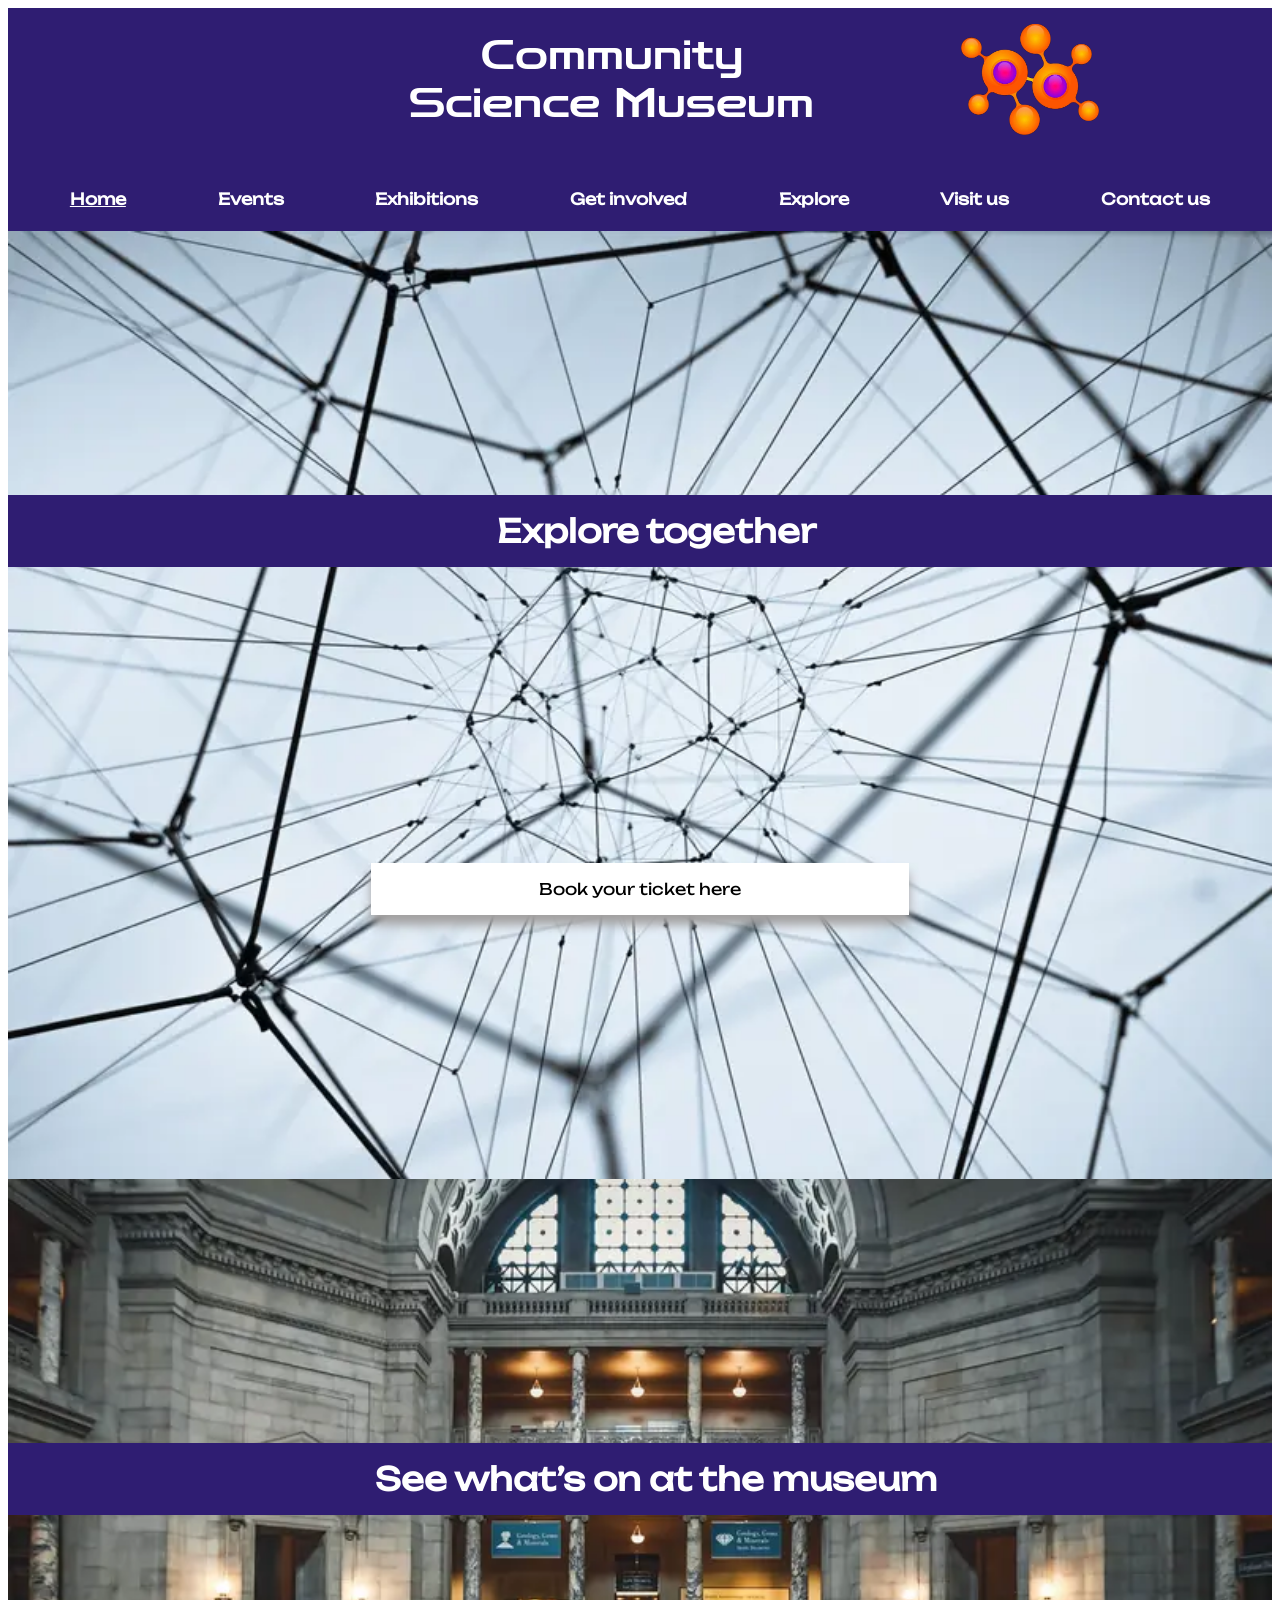
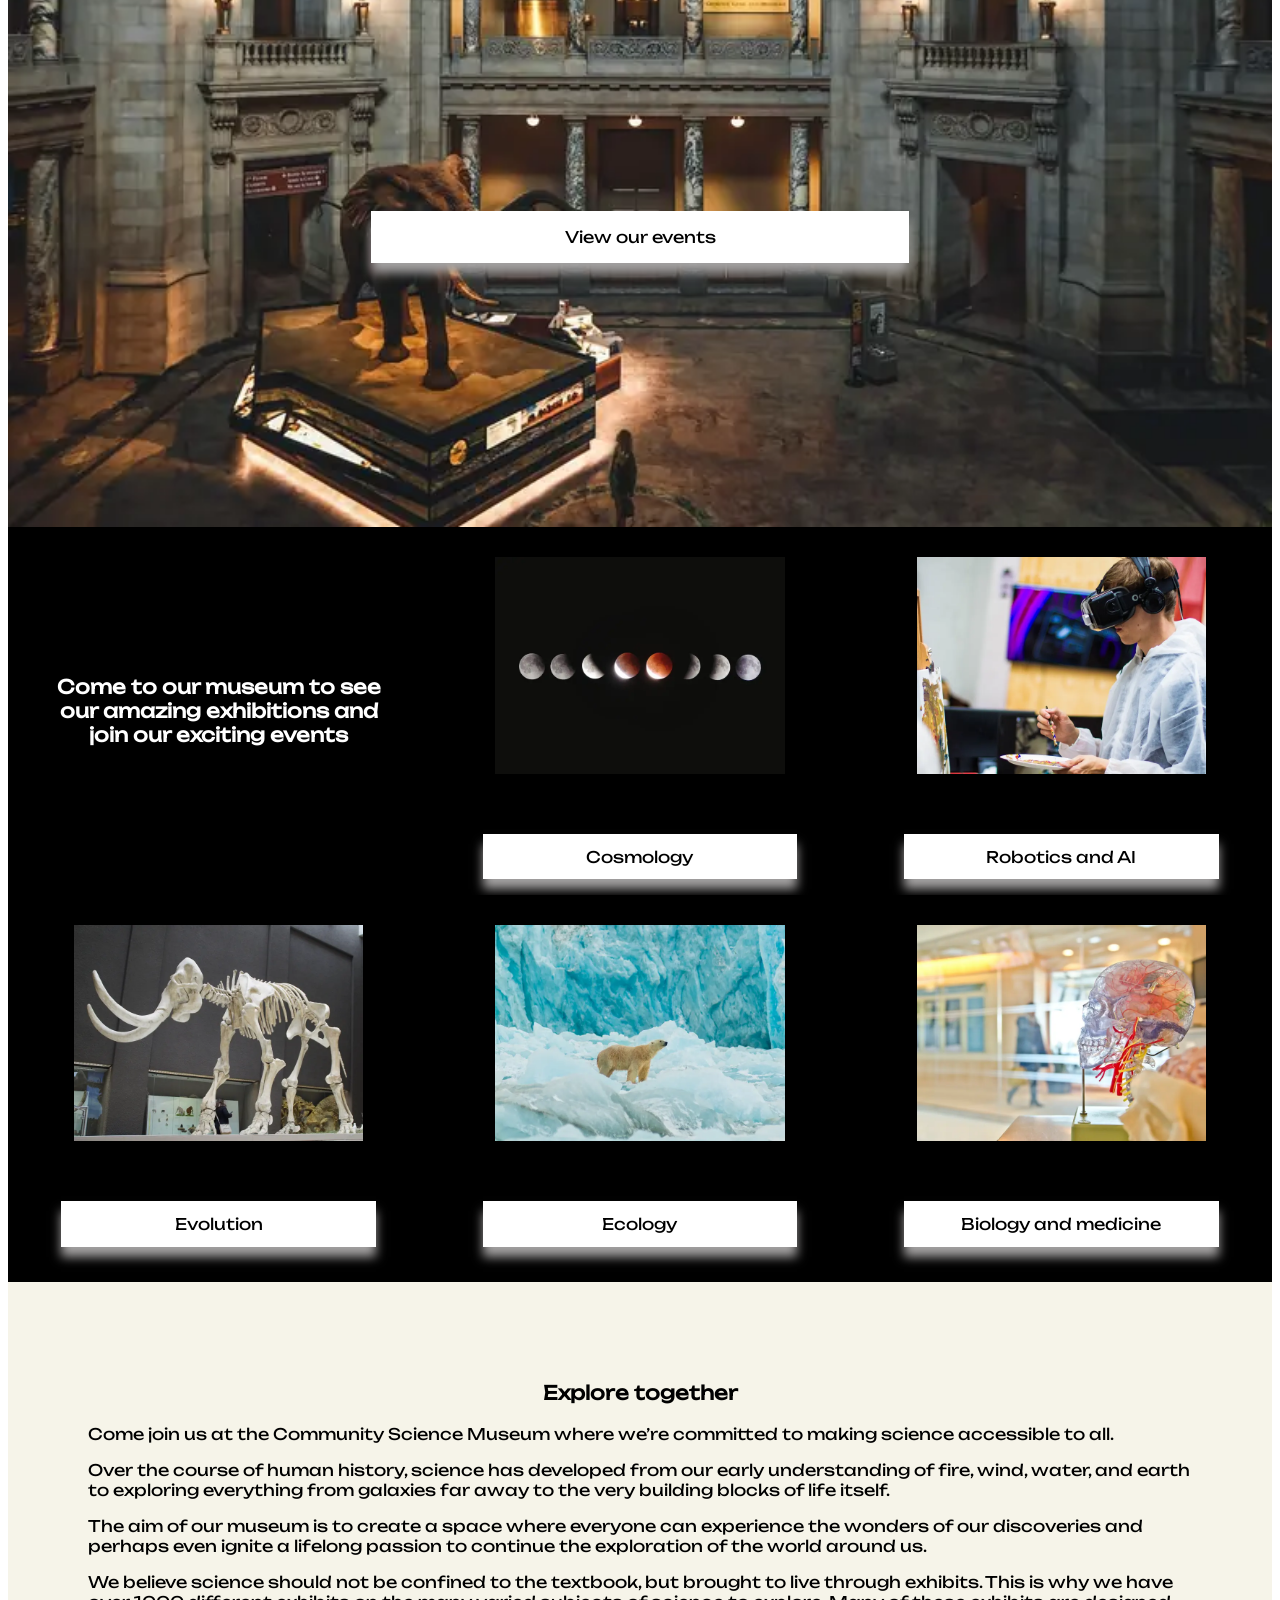
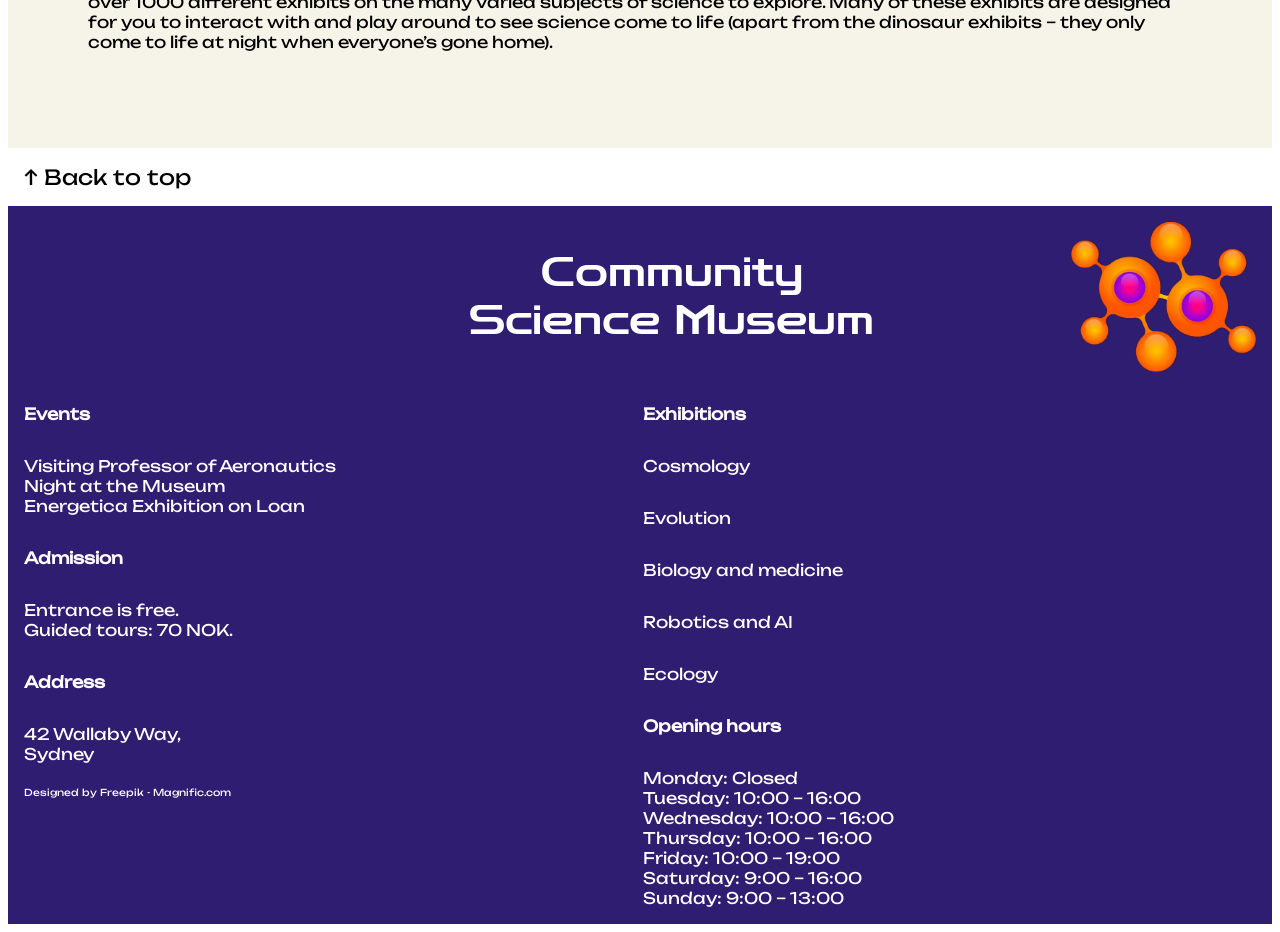
<file: index.html>
<!doctype html>
<html lang="en">
  <head>
    <meta charset="UTF-8" />
    <meta name="viewport" content="width=device-width, initial-scale=1.0" />
    <link href="css/styles.css" rel="stylesheet" />
    <link href="css/media.css" rel="stylesheet" />
    <title>Home | CSM</title>
    <meta
      name="description"
      content="Come and see what exhibitions and events Community Science Museum has to offer"
    />
  </head>
  <body>
    <header>
      <input type="checkbox" id="menu-checkbox" />
      <div class="header-top">
        <label for="menu-checkbox" class="bars">
          <img src="images/menu-bars-svgrepo-com.svg" aria-label="menu-bars" />
        </label>
        <a href="index.html" class="brand-name"
          >Community<br />Science Museum</a
        >
        <img src="images/gradient-hub-logo.webp" alt="orange and purple logo" />
      </div>
      <nav class="nav-large">
        <ul>
          <li><a href="index.html" class="active">Home</a></li>
          <li><a href="events.html">Events</a></li>
          <li><a href="exhibitions.html">Exhibitions</a></li>
          <li><a href="involved.html">Get involved</a></li>
          <li><a href="explore.html">Explore</a></li>
          <li><a href="visit.html">Visit us</a></li>
          <li><a href="contact.html">Contact us</a></li>
        </ul>
        <a href="index.html" class="close-button">X</a>
      </nav>
    </header>
    <main>
      <section class="hero-image">
        <img
          src="images/william-bout-264826.webp"
          alt="Picture of a geometric metal structure"
        />
        <h1>Explore together</h1>
        <a class="cta cta-index" href="contact.html">Book your ticket here</a>
      </section>
      <section class="second-hero">
        <img
          src="images/roberto-nickson-396152.webp"
          alt="Picture of interior of a museum with an exhibition of an elephant"
        />
        <h2>See what’s on at the museum</h2>
        <a class="cta cta-index" href="events.html">View our events</a>
      </section>
      <section class="cards">
        <div class="color-card">
          <h2 class="card-text">
            Come to our museum to see our amazing exhibitions and join our
            exciting events
          </h2>
        </div>
        <div class="color-card card-cosmology">
          <img
            loading="lazy"
            src="images/celso-405219.webp"
            alt="Picture of the moon in different phases"
          />
          <a href="exhibitions/cosmology.html" class="cta-small">Cosmology</a>
        </div>
        <div class="color-card card-robotics">
          <img
            loading="lazy"
            src="images/billetto-editorial-334686.webp"
            alt="Picture of a person painting while wearing VR headset"
          />
          <a href="exhibitions/robotics.html" class="cta-small"
            >Robotics and AI</a
          >
        </div>
        <div class="color-card card-evolution">
          <img
            loading="lazy"
            src="images/mammoth-1257288_1920.webp"
            alt="Picture of a mammoth skeleton"
          />
          <a href="exhibitions/evolution.html" class="cta-small">Evolution</a>
        </div>
        <div class="color-card card-ecology">
          <img
            loading="lazy"
            src="images/view-polar-bear-frozen-landscape-spitsbergen-svalbard.webp"
            alt="Picture of a polar bear in frozen landscape"
          />
          <a href="exhibitions/ecology.html" class="cta-small">Ecology</a>
        </div>
        <div class="color-card card-biology">
          <img
            loading="lazy"
            src="images/jesse-orrico-60373.webp"
            alt="Picture of an anatomic model of a human head"
          />
          <a href="exhibitions/biology.html" class="cta-small"
            >Biology and medicine</a
          >
        </div>
      </section>
      <section class="text-section">
        <h3>Explore together</h3>
        <p>
          Come join us at the Community Science Museum where we’re committed to
          making science accessible to all.
        </p>
        <p>
          Over the course of human history, science has developed from our early
          understanding of fire, wind, water, and earth to exploring everything
          from galaxies far away to the very building blocks of life itself.
        </p>
        <p>
          The aim of our museum is to create a space where everyone can
          experience the wonders of our discoveries and perhaps even ignite a
          lifelong passion to continue the exploration of the world around us.
        </p>
        <p>
          We believe science should not be confined to the textbook, but brought
          to live through exhibits. This is why we have over 1000 different
          exhibits on the many varied subjects of science to explore. Many of
          these exhibits are designed for you to interact with and play around
          to see science come to life (apart from the dinosaur exhibits – they
          only come to life at night when everyone’s gone home).
        </p>
      </section>
      <div class="navigation-pages">
        <a href="index.html" class="navigation-arrows">&#8593; Back to top</a>
      </div>
    </main>
    <footer>
      <div class="footer-top">
        <a href="index.html" class="brand-name"
          >Community <br />Science Museum</a
        >
        <img
          loading="lazy"
          src="images/gradient-hub-logo.webp"
          alt="orange and purple logo"
        />
      </div>
      <div class="footer-content">
        <div>
          <nav class="footer-nav">
            <ul>
              <li>
                <strong><a href="events.html">Events</a></strong>
              </li>
              <li>
                <a href="events.html"
                  >Visiting Professor of Aeronautics <br />Night at the
                  Museum<br />Energetica Exhibition on Loan</a
                >
              </li>
              <li>
                <strong><a href="visit.html">Admission</a></strong>
              </li>
              <li>
                <a href="visit.html"
                  >Entrance is free. <br />Guided tours: 70 NOK.</a
                >
              </li>
              <li>
                <strong><a href="visit.html">Address</a></strong>
              </li>
              <li>
                <address>
                  <a href="visit.html"
                    >42 Wallaby Way,<br />
                    Sydney</a
                  >
                </address>
              </li>
            </ul>
          </nav>
          <p>
            <a href="https://www.magnific.com" class="attribution"
              >Designed by Freepik - Magnific.com</a
            >
          </p>
        </div>
        <div>
          <nav class="footer-nav">
            <ul>
              <li>
                <strong><a href="exhibitions.html">Exhibitions</a></strong>
              </li>
              <li><a href="exhibitions/cosmology.html">Cosmology</a></li>
              <li class="footer-li">
                <a href="exhibitions/evolution.html">Evolution</a>
              </li>
              <li class="footer-li">
                <a href="exhibitions/biology.html">Biology and medicine</a>
              </li>
              <li class="footer-li">
                <a href="exhibitions/robotics.html">Robotics and AI</a>
              </li>
              <li class="footer-li">
                <a href="exhibitions/ecology.html">Ecology</a>
              </li>
              <li>
                <strong><a href="visit.html">Opening hours</a></strong>
              </li>
              <li>
                <a href="visit.html"
                  >Monday: <br class="br-small" />
                  Closed <br />Tuesday: <br class="br-small" />10:00 – 16:00
                  <br />Wednesday:<br class="br-small" />
                  10:00 – 16:00 <br />Thursday:<br class="br-small" />
                  10:00 – 16:00 <br />Friday:<br class="br-small" />
                  10:00 – 19:00 <br />Saturday:<br class="br-small" />
                  9:00 – 16:00<br />Sunday:<br class="br-small" />
                  9:00 – 13:00</a
                >
              </li>
            </ul>
          </nav>
        </div>
      </div>
    </footer>
  </body>
</html>
</file>
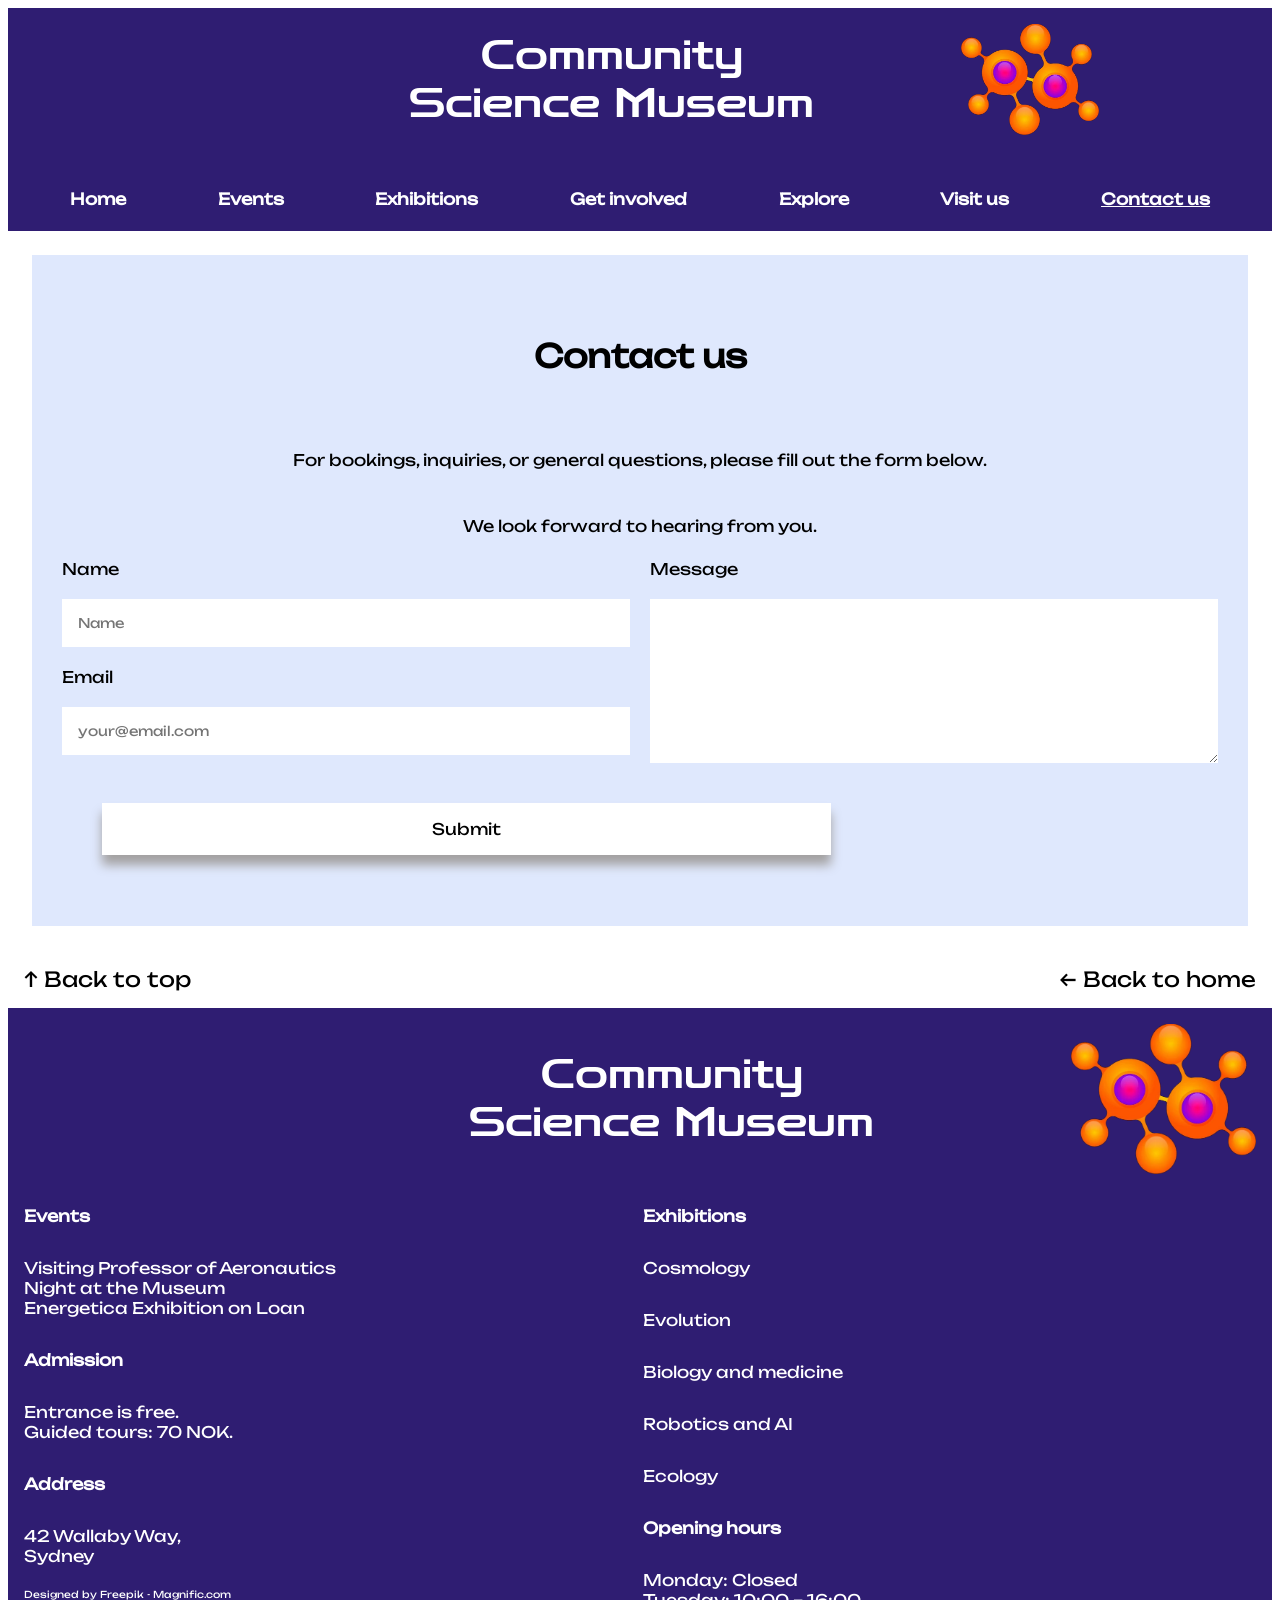
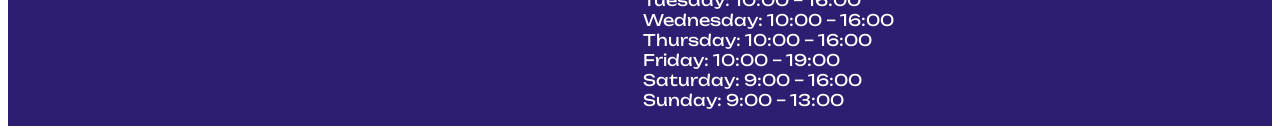
<file: contact.html>
<!doctype html>
<html lang="en">
  <head>
    <meta charset="UTF-8" />
    <meta name="viewport" content="width=device-width, initial-scale=1.0" />
    <link href="css/styles.css" rel="stylesheet" />
    <link href="css/media.css" rel="stylesheet" />
    <title>Contact us | CSM</title>
    <meta
      name="description"
      content="Please contact us at Community Science Museum"
    />
  </head>
  <body>
    <header>
      <input type="checkbox" id="menu-checkbox" />
      <div class="header-top">
        <label for="menu-checkbox" class="bars">
          <img src="images/menu-bars-svgrepo-com.svg" aria-label="menu-bars" />
        </label>
        <a href="index.html" class="brand-name"
          >Community<br />Science Museum</a
        >
        <img src="images/gradient-hub-logo.webp" alt="orange and purple logo" />
      </div>
      <nav class="nav-large">
        <ul>
          <li><a href="index.html">Home</a></li>
          <li><a href="events.html">Events</a></li>
          <li><a href="exhibitions.html">Exhibitions</a></li>
          <li><a href="involved.html">Get involved</a></li>
          <li><a href="explore.html">Explore</a></li>
          <li><a href="visit.html">Visit us</a></li>
          <li><a href="contact.html" class="active">Contact us</a></li>
        </ul>
        <a href="contact.html" class="close-button">X</a>
      </nav>
    </header>
    <main class="contact-page">
      <section class="content-card">
        <h1>Contact us</h1>
        <p>
          For bookings, inquiries, or general questions, please fill out the
          form below.
        </p>
        <p>We look forward to hearing from you.</p>
        <form action="thanks.html">
          <div class="form-layout">
            <div class="form-left">
              <label for="name">Name</label>
              <input
                type="text"
                id="name"
                placeholder="Name"
                name="name"
                required
              />
              <label for="email">Email</label>
              <input
                type="email"
                id="email"
                placeholder="your@email.com"
                name="email"
                required
              />
            </div>
            <div class="form-right">
              <label for="message">Message</label>
              <textarea
                id="message"
                name="message"
                rows="5"
                cols="30"
                required
              ></textarea>
            </div>
          </div>
          <div class="submit">
            <input type="submit" value="Submit" class="cta submit" />
          </div>
        </form>
      </section>
      <div class="navigation-pages">
        <a href="contact.html" class="navigation-arrows">&#8593; Back to top</a>
        <a href="index.html" class="navigation-arrows">&#8592; Back to home</a>
      </div>
    </main>
    <footer>
      <div class="footer-top">
        <a href="index.html" class="brand-name text-center"
          >Community <br />Science Museum</a
        >
        <img
          loading="lazy"
          src="images/gradient-hub-logo.webp"
          alt="orange and purple logo"
        />
      </div>
      <div class="footer-content">
        <div>
          <nav class="footer-nav">
            <ul>
              <li>
                <strong><a href="events.html">Events</a></strong>
              </li>
              <li>
                <a href="events.html"
                  >Visiting Professor of Aeronautics <br />Night at the
                  Museum<br />Energetica Exhibition on Loan</a
                >
              </li>
              <li>
                <strong><a href="visit.html">Admission</a></strong>
              </li>
              <li>
                <a href="visit.html"
                  >Entrance is free. <br />Guided tours: 70 NOK.</a
                >
              </li>
              <li>
                <strong><a href="visit.html">Address</a></strong>
              </li>
              <li>
                <address>
                  <a href="visit.html"
                    >42 Wallaby Way,<br />
                    Sydney</a
                  >
                </address>
              </li>
            </ul>
          </nav>
          <p>
            <a href="https://www.magnific.com" class="attribution"
              >Designed by Freepik - Magnific.com</a
            >
          </p>
        </div>
        <div>
          <nav class="footer-nav">
            <ul>
              <li>
                <strong><a href="exhibitions.html">Exhibitions</a></strong>
              </li>
              <li><a href="exhibitions/cosmology.html">Cosmology</a></li>
              <li class="footer-li">
                <a href="exhibitions/evolution.html">Evolution</a>
              </li>
              <li class="footer-li">
                <a href="exhibitions/biology.html">Biology and medicine</a>
              </li>
              <li class="footer-li">
                <a href="exhibitions/robotics.html">Robotics and AI</a>
              </li>
              <li class="footer-li">
                <a href="exhibitions/ecology.html">Ecology</a>
              </li>
              <li>
                <strong><a href="visit.html">Opening hours</a></strong>
              </li>
              <li>
                <a href="visit.html"
                  >Monday: <br class="br-small" />
                  Closed <br />Tuesday: <br class="br-small" />10:00 – 16:00
                  <br />Wednesday:<br class="br-small" />
                  10:00 – 16:00 <br />Thursday:<br class="br-small" />
                  10:00 – 16:00 <br />Friday:<br class="br-small" />
                  10:00 – 19:00 <br />Saturday:<br class="br-small" />
                  9:00 – 16:00<br />Sunday:<br class="br-small" />
                  9:00 – 13:00</a
                >
              </li>
            </ul>
          </nav>
        </div>
      </div>
    </footer>
  </body>
</html>
</file>
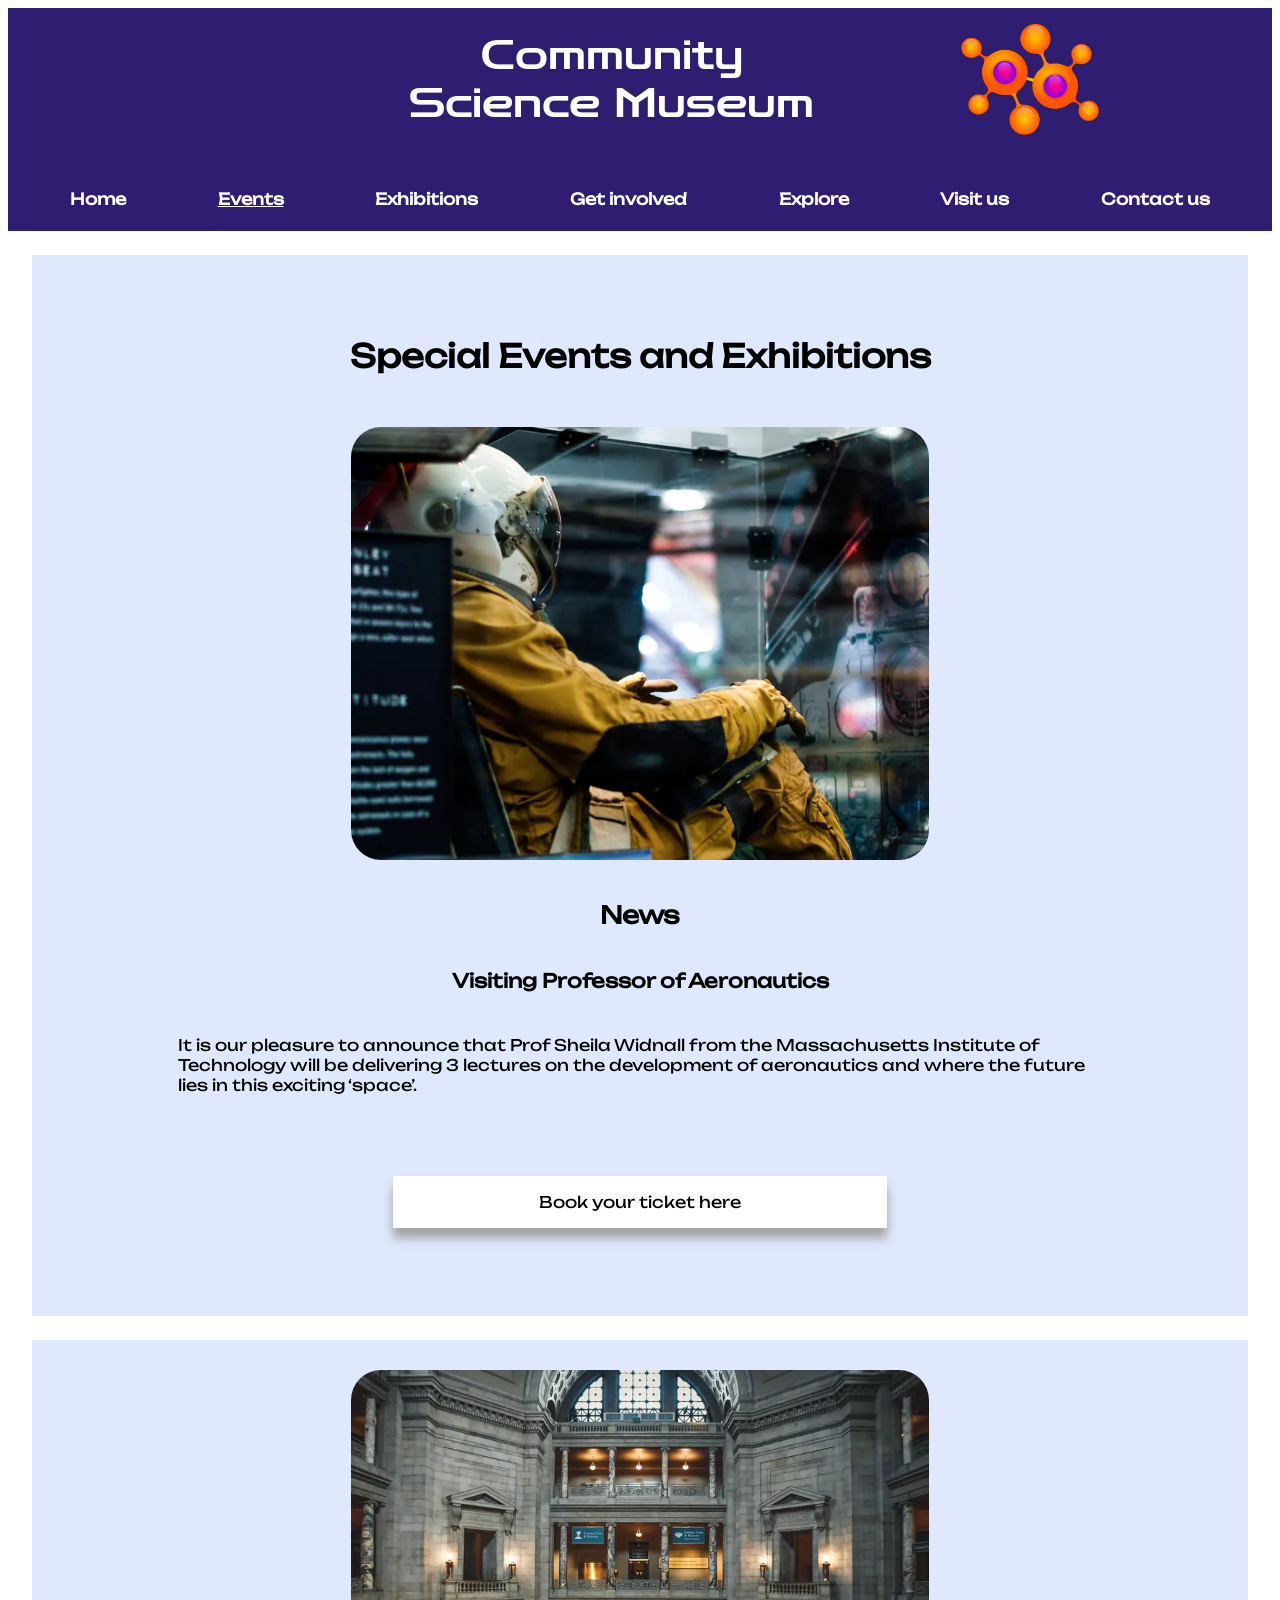
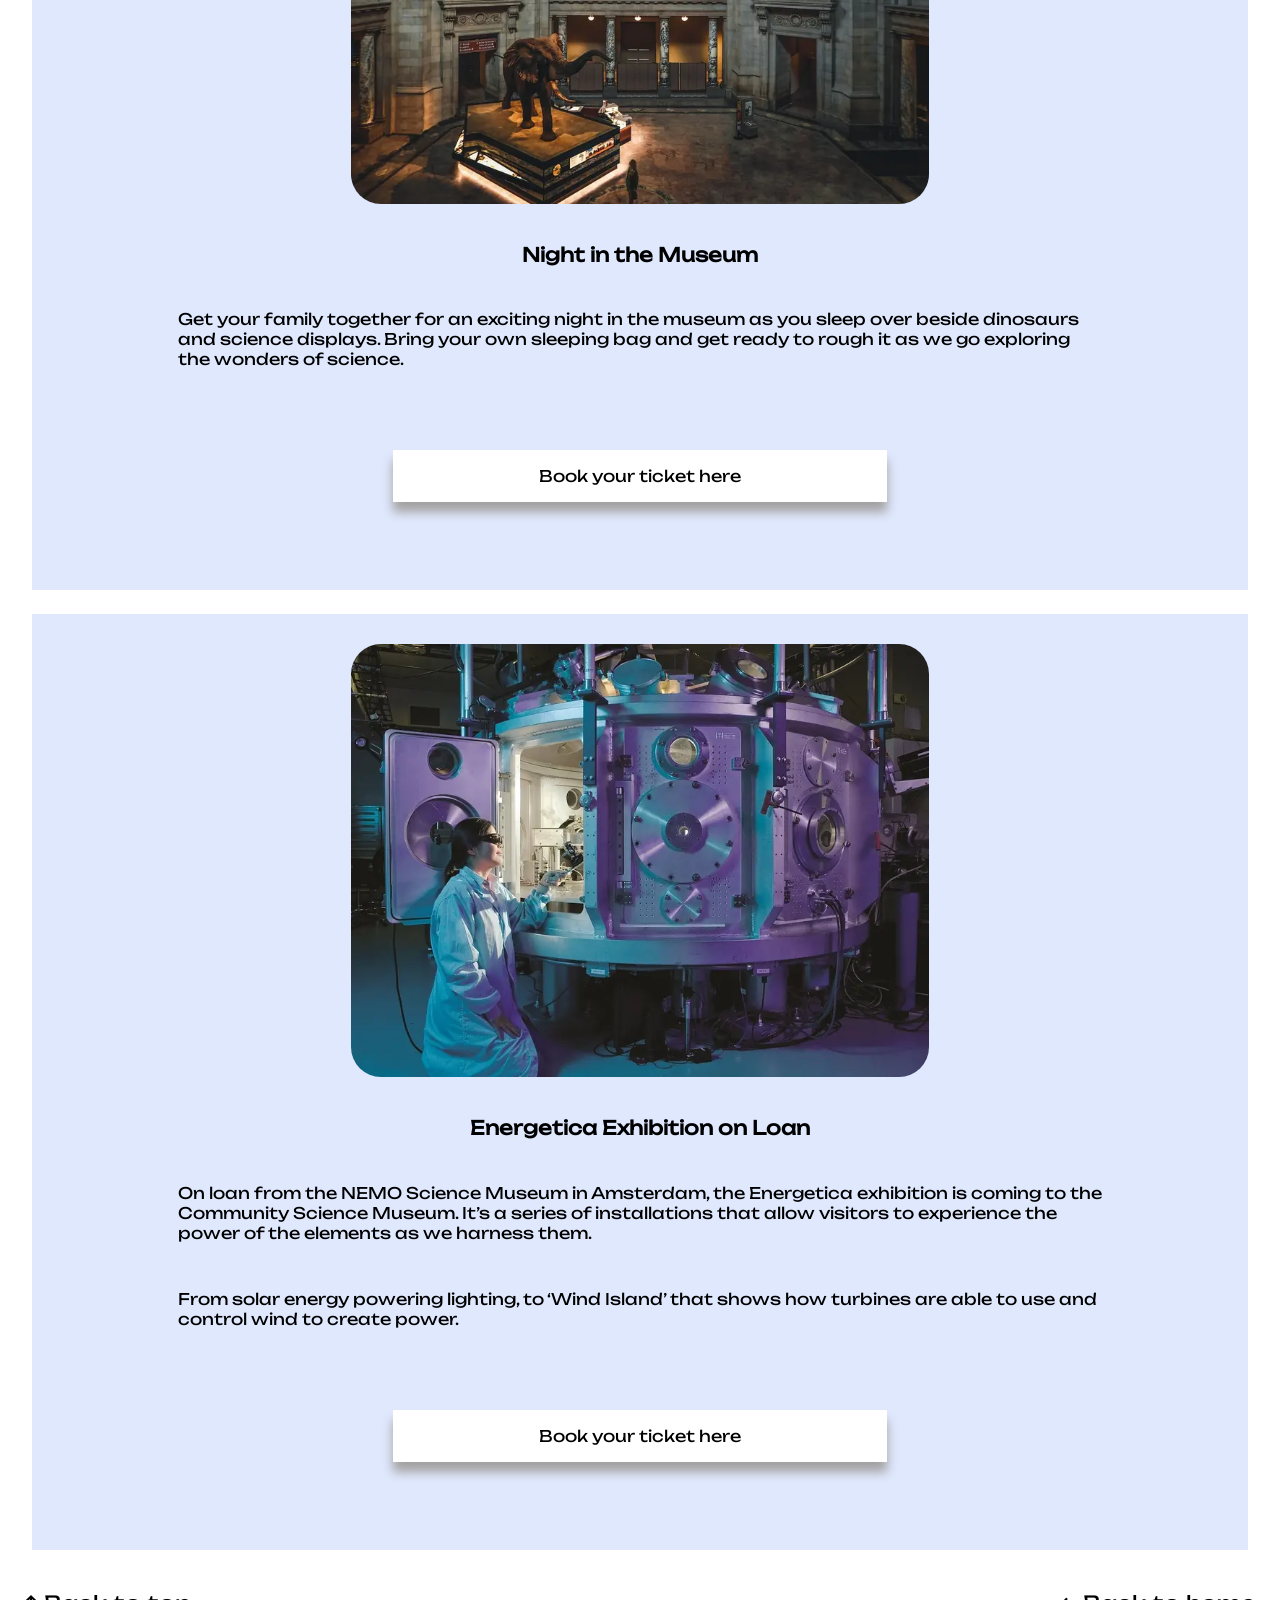
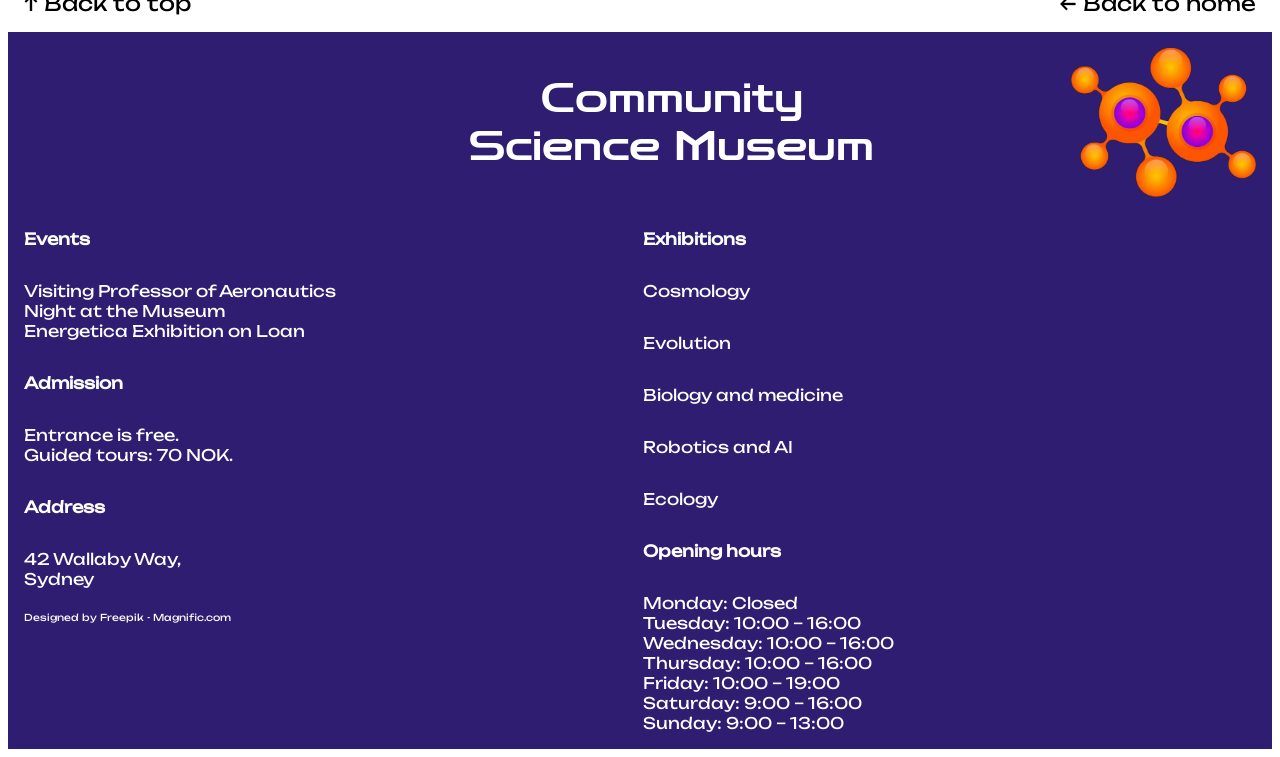
<file: events.html>
<!doctype html>
<html lang="en">
  <head>
    <meta charset="UTF-8" />
    <meta name="viewport" content="width=device-width, initial-scale=1.0" />
    <link href="css/styles.css" rel="stylesheet" />
    <link href="css/media.css" rel="stylesheet" />
    <title>Events | CSM</title>
    <meta
      name="description"
      content="View our current special events and exhibitions at Community Science Museum"
    />
  </head>
  <body>
    <header>
      <input type="checkbox" id="menu-checkbox" />
      <div class="header-top">
        <label for="menu-checkbox" class="bars">
          <img src="images/menu-bars-svgrepo-com.svg" aria-label="menu-bars" />
        </label>
        <a href="index.html" class="brand-name"
          >Community<br />Science Museum</a
        >
        <img src="images/gradient-hub-logo.webp" alt="orange and purple logo" />
      </div>
      <nav class="nav-large">
        <ul>
          <li><a href="index.html">Home</a></li>
          <li><a href="events.html" class="active">Events</a></li>
          <li><a href="exhibitions.html">Exhibitions</a></li>
          <li><a href="involved.html">Get involved</a></li>
          <li><a href="explore.html">Explore</a></li>
          <li><a href="visit.html">Visit us</a></li>
          <li><a href="contact.html">Contact us</a></li>
        </ul>
        <a href="events.html" class="close-button">X</a>
      </nav>
    </header>
    <main>
      <section class="content-card">
        <h1>Special Events and Exhibitions</h1>
        <img
          src="images/andrew-ruiz-348421.webp"
          alt="Picture of an astronaut sitting"
        />
        <h2>News</h2>
        <h3>Visiting Professor of Aeronautics</h3>
        <p>
          It is our pleasure to announce that Prof Sheila Widnall from the
          Massachusetts Institute of Technology will be delivering 3 lectures on
          the development of aeronautics and where the future lies in this
          exciting ‘space’.
        </p>
        <a class="cta" href="contact.html">Book your ticket here</a>
      </section>
      <section class="content-card">
        <img
          loading="lazy"
          src="images/roberto-nickson-396152.webp"
          alt="photography of interior of a museum with an exhibition of an elephant"
        />
        <h3>Night in the Museum</h3>
        <p>
          Get your family together for an exciting night in the museum as you
          sleep over beside dinosaurs and science displays. Bring your own
          sleeping bag and get ready to rough it as we go exploring the wonders
          of science.
        </p>
        <a class="cta" href="contact.html">Book your ticket here</a>
      </section>
      <section class="content-card">
        <img
          loading="lazy"
          src="images/scientific-2040795_1280.webp"
          alt="Picture of a large machine that opens towards a person"
        />
        <h3>Energetica Exhibition on Loan</h3>
        <p>
          On loan from the NEMO Science Museum in Amsterdam, the Energetica
          exhibition is coming to the Community Science Museum. It’s a series of
          installations that allow visitors to experience the power of the
          elements as we harness them.
        </p>
        <p>
          From solar energy powering lighting, to ‘Wind Island’ that shows how
          turbines are able to use and control wind to create power.
        </p>
        <a class="cta" href="contact.html">Book your ticket here</a>
      </section>
      <div class="navigation-pages">
        <a href="events.html" class="navigation-arrows">&#8593; Back to top</a>
        <a href="index.html" class="navigation-arrows">&#8592; Back to home</a>
      </div>
    </main>
    <footer>
      <div class="footer-top">
        <a href="index.html" class="brand-name"
          >Community <br />Science Museum</a
        >
        <img
          loading="lazy"
          src="images/gradient-hub-logo.webp"
          alt="orange and purple logo"
        />
      </div>
      <div class="footer-content">
        <div>
          <nav class="footer-nav">
            <ul>
              <li>
                <strong><a href="events.html">Events</a></strong>
              </li>
              <li>
                <a href="events.html"
                  >Visiting Professor of Aeronautics <br />Night at the
                  Museum<br />Energetica Exhibition on Loan</a
                >
              </li>
              <li>
                <strong><a href="visit.html">Admission</a></strong>
              </li>
              <li>
                <a href="visit.html"
                  >Entrance is free. <br />Guided tours: 70 NOK.</a
                >
              </li>
              <li>
                <strong><a href="visit.html">Address</a></strong>
              </li>
              <li>
                <address>
                  <a href="visit.html"
                    >42 Wallaby Way,<br />
                    Sydney</a
                  >
                </address>
              </li>
            </ul>
          </nav>
          <p>
            <a href="https://www.magnific.com" class="attribution"
              >Designed by Freepik - Magnific.com</a
            >
          </p>
        </div>
        <div>
          <nav class="footer-nav">
            <ul>
              <li>
                <strong><a href="exhibitions.html">Exhibitions</a></strong>
              </li>
              <li><a href="exhibitions/cosmology.html">Cosmology</a></li>
              <li class="footer-li">
                <a href="exhibitions/evolution.html">Evolution</a>
              </li>
              <li class="footer-li">
                <a href="exhibitions/biology.html">Biology and medicine</a>
              </li>
              <li class="footer-li">
                <a href="exhibitions/robotics.html">Robotics and AI</a>
              </li>
              <li class="footer-li">
                <a href="exhibitions/ecology.html">Ecology</a>
              </li>
              <li>
                <strong><a href="visit.html">Opening hours</a></strong>
              </li>
              <li>
                <a href="visit.html"
                  >Monday: <br class="br-small" />
                  Closed <br />Tuesday: <br class="br-small" />10:00 – 16:00
                  <br />Wednesday:<br class="br-small" />
                  10:00 – 16:00 <br />Thursday:<br class="br-small" />
                  10:00 – 16:00 <br />Friday:<br class="br-small" />
                  10:00 – 19:00 <br />Saturday:<br class="br-small" />
                  9:00 – 16:00<br />Sunday:<br class="br-small" />
                  9:00 – 13:00</a
                >
              </li>
            </ul>
          </nav>
        </div>
      </div>
    </footer>
  </body>
</html>
</file>
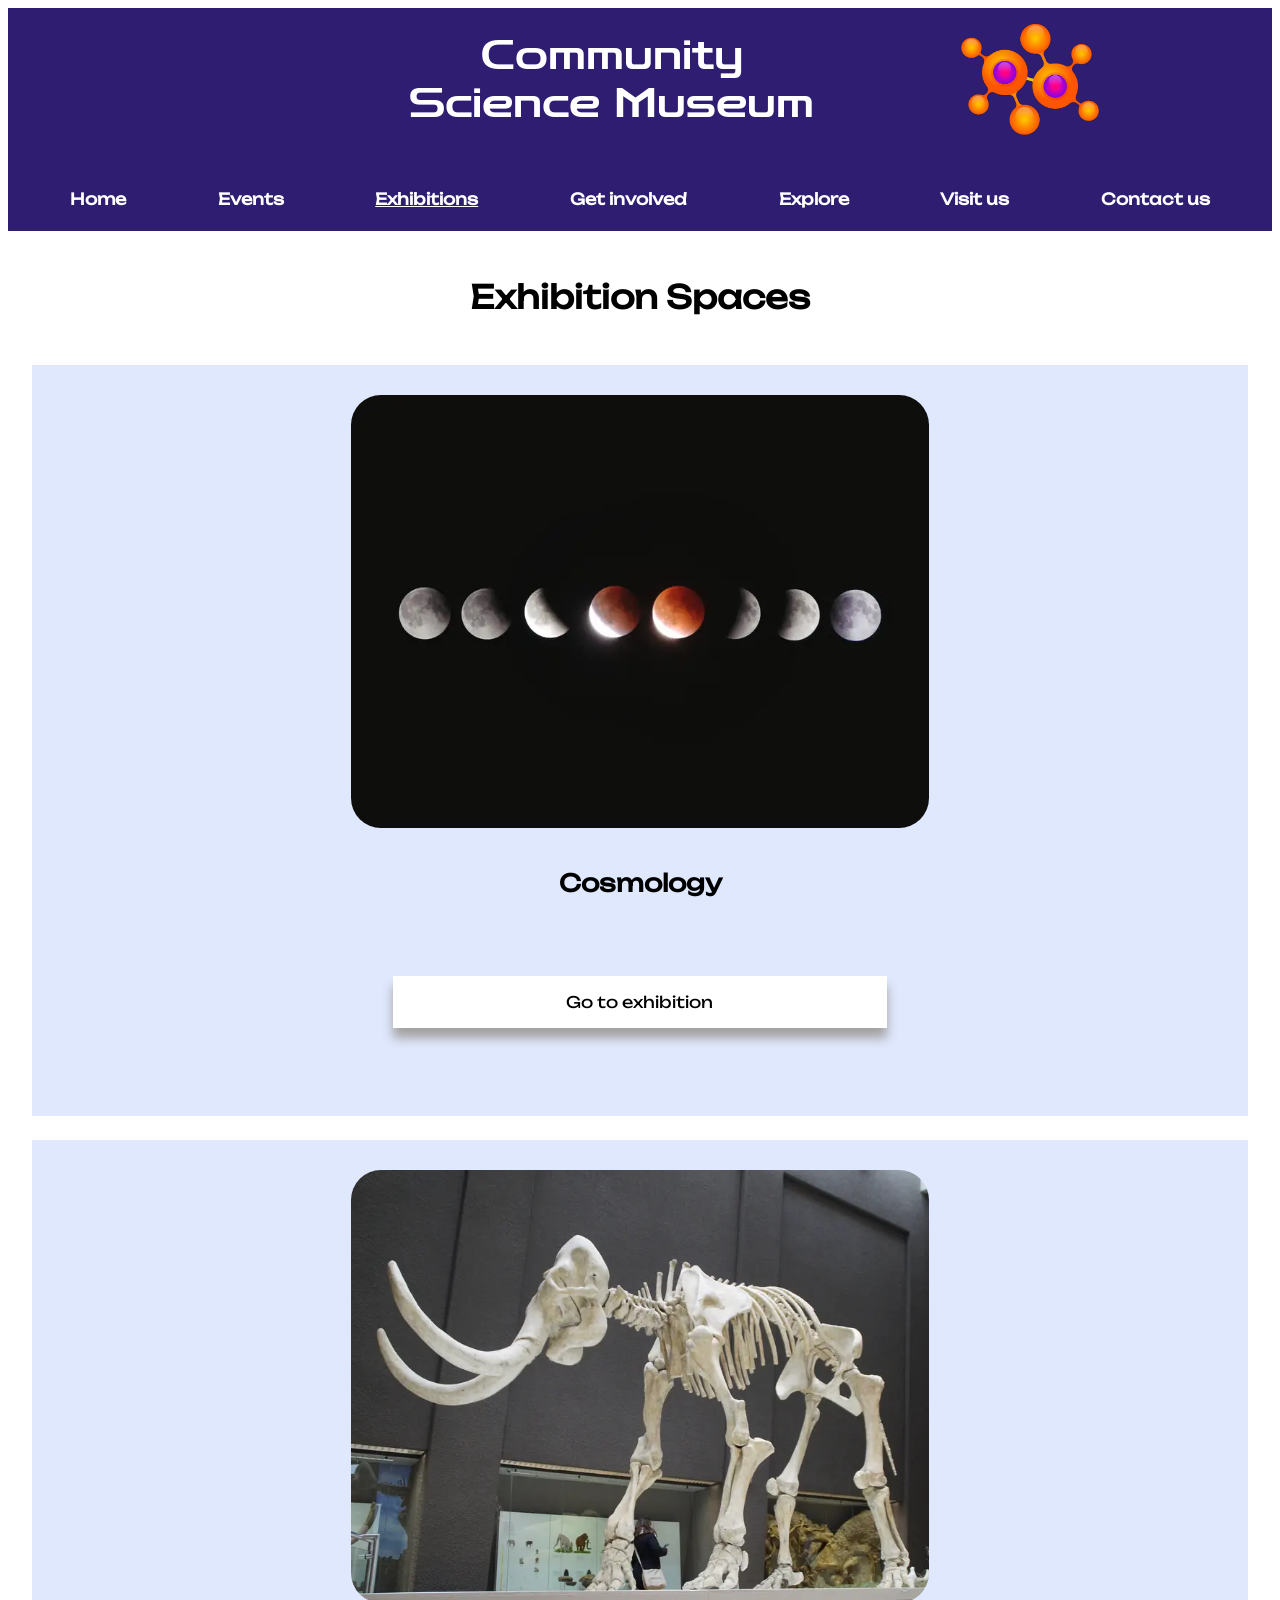
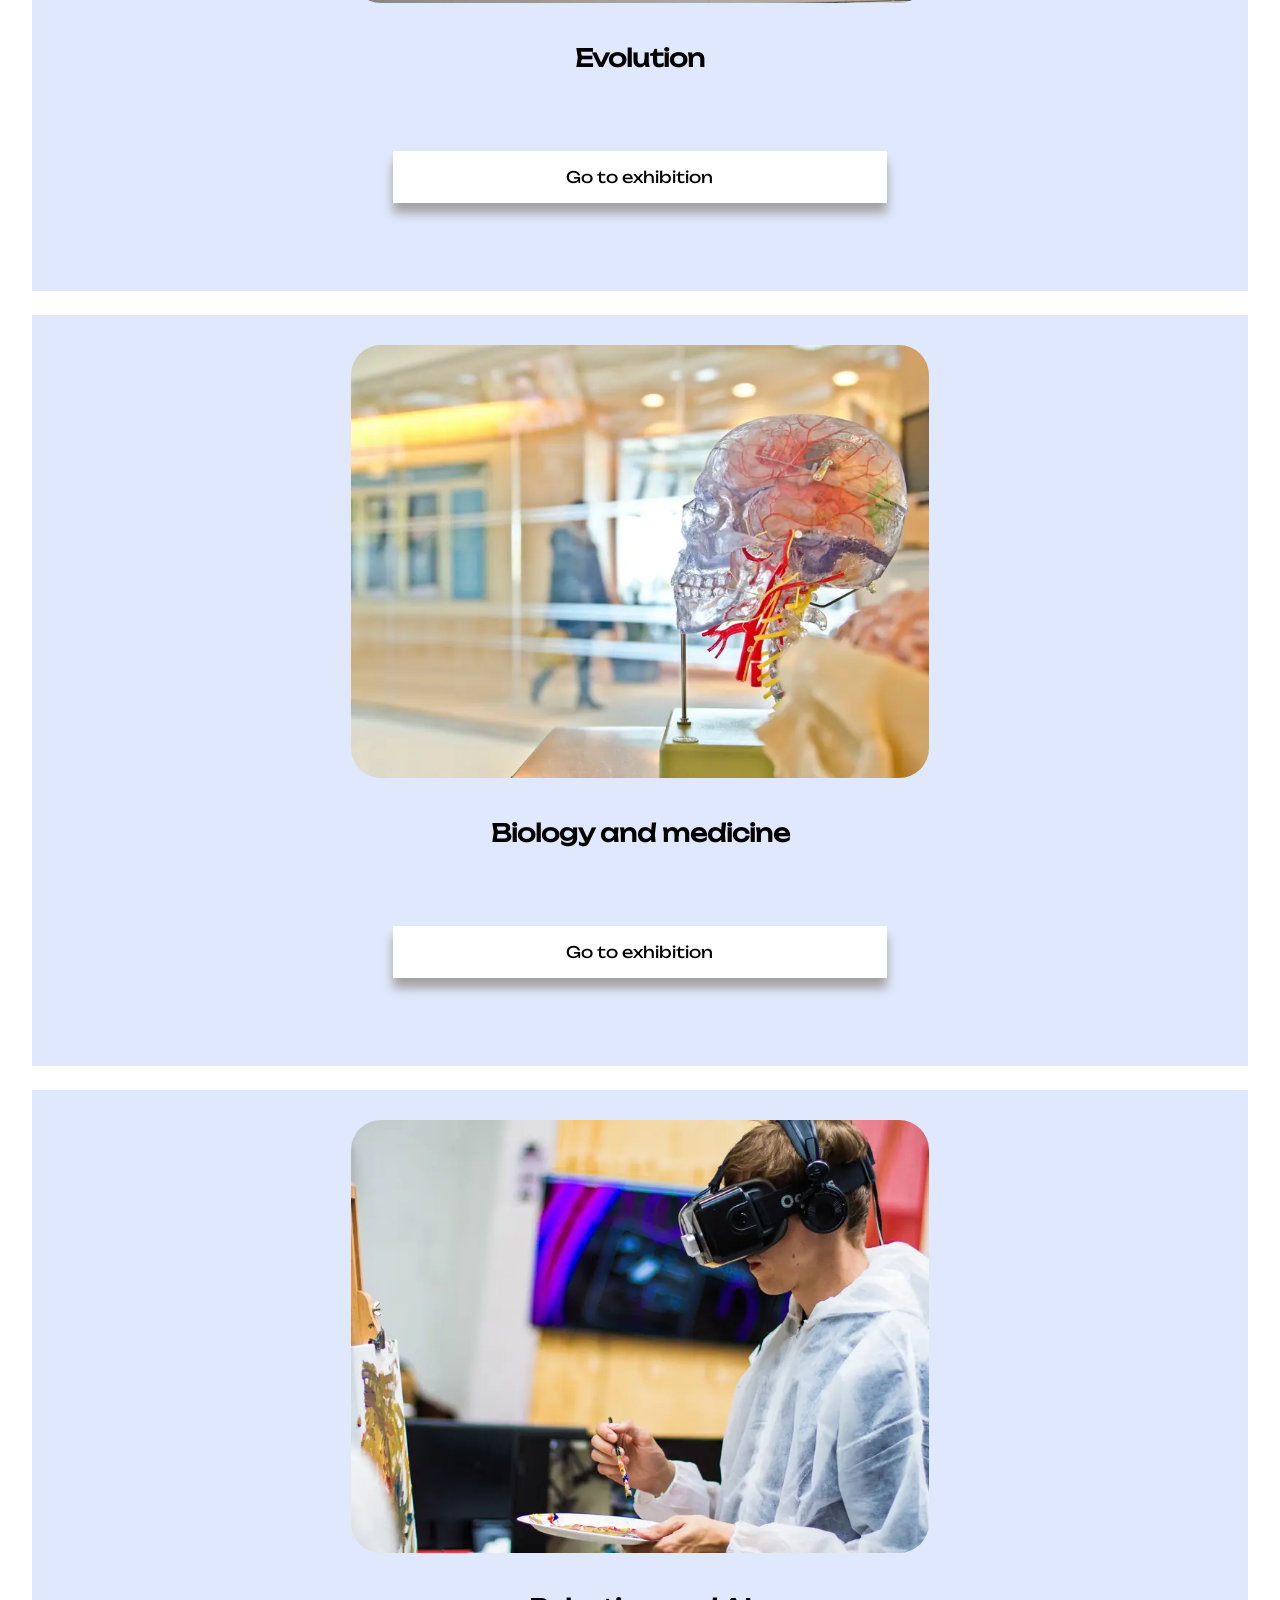
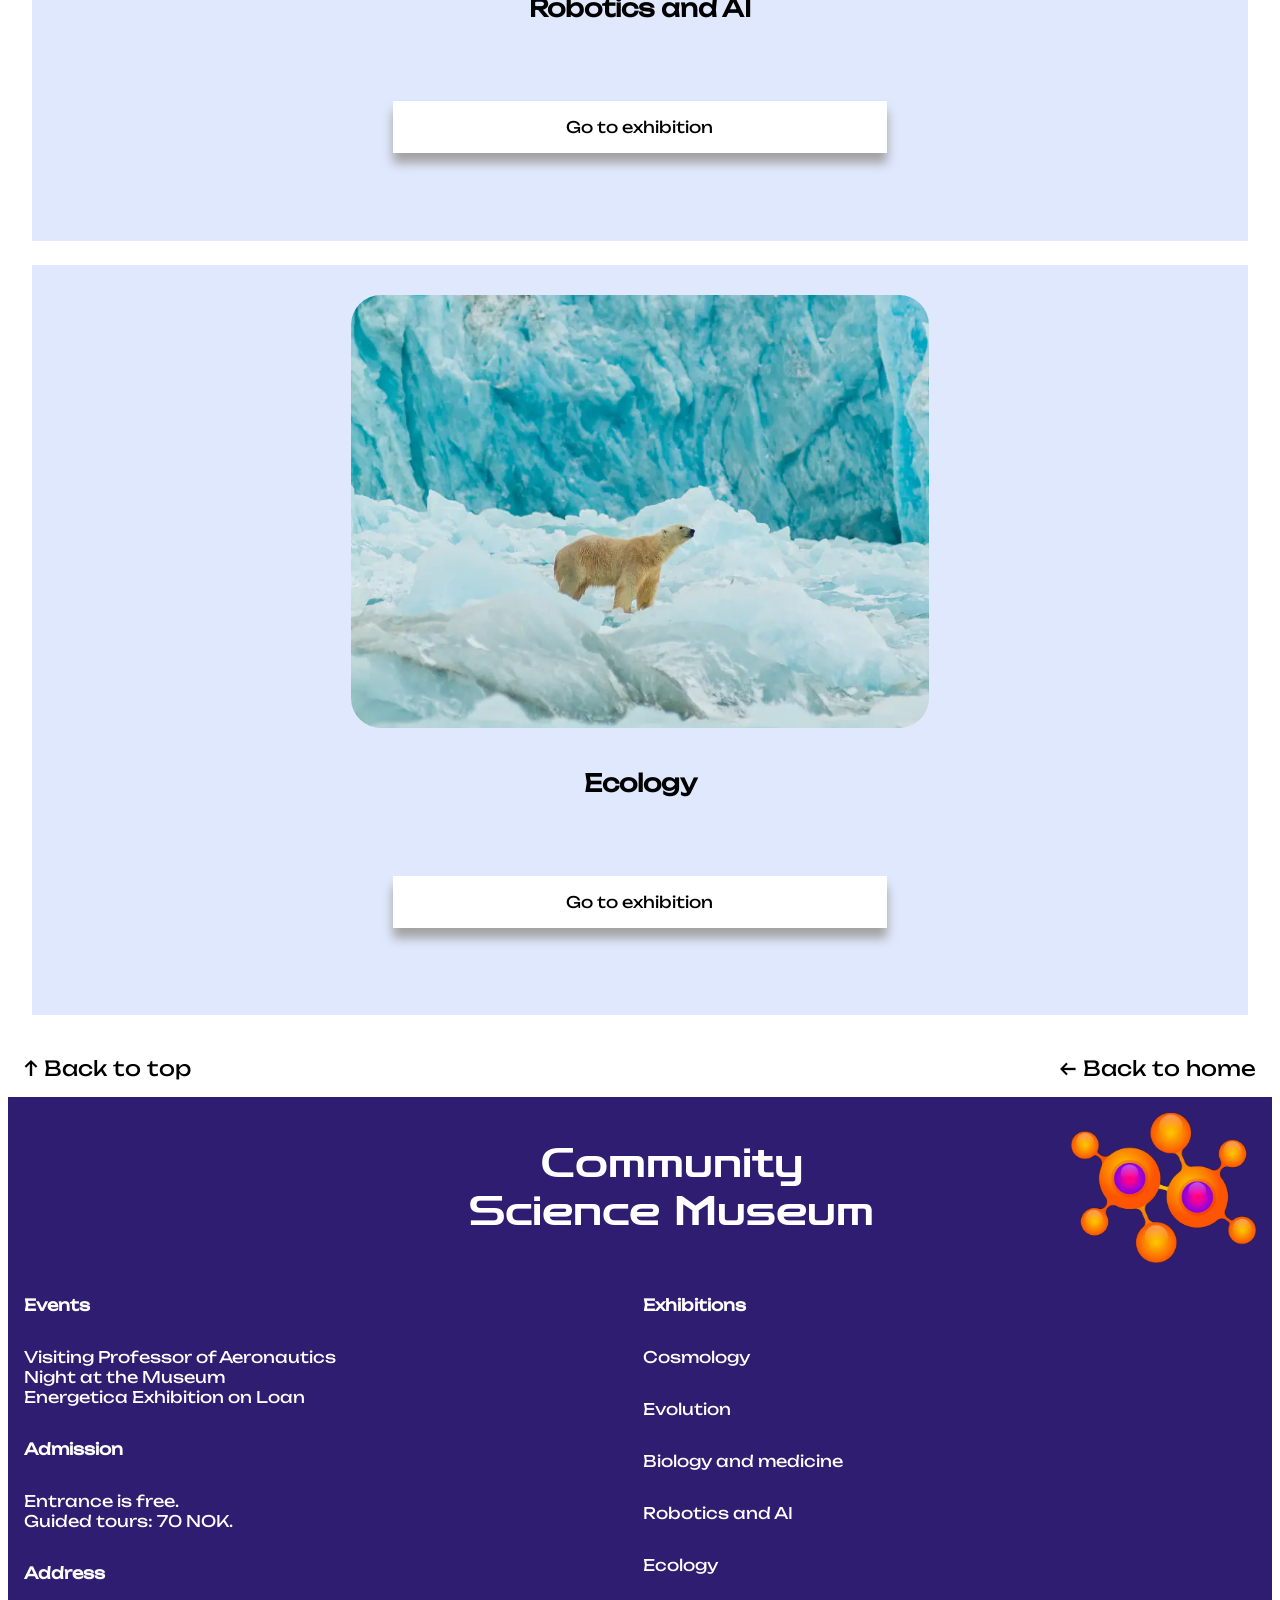
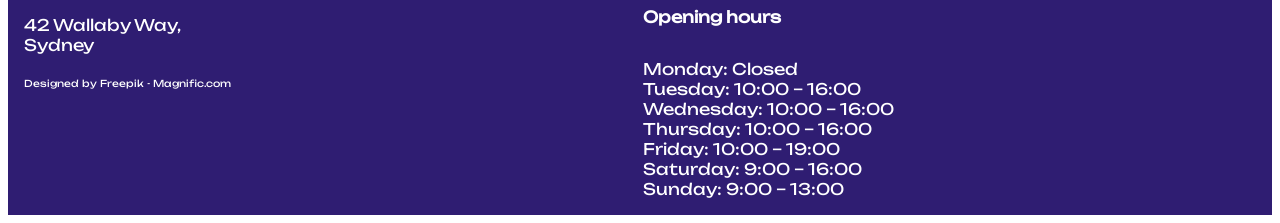
<file: exhibitions.html>
<!doctype html>
<html lang="en">
  <head>
    <meta charset="UTF-8" />
    <meta name="viewport" content="width=device-width, initial-scale=1.0" />
    <link href="css/styles.css" rel="stylesheet" />
    <link href="css/media.css" rel="stylesheet" />
    <title>Exhibitions | CSM</title>
    <meta
      name="description"
      content="View our current exhibitions at Community Science Museum"
    />
  </head>
  <body>
    <header>
      <input type="checkbox" id="menu-checkbox" />
      <div class="header-top">
        <label for="menu-checkbox" class="bars">
          <img src="images/menu-bars-svgrepo-com.svg" aria-label="menu-bars" />
        </label>
        <a href="index.html" class="brand-name"
          >Community<br />Science Museum</a
        >
        <img src="images/gradient-hub-logo.webp" alt="orange and purple logo" />
      </div>
      <nav class="nav-large">
        <ul>
          <li><a href="index.html">Home</a></li>
          <li><a href="events.html">Events</a></li>
          <li><a href="exhibitions.html" class="active">Exhibitions</a></li>
          <li><a href="involved.html">Get involved</a></li>
          <li><a href="explore.html">Explore</a></li>
          <li><a href="visit.html">Visit us</a></li>
          <li><a href="contact.html">Contact us</a></li>
        </ul>
        <a href="exhibitions.html" class="close-button">X</a>
      </nav>
    </header>
    <main>
      <h1>Exhibition Spaces</h1>
      <section class="content-card evolution-card">
        <img
          src="images/celso-405219.webp"
          alt="Picture of the moon in different phases"
        />
        <h2>Cosmology</h2>
        <a class="cta" href="exhibitions/cosmology.html">Go to exhibition</a>
      </section>
      <section class="content-card">
        <img
          src="images/mammoth-1257288_1920.webp"
          alt="Photo of a mammoth skeleton"
        />
        <h2>Evolution</h2>
        <a class="cta" href="exhibitions/evolution.html">Go to exhibition</a>
      </section>
      <section class="content-card">
        <img
          loading="lazy"
          src="images/jesse-orrico-60373.webp"
          alt="Picture of an anatomic model of a human head"
        />
        <h2>Biology and medicine</h2>
        <a class="cta" href="exhibitions/biology.html">Go to exhibition</a>
      </section>
      <section class="content-card">
        <img
          loading="lazy"
          src="images/billetto-editorial-334686.webp"
          alt="Photograph of a person painting while wearing VR headset"
        />
        <h2>Robotics and AI</h2>
        <a class="cta" href="exhibitions/robotics.html">Go to exhibition</a>
      </section>
      <section class="content-card">
        <img
          loading="lazy"
          src="images/view-polar-bear-frozen-landscape-spitsbergen-svalbard.webp"
          alt="Picture of a polar bear in frozen landscape"
        />
        <h2>Ecology</h2>
        <a class="cta" href="exhibitions/ecology.html">Go to exhibition</a>
      </section>
      <div class="navigation-pages">
        <a href="exhibitions.html" class="navigation-arrows"
          >&#8593; Back to top</a
        >
        <a href="index.html" class="navigation-arrows">&#8592; Back to home</a>
      </div>
    </main>
    <footer>
      <div class="footer-top">
        <a href="index.html" class="brand-name"
          >Community <br />Science Museum</a
        >
        <img
          loading="lazy"
          src="images/gradient-hub-logo.webp"
          alt="orange and purple logo"
        />
      </div>
      <div class="footer-content">
        <div>
          <nav class="footer-nav">
            <ul>
              <li>
                <strong><a href="events.html">Events</a></strong>
              </li>
              <li>
                <a href="events.html"
                  >Visiting Professor of Aeronautics <br />Night at the
                  Museum<br />Energetica Exhibition on Loan</a
                >
              </li>
              <li>
                <strong><a href="visit.html">Admission</a></strong>
              </li>
              <li>
                <a href="visit.html"
                  >Entrance is free. <br />Guided tours: 70 NOK.</a
                >
              </li>
              <li>
                <strong><a href="visit.html">Address</a></strong>
              </li>
              <li>
                <address>
                  <a href="visit.html"
                    >42 Wallaby Way,<br />
                    Sydney</a
                  >
                </address>
              </li>
            </ul>
          </nav>
          <p>
            <a href="https://www.magnific.com" class="attribution"
              >Designed by Freepik - Magnific.com</a
            >
          </p>
        </div>
        <div>
          <nav class="footer-nav">
            <ul>
              <li>
                <strong><a href="exhibitions.html">Exhibitions</a></strong>
              </li>
              <li><a href="exhibitions/cosmology.html">Cosmology</a></li>
              <li class="footer-li">
                <a href="exhibitions/evolution.html">Evolution</a>
              </li>
              <li class="footer-li">
                <a href="exhibitions/biology.html">Biology and medicine</a>
              </li>
              <li class="footer-li">
                <a href="exhibitions/robotics.html">Robotics and AI</a>
              </li>
              <li class="footer-li">
                <a href="exhibitions/ecology.html">Ecology</a>
              </li>
              <li>
                <strong><a href="visit.html">Opening hours</a></strong>
              </li>
              <li>
                <a href="visit.html"
                  >Monday: <br class="br-small" />
                  Closed <br />Tuesday: <br class="br-small" />10:00 – 16:00
                  <br />Wednesday:<br class="br-small" />
                  10:00 – 16:00 <br />Thursday:<br class="br-small" />
                  10:00 – 16:00 <br />Friday:<br class="br-small" />
                  10:00 – 19:00 <br />Saturday:<br class="br-small" />
                  9:00 – 16:00<br />Sunday:<br class="br-small" />
                  9:00 – 13:00</a
                >
              </li>
            </ul>
          </nav>
        </div>
      </div>
    </footer>
  </body>
</html>
</file>
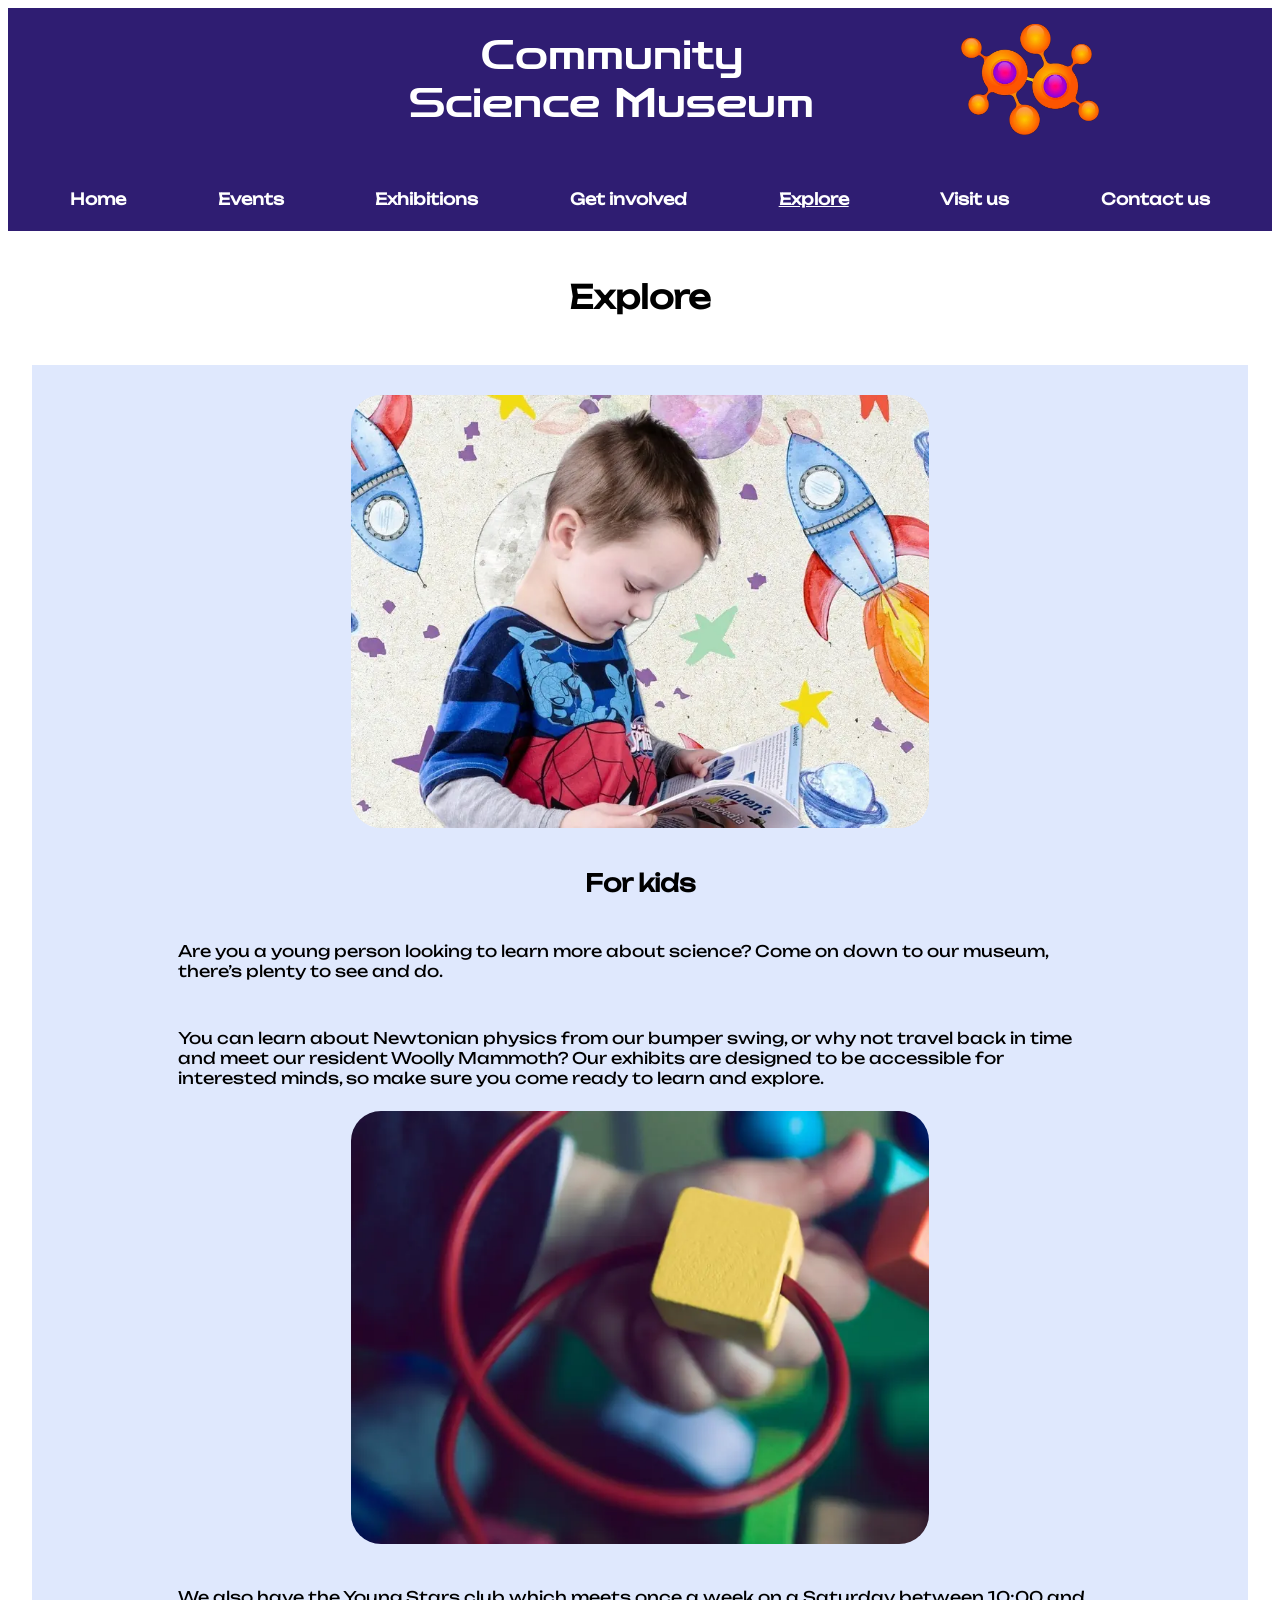
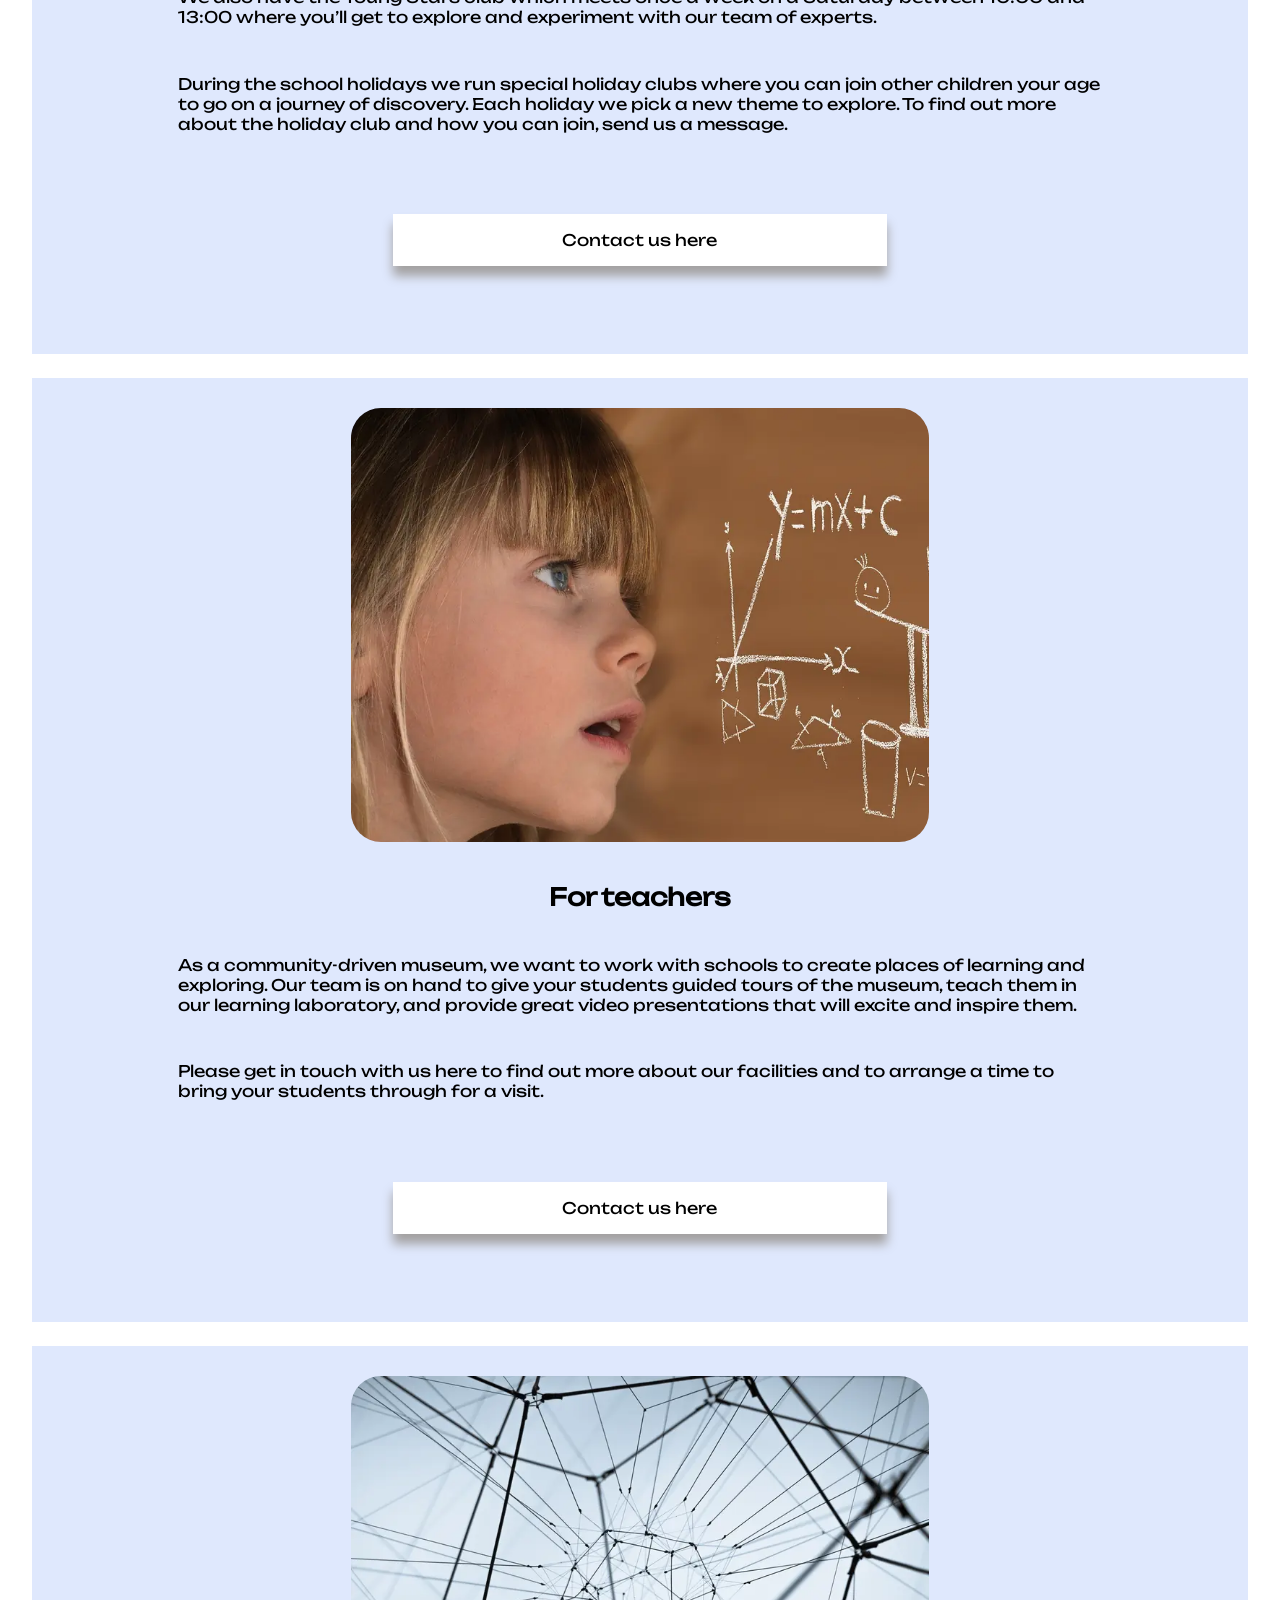
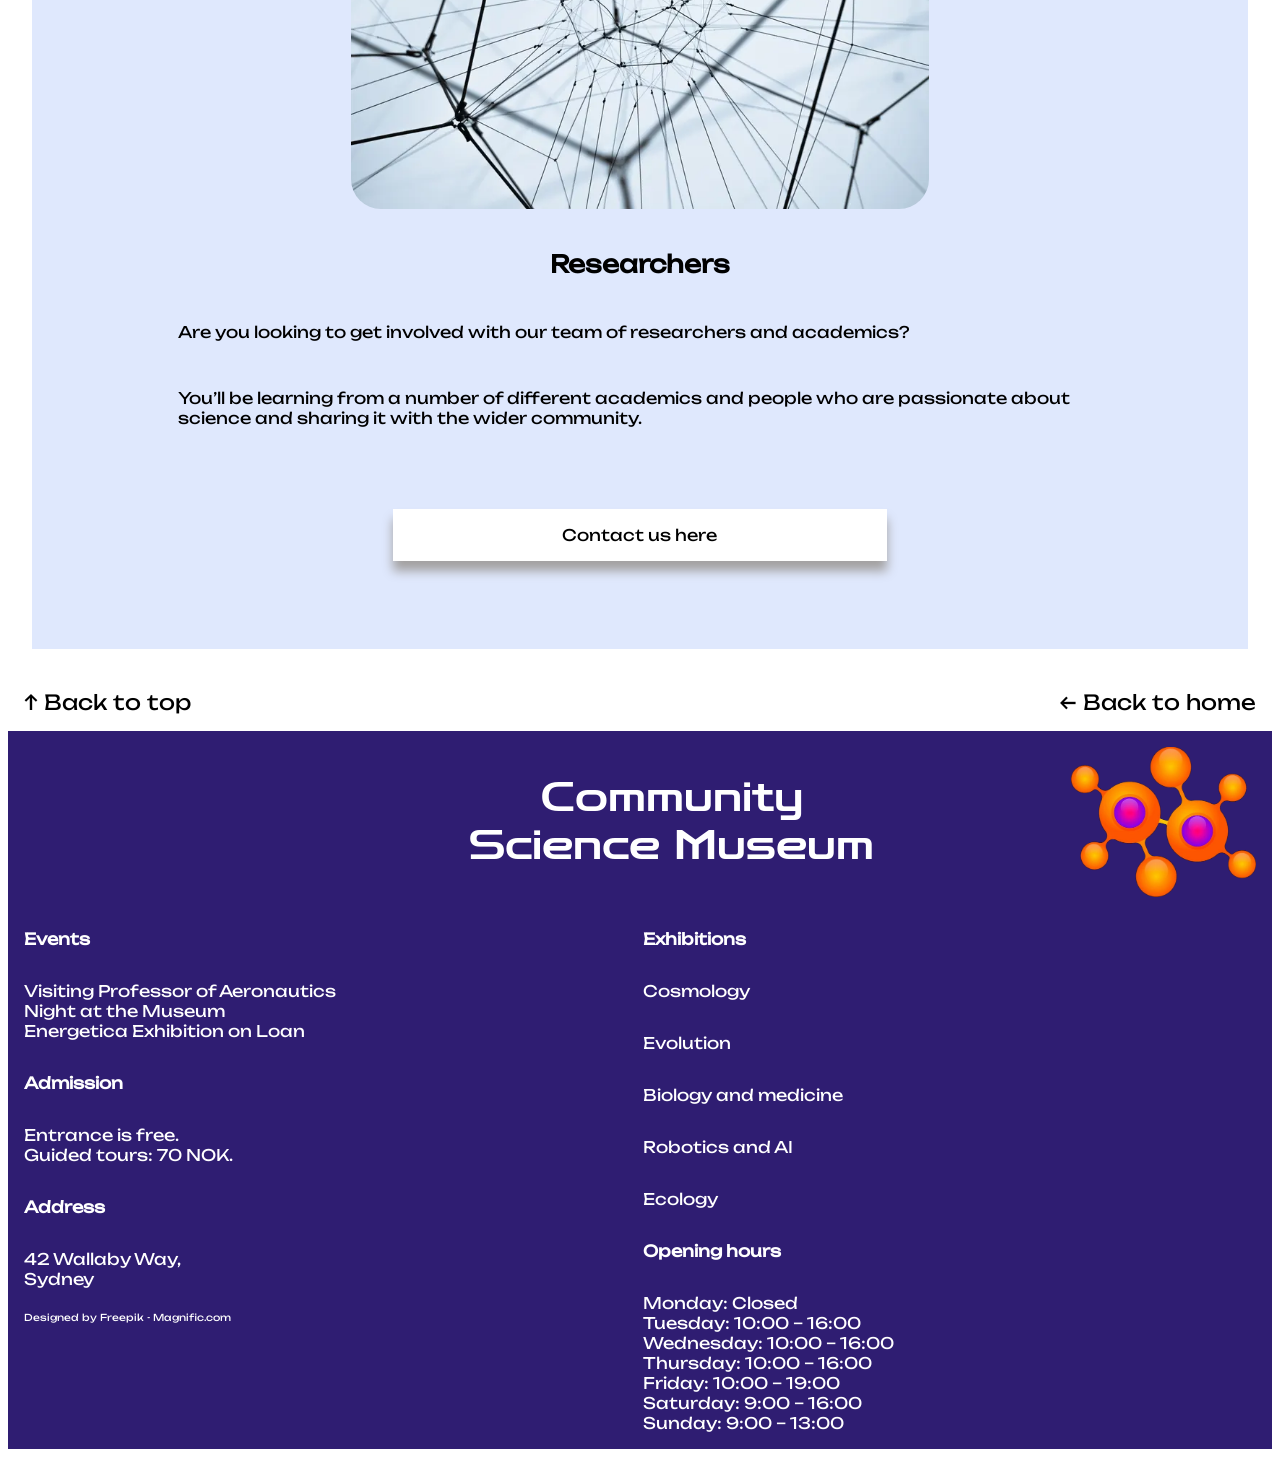
<file: explore.html>
<!doctype html>
<html lang="en">
  <head>
    <meta charset="UTF-8" />
    <meta name="viewport" content="width=device-width, initial-scale=1.0" />
    <link href="css/styles.css" rel="stylesheet" />
    <link href="css/media.css" rel="stylesheet" />
    <title>Explore | CSM</title>
    <meta
      name="description"
      content="Explore our opportunities for kids, teachers and researchers at Community Science Museum"
    />
  </head>
  <body>
    <header>
      <input type="checkbox" id="menu-checkbox" />
      <div class="header-top">
        <label for="menu-checkbox" class="bars">
          <img src="images/menu-bars-svgrepo-com.svg" aria-label="menu-bars" />
        </label>
        <a href="index.html" class="brand-name"
          >Community<br />Science Museum</a
        >
        <img src="images/gradient-hub-logo.webp" alt="orange and purple logo" />
      </div>
      <nav class="nav-large">
        <ul>
          <li><a href="index.html">Home</a></li>
          <li><a href="events.html">Events</a></li>
          <li><a href="exhibitions.html">Exhibitions</a></li>
          <li><a href="involved.html">Get involved</a></li>
          <li><a href="explore.html" class="active">Explore</a></li>
          <li><a href="visit.html">Visit us</a></li>
          <li><a href="contact.html">Contact us</a></li>
        </ul>
        <a href="explore.html" class="close-button">X</a>
      </nav>
    </header>
    <main>
      <h1>Explore</h1>
      <section class="content-card">
        <img
          src="images/reading-2762010_1280.webp"
          alt="Picture of a child reading"
        />
        <h2>For kids</h2>
        <p>
          Are you a young person looking to learn more about science? Come on
          down to our museum, there’s plenty to see and do.
        </p>
        <p>
          You can learn about Newtonian physics from our bumper swing, or why
          not travel back in time and meet our resident Woolly Mammoth? Our
          exhibits are designed to be accessible for interested minds, so make
          sure you come ready to learn and explore.
        </p>
        <img
          loading="lazy"
          src="images/markus-spiske-197281.webp"
          alt="Picture of wooden blocks for children"
        />
        <p>
          We also have the Young Stars club which meets once a week on a
          Saturday between 10:00 and 13:00 where you’ll get to explore and
          experiment with our team of experts.
        </p>
        <p>
          During the school holidays we run special holiday clubs where you can
          join other children your age to go on a journey of discovery. Each
          holiday we pick a new theme to explore. To find out more about the
          holiday club and how you can join, send us a message.
        </p>
        <a class="cta" href="contact.html">Contact us here</a>
      </section>
      <section class="content-card">
        <img
          loading="lazy"
          src="images/learn-2405206_1920.webp"
          alt="Picture of a child looking at mathematic scribbles"
        />
        <h2>For teachers</h2>
        <p>
          As a community-driven museum, we want to work with schools to create
          places of learning and exploring. Our team is on hand to give your
          students guided tours of the museum, teach them in our learning
          laboratory, and provide great video presentations that will excite and
          inspire them.
        </p>
        <p>
          Please get in touch with us here to find out more about our facilities
          and to arrange a time to bring your students through for a visit.
        </p>
        <a class="cta" href="contact.html">Contact us here</a>
      </section>
      <section class="content-card">
        <img
          loading="lazy"
          src="images/william-bout-264826.webp"
          alt="Picture of a geometric metal structure"
        />
        <h2>Researchers</h2>
        <p>
          Are you looking to get involved with our team of researchers and
          academics?
        </p>
        <p>
          You’ll be learning from a number of different academics and people who
          are passionate about science and sharing it with the wider community.
        </p>
        <a class="cta" href="contact.html">Contact us here</a>
      </section>
      <div class="navigation-pages">
        <a href="explore.html" class="navigation-arrows">&#8593; Back to top</a>
        <a href="index.html" class="navigation-arrows">&#8592; Back to home</a>
      </div>
    </main>
    <footer>
      <div class="footer-top">
        <a href="index.html" class="brand-name"
          >Community <br />Science Museum</a
        >
        <img
          loading="lazy"
          src="images/gradient-hub-logo.webp"
          alt="orange and purple logo"
        />
      </div>
      <div class="footer-content">
        <div>
          <nav class="footer-nav">
            <ul>
              <li>
                <strong><a href="events.html">Events</a></strong>
              </li>
              <li>
                <a href="events.html"
                  >Visiting Professor of Aeronautics <br />Night at the
                  Museum<br />Energetica Exhibition on Loan</a
                >
              </li>
              <li>
                <strong><a href="visit.html">Admission</a></strong>
              </li>
              <li>
                <a href="visit.html"
                  >Entrance is free. <br />Guided tours: 70 NOK.</a
                >
              </li>
              <li>
                <strong><a href="visit.html">Address</a></strong>
              </li>
              <li>
                <address>
                  <a href="visit.html"
                    >42 Wallaby Way,<br />
                    Sydney</a
                  >
                </address>
              </li>
            </ul>
          </nav>
          <p>
            <a href="https://www.magnific.com" class="attribution"
              >Designed by Freepik - Magnific.com</a
            >
          </p>
        </div>
        <div>
          <nav class="footer-nav">
            <ul>
              <li>
                <strong><a href="exhibitions.html">Exhibitions</a></strong>
              </li>
              <li><a href="exhibitions/cosmology.html">Cosmology</a></li>
              <li class="footer-li">
                <a href="exhibitions/evolution.html">Evolution</a>
              </li>
              <li class="footer-li">
                <a href="exhibitions/biology.html">Biology and medicine</a>
              </li>
              <li class="footer-li">
                <a href="exhibitions/robotics.html">Robotics and AI</a>
              </li>
              <li class="footer-li">
                <a href="exhibitions/ecology.html">Ecology</a>
              </li>
              <li>
                <strong><a href="visit.html">Opening hours</a></strong>
              </li>
              <li>
                <a href="visit.html"
                  >Monday: <br class="br-small" />
                  Closed <br />Tuesday: <br class="br-small" />10:00 – 16:00
                  <br />Wednesday:<br class="br-small" />
                  10:00 – 16:00 <br />Thursday:<br class="br-small" />
                  10:00 – 16:00 <br />Friday:<br class="br-small" />
                  10:00 – 19:00 <br />Saturday:<br class="br-small" />
                  9:00 – 16:00<br />Sunday:<br class="br-small" />
                  9:00 – 13:00</a
                >
              </li>
            </ul>
          </nav>
        </div>
      </div>
    </footer>
  </body>
</html>
</file>
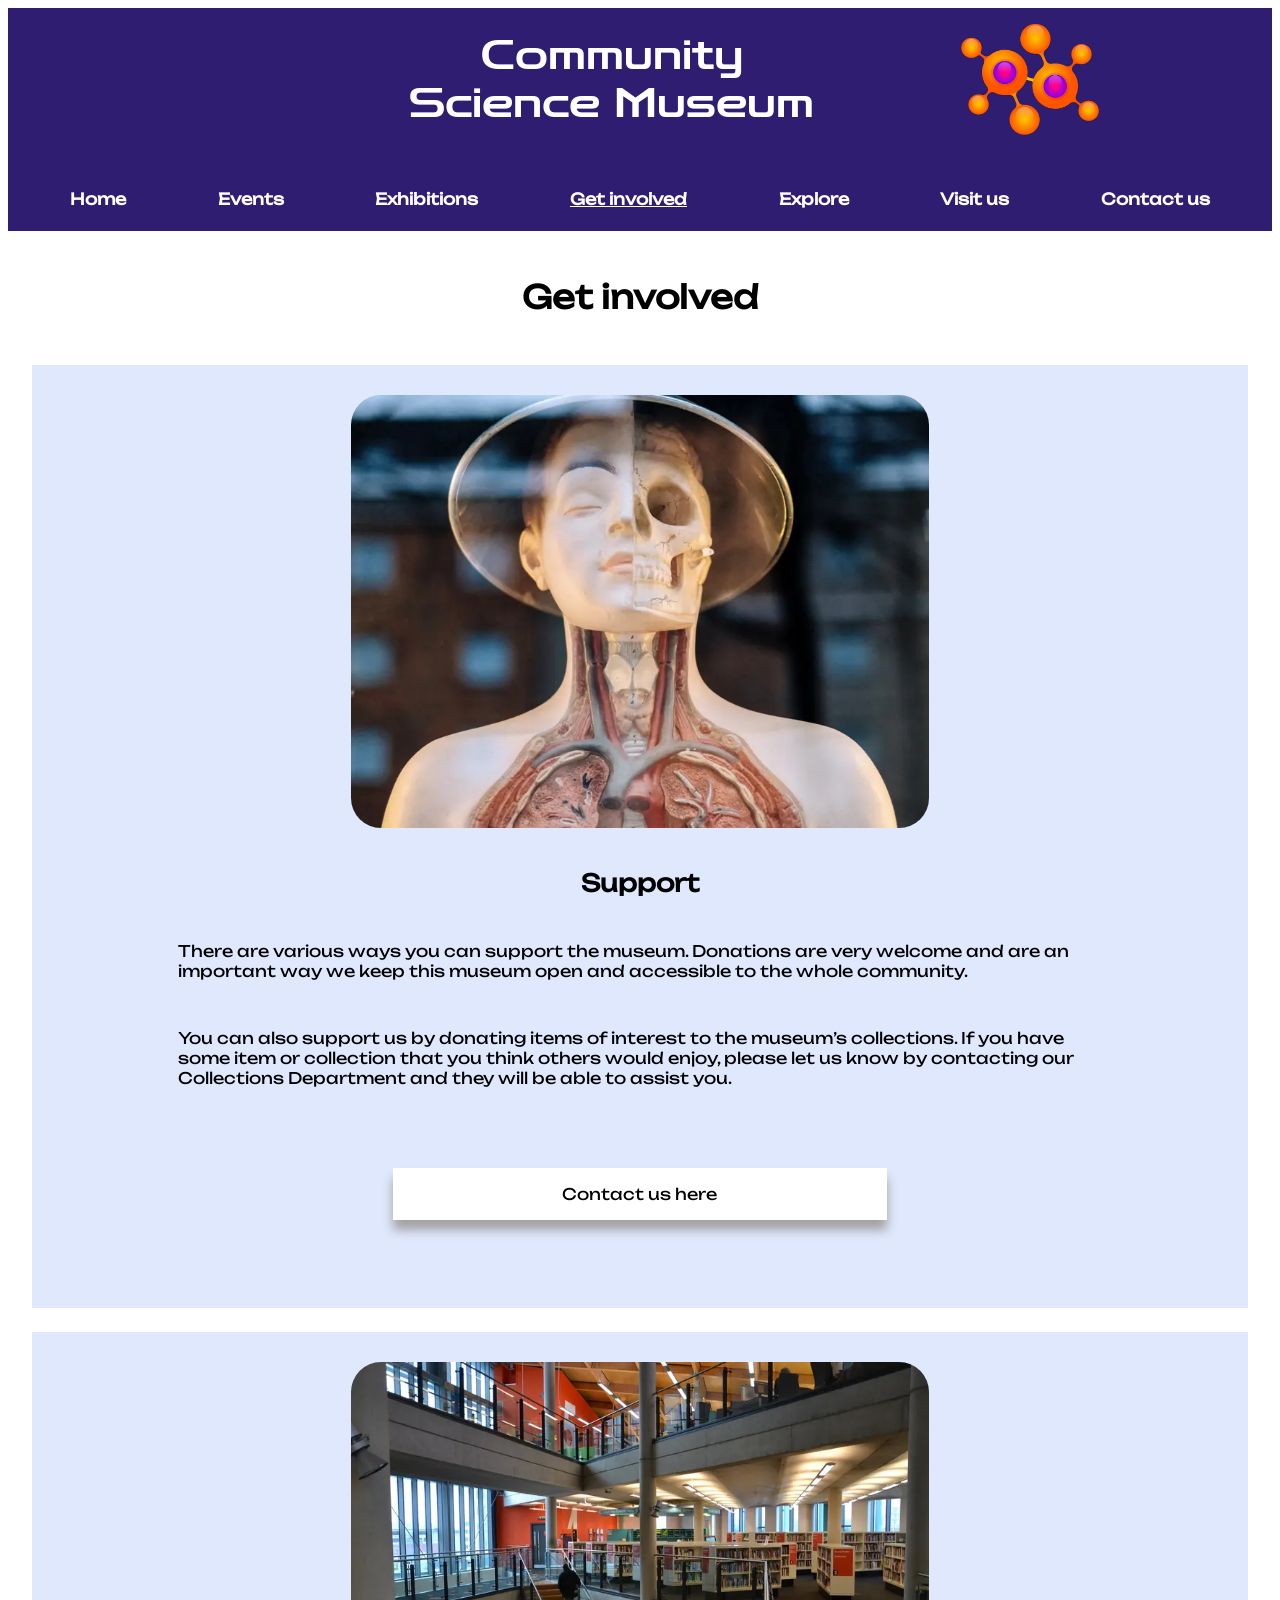
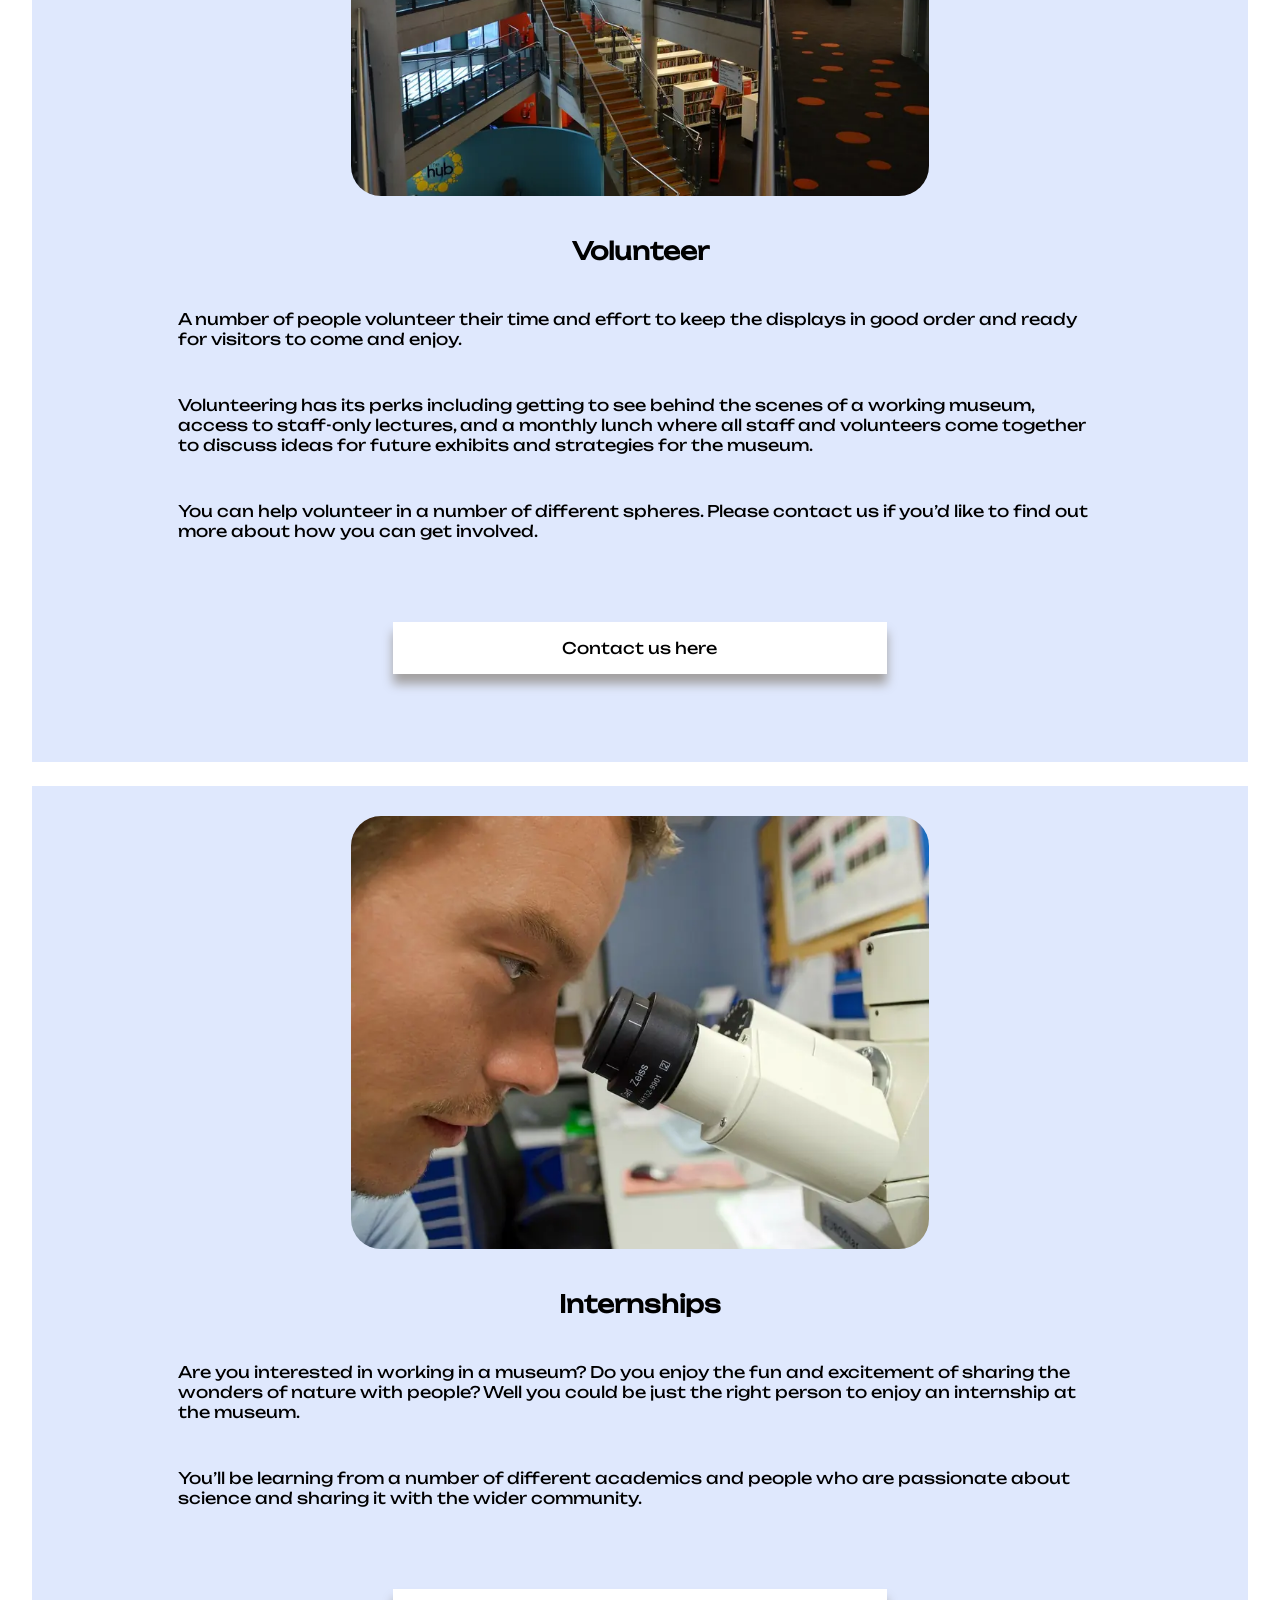
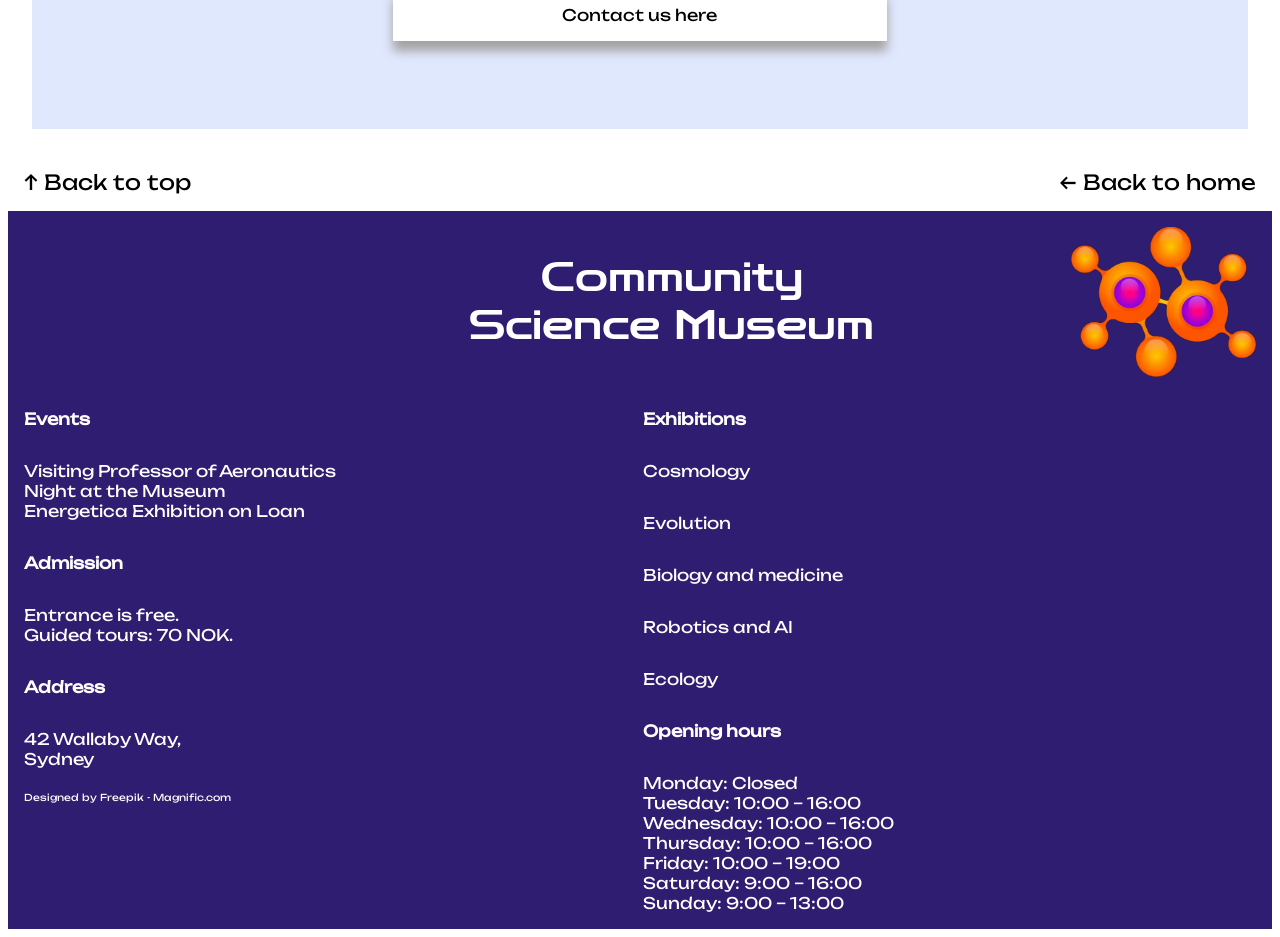
<file: involved.html>
<!doctype html>
<html lang="en">
  <head>
    <meta charset="UTF-8" />
    <meta name="viewport" content="width=device-width, initial-scale=1.0" />
    <link href="css/styles.css" rel="stylesheet" />
    <link href="css/media.css" rel="stylesheet" />
    <title>Get involved | CSM</title>
    <meta
      name="description"
      content="Get involved and support, volunteer or intern at Community Science Museum "
    />
  </head>
  <body>
    <header>
      <input type="checkbox" id="menu-checkbox" />
      <div class="header-top">
        <label for="menu-checkbox" class="bars">
          <img src="images/menu-bars-svgrepo-com.svg" aria-label="menu-bars" />
        </label>
        <a href="index.html" class="brand-name"
          >Community<br />Science Museum</a
        >
        <img src="images/gradient-hub-logo.webp" alt="orange and purple logo" />
      </div>
      <nav class="nav-large">
        <ul>
          <li><a href="index.html">Home</a></li>
          <li><a href="events.html">Events</a></li>
          <li><a href="exhibitions.html">Exhibitions</a></li>
          <li><a href="involved.html" class="active">Get involved</a></li>
          <li><a href="explore.html">Explore</a></li>
          <li><a href="visit.html">Visit us</a></li>
          <li><a href="contact.html">Contact us</a></li>
        </ul>
        <a href="involved.html" class="close-button">X</a>
      </nav>
    </header>
    <main>
      <h1>Get involved</h1>
      <section class="content-card">
        <img
          src="images/samuel-zeller-113381.webp"
          alt="Picture of an anatomic model of a human head and torso"
        />
        <h2>Support</h2>
        <p>
          There are various ways you can support the museum. Donations are very
          welcome and are an important way we keep this museum open and
          accessible to the whole community.
        </p>
        <p>
          You can also support us by donating items of interest to the museum’s
          collections. If you have some item or collection that you think others
          would enjoy, please let us know by contacting our Collections
          Department and they will be able to assist you.
        </p>
        <a class="cta" href="contact.html">Contact us here</a>
      </section>
      <section class="content-card">
        <img
          loading="lazy"
          src="images/library-1132573_1920.webp"
          alt="Picture of a library interior"
        />
        <h2>Volunteer</h2>
        <p>
          A number of people volunteer their time and effort to keep the
          displays in good order and ready for visitors to come and enjoy.
        </p>
        <p>
          Volunteering has its perks including getting to see behind the scenes
          of a working museum, access to staff-only lectures, and a monthly
          lunch where all staff and volunteers come together to discuss ideas
          for future exhibits and strategies for the museum.
        </p>
        <p>
          You can help volunteer in a number of different spheres. Please
          contact us if you’d like to find out more about how you can get
          involved.
        </p>
        <a class="cta" href="contact.html">Contact us here</a>
      </section>
      <section class="content-card">
        <img
          loading="lazy"
          src="images/people-219985_1280.webp"
          alt="Picture of a person looking in to a microscope"
        />
        <h2>Internships</h2>
        <p>
          Are you interested in working in a museum? Do you enjoy the fun and
          excitement of sharing the wonders of nature with people? Well you
          could be just the right person to enjoy an internship at the museum.
        </p>
        <p>
          You’ll be learning from a number of different academics and people who
          are passionate about science and sharing it with the wider community.
        </p>
        <a class="cta" href="contact.html">Contact us here</a>
      </section>
      <div class="navigation-pages">
        <a href="involved.html" class="navigation-arrows"
          >&#8593; Back to top</a
        >
        <a href="index.html" class="navigation-arrows">&#8592; Back to home</a>
      </div>
    </main>
    <footer>
      <div class="footer-top">
        <a href="index.html" class="brand-name"
          >Community <br />Science Museum</a
        >
        <img
          loading="lazy"
          src="images/gradient-hub-logo.webp"
          alt="orange and purple logo"
        />
      </div>
      <div class="footer-content">
        <div>
          <nav class="footer-nav">
            <ul>
              <li>
                <strong><a href="events.html">Events</a></strong>
              </li>
              <li>
                <a href="events.html"
                  >Visiting Professor of Aeronautics <br />Night at the
                  Museum<br />Energetica Exhibition on Loan</a
                >
              </li>
              <li>
                <strong><a href="visit.html">Admission</a></strong>
              </li>
              <li>
                <a href="visit.html"
                  >Entrance is free. <br />Guided tours: 70 NOK.</a
                >
              </li>
              <li>
                <strong><a href="visit.html">Address</a></strong>
              </li>
              <li>
                <address>
                  <a href="visit.html"
                    >42 Wallaby Way,<br />
                    Sydney</a
                  >
                </address>
              </li>
            </ul>
          </nav>
          <p>
            <a href="https://www.magnific.com" class="attribution"
              >Designed by Freepik - Magnific.com</a
            >
          </p>
        </div>
        <div>
          <nav class="footer-nav">
            <ul>
              <li>
                <strong><a href="exhibitions.html">Exhibitions</a></strong>
              </li>
              <li><a href="exhibitions/cosmology.html">Cosmology</a></li>
              <li class="footer-li">
                <a href="exhibitions/evolution.html">Evolution</a>
              </li>
              <li class="footer-li">
                <a href="exhibitions/biology.html">Biology and medicine</a>
              </li>
              <li class="footer-li">
                <a href="exhibitions/robotics.html">Robotics and AI</a>
              </li>
              <li class="footer-li">
                <a href="exhibitions/ecology.html">Ecology</a>
              </li>
              <li>
                <strong><a href="visit.html">Opening hours</a></strong>
              </li>
              <li>
                <a href="visit.html"
                  >Monday: <br class="br-small" />
                  Closed <br />Tuesday: <br class="br-small" />10:00 – 16:00
                  <br />Wednesday:<br class="br-small" />
                  10:00 – 16:00 <br />Thursday:<br class="br-small" />
                  10:00 – 16:00 <br />Friday:<br class="br-small" />
                  10:00 – 19:00 <br />Saturday:<br class="br-small" />
                  9:00 – 16:00<br />Sunday:<br class="br-small" />
                  9:00 – 13:00</a
                >
              </li>
            </ul>
          </nav>
        </div>
      </div>
    </footer>
  </body>
</html>
</file>
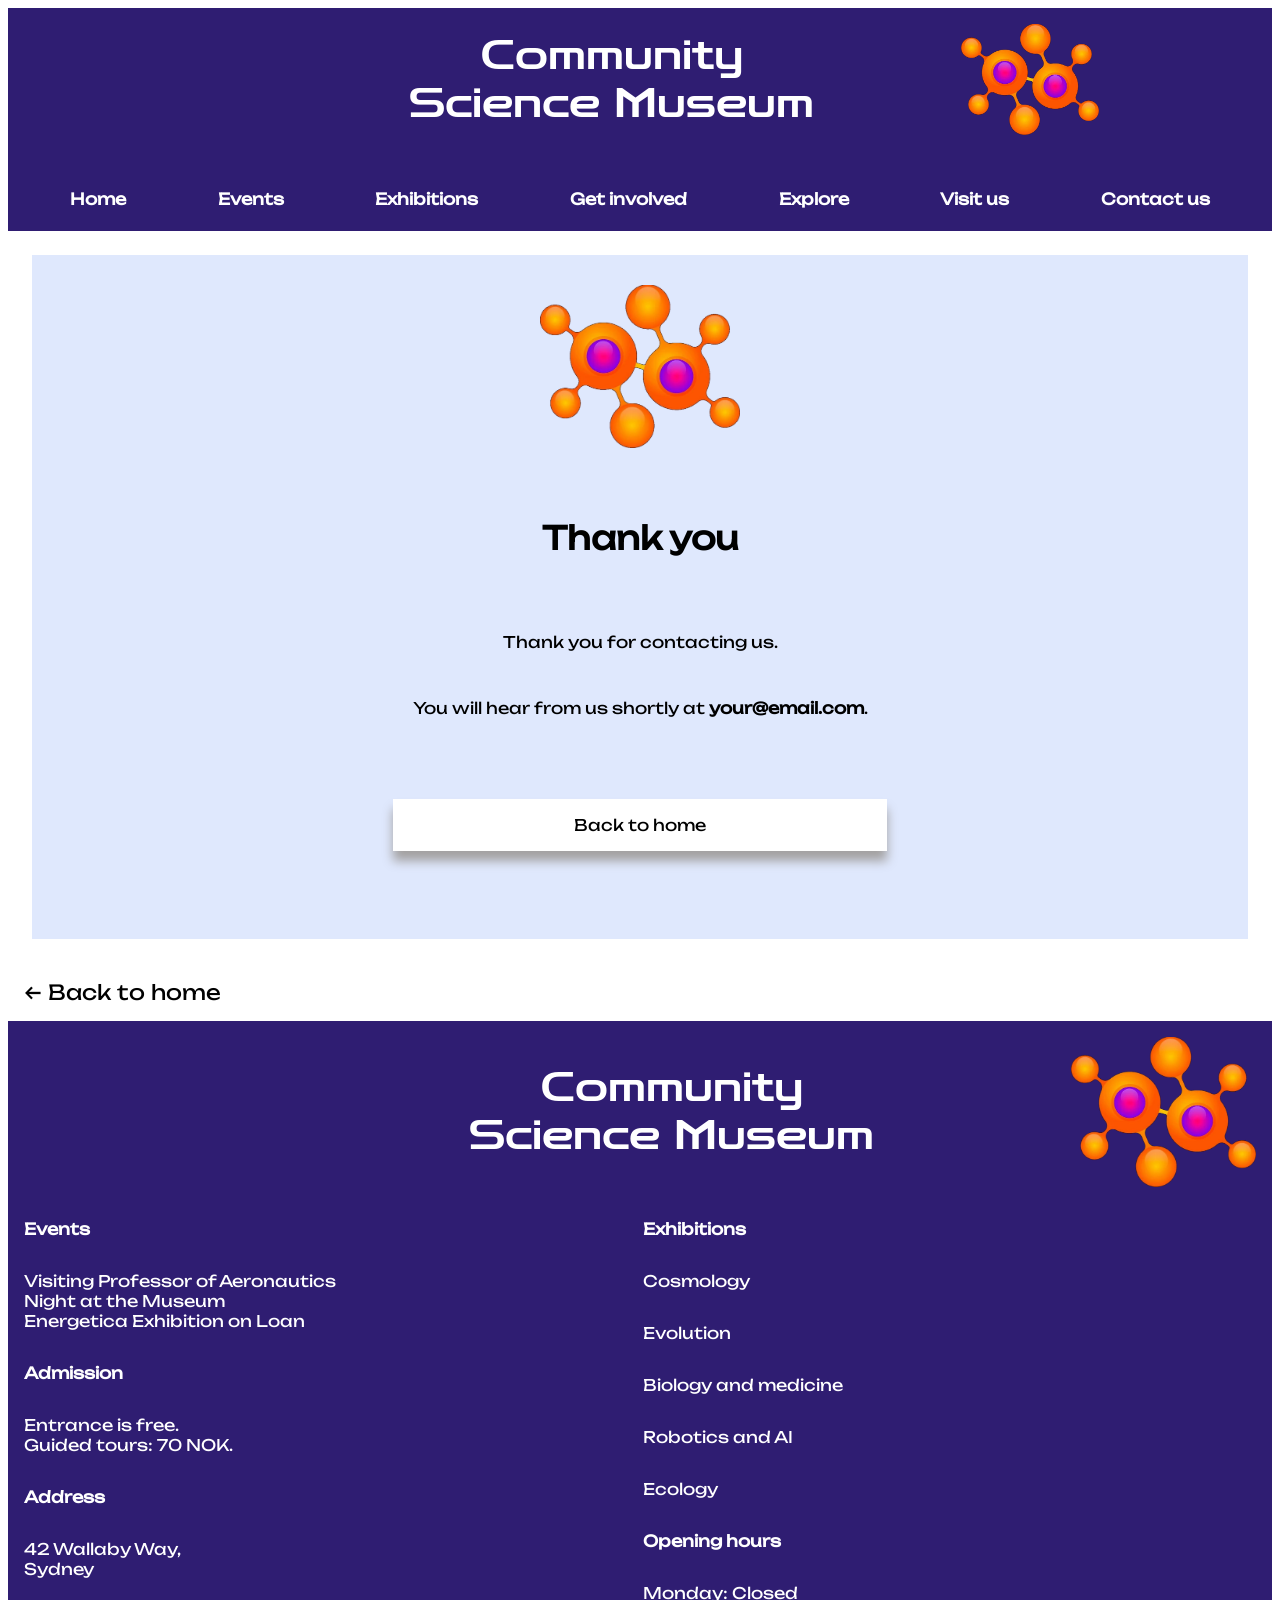
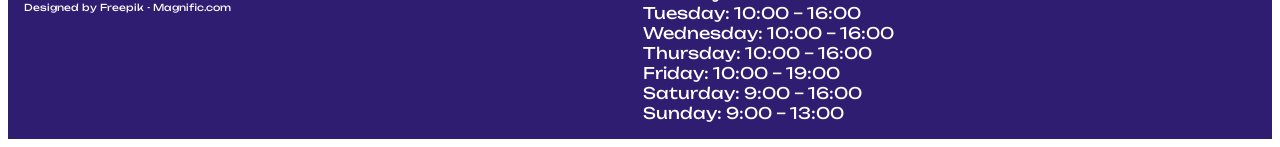
<file: thanks.html>
<!doctype html>
<html lang="en">
  <head>
    <meta charset="UTF-8" />
    <meta name="viewport" content="width=device-width, initial-scale=1.0" />
    <link href="css/styles.css" rel="stylesheet" />
    <link href="css/media.css" rel="stylesheet" />
    <title>Thank you | CSM</title>
    <meta
      name="description"
      content="Thank you for contacting Community Science Museum"
    />
  </head>
  <body>
    <header>
      <input type="checkbox" id="menu-checkbox" />
      <div class="header-top">
        <label for="menu-checkbox" class="bars">
          <img src="images/menu-bars-svgrepo-com.svg" aria-label="menu-bars" />
        </label>
        <a href="index.html" class="brand-name"
          >Community<br />Science Museum</a
        >
        <img src="images/gradient-hub-logo.webp" alt="orange and purple logo" />
      </div>
      <nav class="nav-large">
        <ul>
          <li><a href="index.html">Home</a></li>
          <li><a href="events.html">Events</a></li>
          <li><a href="exhibitions.html">Exhibitions</a></li>
          <li><a href="involved.html">Get involved</a></li>
          <li><a href="explore.html">Explore</a></li>
          <li><a href="visit.html">Visit us</a></li>
          <li><a href="contact.html">Contact us</a></li>
        </ul>
        <a href="thanks.html" class="close-button">X</a>
      </nav>
    </header>
    <main class="thanks-page">
      <section class="content-card">
        <img
          src="images/gradient-hub-logo.webp"
          alt="orange and purple logo"
          class="spinning-logo"
        />
        <h1>Thank you</h1>
        <p>Thank you for contacting us.</p>
        <p>You will hear from us shortly at <strong>your@email.com</strong>.</p>
        <a class="cta" href="index.html">Back to home</a>
      </section>
      <div class="navigation-pages">
        <a href="index.html" class="navigation-arrows">&#8592; Back to home</a>
      </div>
    </main>
    <footer>
      <div class="footer-top">
        <a href="index.html" class="brand-name"
          >Community <br />Science Museum</a
        >
        <img src="images/gradient-hub-logo.webp" alt="orange and purple logo" />
      </div>
      <div class="footer-content">
        <div>
          <nav class="footer-nav">
            <ul>
              <li>
                <strong><a href="events.html">Events</a></strong>
              </li>
              <li>
                <a href="events.html"
                  >Visiting Professor of Aeronautics <br />Night at the
                  Museum<br />Energetica Exhibition on Loan</a
                >
              </li>
              <li>
                <strong><a href="visit.html">Admission</a></strong>
              </li>
              <li>
                <a href="visit.html"
                  >Entrance is free. <br />Guided tours: 70 NOK.</a
                >
              </li>
              <li>
                <strong><a href="visit.html">Address</a></strong>
              </li>
              <li>
                <address>
                  <a href="visit.html"
                    >42 Wallaby Way,<br />
                    Sydney</a
                  >
                </address>
              </li>
            </ul>
          </nav>
          <p>
            <a href="https://www.magnific.com" class="attribution"
              >Designed by Freepik - Magnific.com</a
            >
          </p>
        </div>
        <div>
          <nav class="footer-nav">
            <ul>
              <li>
                <strong><a href="exhibitions.html">Exhibitions</a></strong>
              </li>
              <li><a href="exhibitions/cosmology.html">Cosmology</a></li>
              <li class="footer-li">
                <a href="exhibitions/evolution.html">Evolution</a>
              </li>
              <li class="footer-li">
                <a href="exhibitions/biology.html">Biology and medicine</a>
              </li>
              <li class="footer-li">
                <a href="exhibitions/robotics.html">Robotics and AI</a>
              </li>
              <li class="footer-li">
                <a href="exhibitions/ecology.html">Ecology</a>
              </li>
              <li>
                <strong><a href="visit.html">Opening hours</a></strong>
              </li>
              <li>
                <a href="visit.html"
                  >Monday: <br class="br-small" />
                  Closed <br />Tuesday: <br class="br-small" />10:00 – 16:00
                  <br />Wednesday:<br class="br-small" />
                  10:00 – 16:00 <br />Thursday:<br class="br-small" />
                  10:00 – 16:00 <br />Friday:<br class="br-small" />
                  10:00 – 19:00 <br />Saturday:<br class="br-small" />
                  9:00 – 16:00<br />Sunday:<br class="br-small" />
                  9:00 – 13:00</a
                >
              </li>
            </ul>
          </nav>
        </div>
      </div>
    </footer>
  </body>
</html>
</file>
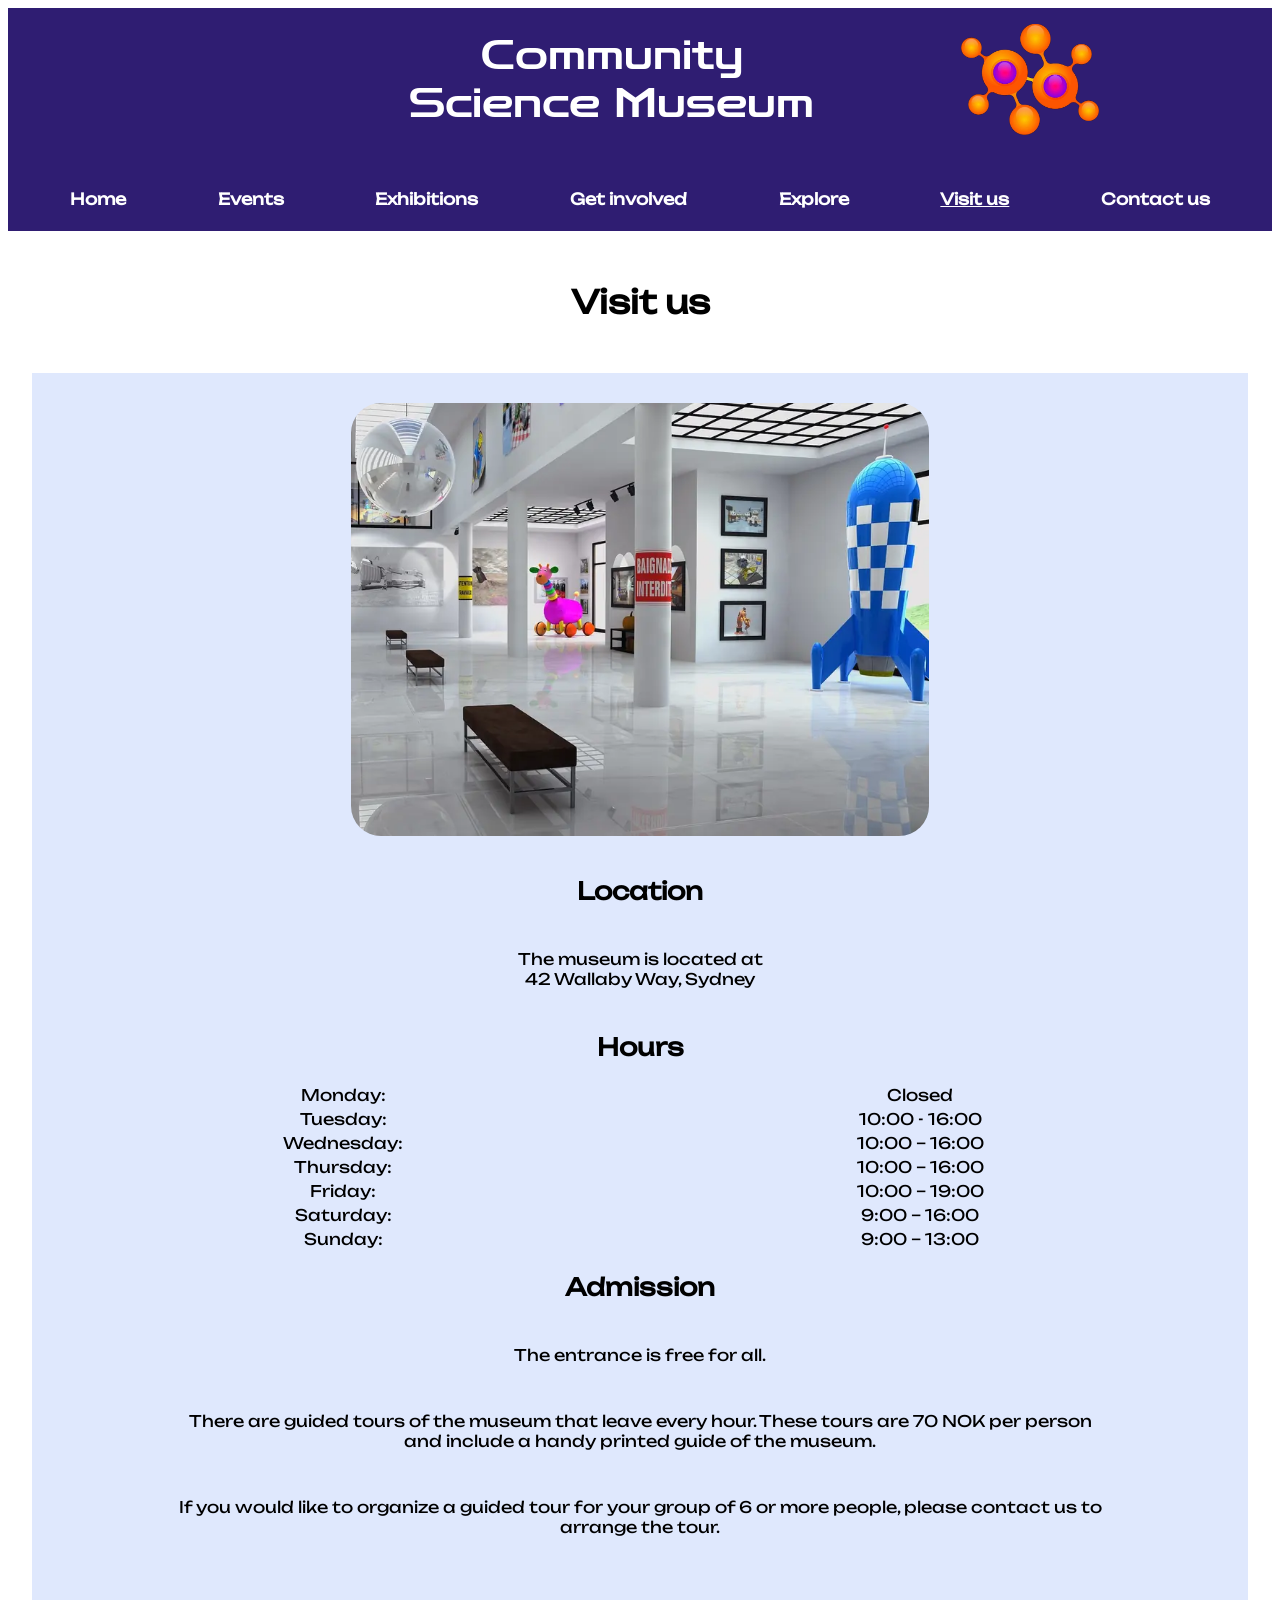
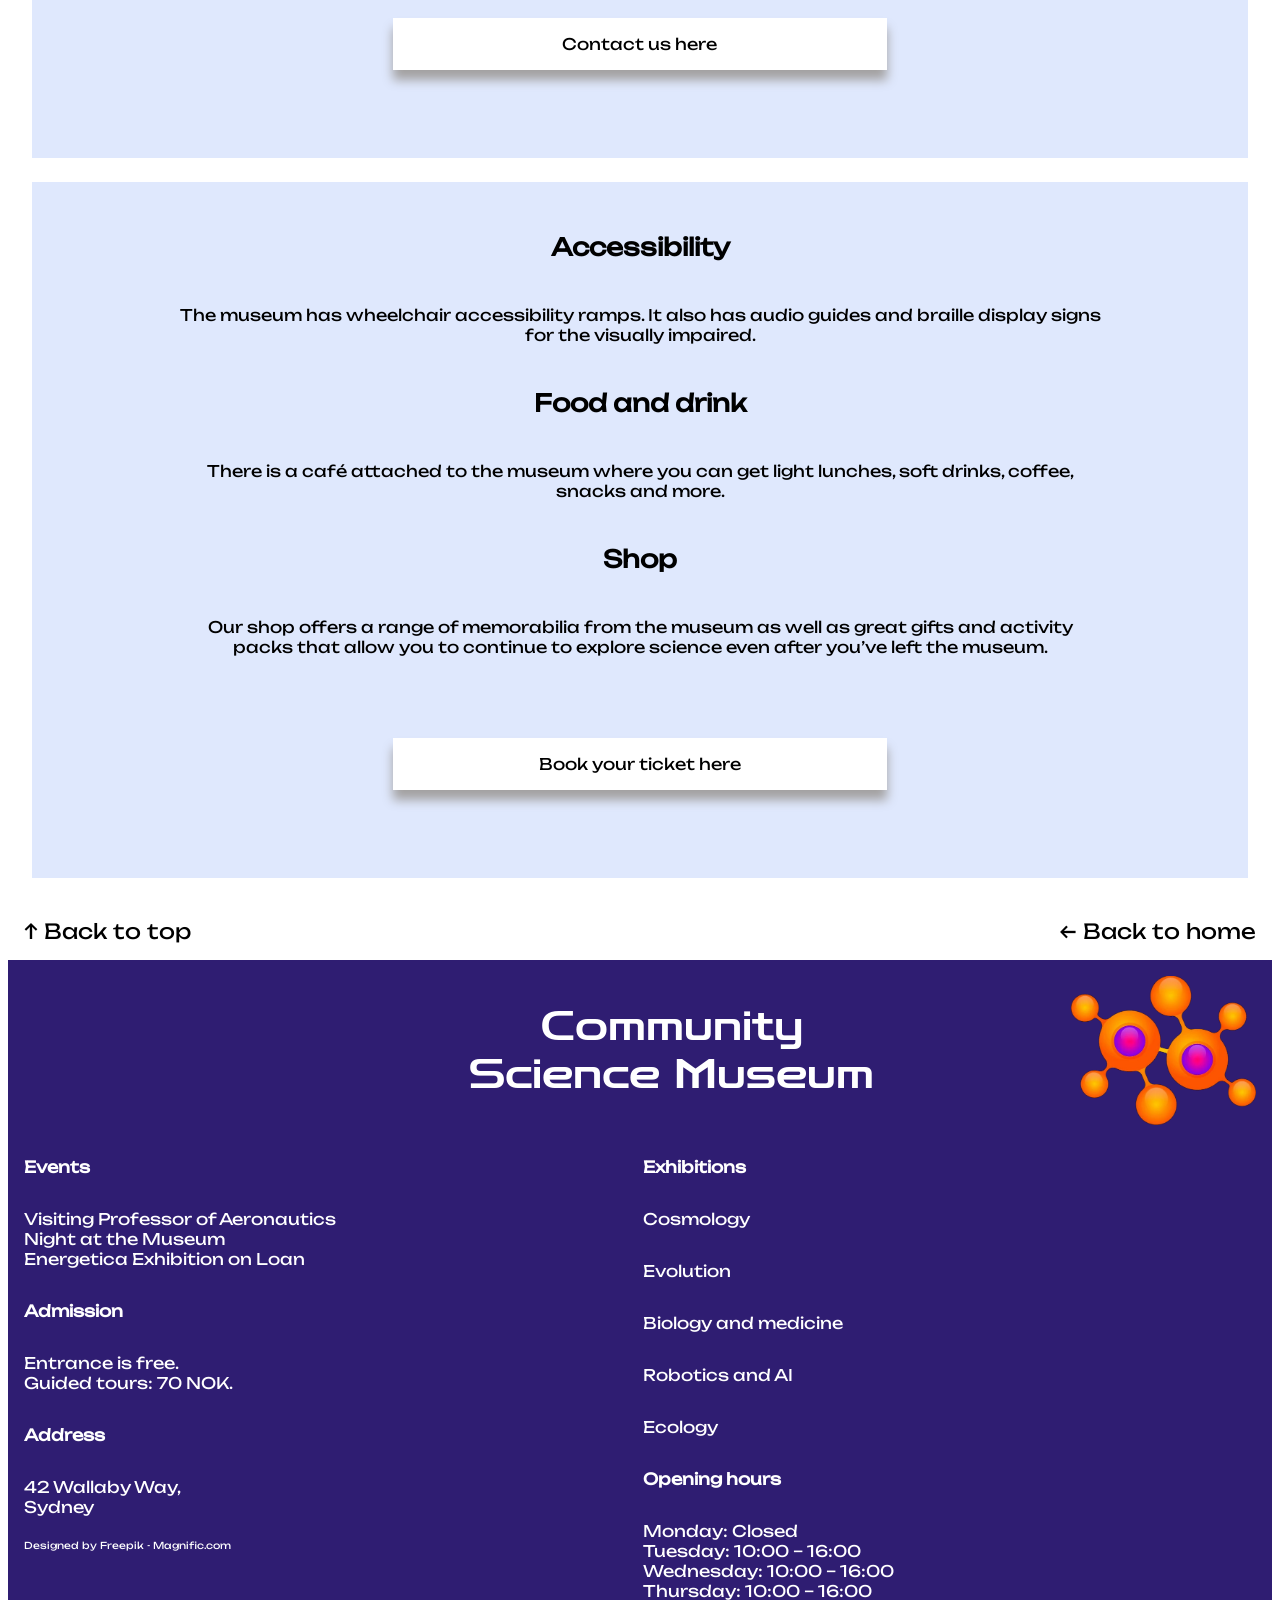
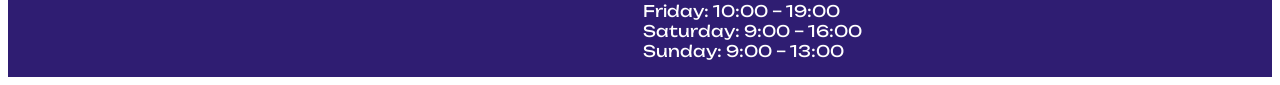
<file: visit.html>
<!doctype html>
<html lang="en">
  <head>
    <meta charset="UTF-8" />
    <meta name="viewport" content="width=device-width, initial-scale=1.0" />
    <link href="css/styles.css" rel="stylesheet" />
    <link href="css/media.css" rel="stylesheet" />
    <title>Visit us | CSM</title>
    <meta
      name="description"
      content="Find info about your upcoming visit at Community Science Museum"
    />
  </head>
  <body>
    <header>
      <input type="checkbox" id="menu-checkbox" />
      <div class="header-top">
        <label for="menu-checkbox" class="bars">
          <img src="images/menu-bars-svgrepo-com.svg" aria-label="menu-bars" />
        </label>
        <a href="index.html" class="brand-name"
          >Community<br />Science Museum</a
        >
        <img src="images/gradient-hub-logo.webp" alt="orange and purple logo" />
      </div>
      <nav class="nav-large">
        <ul>
          <li><a href="index.html">Home</a></li>
          <li><a href="events.html">Events</a></li>
          <li><a href="exhibitions.html">Exhibitions</a></li>
          <li><a href="involved.html">Get involved</a></li>
          <li><a href="explore.html">Explore</a></li>
          <li><a href="visit.html" class="active">Visit us</a></li>
          <li><a href="contact.html">Contact us</a></li>
        </ul>
        <a href="visit.html" class="close-button">X</a>
      </nav>
    </header>
    <main class="visit-page">
      <section>
        <h1>Visit us</h1>
        <div class="content-card">
          <img
            src="images/exhibition-1863344_1920.webp"
            class="visit-img"
            alt="Photo of a colorful exhibition space in a museum"
          />
          <h2>Location</h2>
          <p>The museum is located at<br />42 Wallaby Way, Sydney</p>
          <h2>Hours</h2>
          <table>
            <tr>
              <td>Monday:</td>
              <td>Closed</td>
            </tr>
            <tr>
              <td>Tuesday:</td>
              <td>10:00 - 16:00</td>
            </tr>
            <tr>
              <td>Wednesday:</td>
              <td>10:00 – 16:00</td>
            </tr>
            <tr>
              <td>Thursday:</td>
              <td>10:00 – 16:00</td>
            </tr>
            <tr>
              <td>Friday:</td>
              <td>10:00 – 19:00</td>
            </tr>
            <tr>
              <td>Saturday:</td>
              <td>9:00 – 16:00</td>
            </tr>
            <tr>
              <td>Sunday:</td>
              <td>9:00 – 13:00</td>
            </tr>
          </table>
          <h2>Admission</h2>
          <p>The entrance is free for all.</p>
          <p>
            There are guided tours of the museum that leave every hour. These
            tours are 70 NOK per person and include a handy printed guide of the
            museum.
          </p>
          <p>
            If you would like to organize a guided tour for your group of 6 or
            more people, please contact us to arrange the tour.
          </p>
          <a class="cta" href="contact.html">Contact us here</a>
        </div>
      </section>
      <section class="content-card">
        <h2>Accessibility</h2>
        <p>
          The museum has wheelchair accessibility ramps. It also has audio
          guides and braille display signs for the visually impaired.
        </p>
        <h2>Food and drink</h2>
        <p>
          There is a café attached to the museum where you can get light
          lunches, soft drinks, coffee, snacks and more.
        </p>
        <h2>Shop</h2>
        <p>
          Our shop offers a range of memorabilia from the museum as well as
          great gifts and activity packs that allow you to continue to explore
          science even after you’ve left the museum.
        </p>
        <a class="cta" href="contact.html">Book your ticket here</a>
      </section>
      <div class="navigation-pages">
        <a href="visit.html" class="navigation-arrows">&#8593; Back to top</a>
        <a href="index.html" class="navigation-arrows">&#8592; Back to home</a>
      </div>
    </main>
    <footer>
      <div class="footer-top">
        <a href="index.html" class="brand-name"
          >Community <br />Science Museum</a
        >
        <img
          loading="lazy"
          src="images/gradient-hub-logo.webp"
          alt="orange and purple logo"
        />
      </div>
      <div class="footer-content">
        <div>
          <nav class="footer-nav">
            <ul>
              <li>
                <strong><a href="events.html">Events</a></strong>
              </li>
              <li>
                <a href="events.html"
                  >Visiting Professor of Aeronautics <br />Night at the
                  Museum<br />Energetica Exhibition on Loan</a
                >
              </li>
              <li>
                <strong><a href="visit.html">Admission</a></strong>
              </li>
              <li>
                <a href="visit.html"
                  >Entrance is free. <br />Guided tours: 70 NOK.</a
                >
              </li>
              <li>
                <strong><a href="visit.html">Address</a></strong>
              </li>
              <li>
                <address>
                  <a href="visit.html"
                    >42 Wallaby Way,<br />
                    Sydney</a
                  >
                </address>
              </li>
            </ul>
          </nav>
          <p>
            <a href="https://www.magnific.com" class="attribution"
              >Designed by Freepik - Magnific.com</a
            >
          </p>
        </div>
        <div>
          <nav class="footer-nav">
            <ul>
              <li>
                <strong><a href="exhibitions.html">Exhibitions</a></strong>
              </li>
              <li><a href="exhibitions/cosmology.html">Cosmology</a></li>
              <li class="footer-li">
                <a href="exhibitions/evolution.html">Evolution</a>
              </li>
              <li class="footer-li">
                <a href="exhibitions/biology.html">Biology and medicine</a>
              </li>
              <li class="footer-li">
                <a href="exhibitions/robotics.html">Robotics and AI</a>
              </li>
              <li class="footer-li">
                <a href="exhibitions/ecology.html">Ecology</a>
              </li>
              <li>
                <strong><a href="visit.html">Opening hours</a></strong>
              </li>
              <li>
                <a href="visit.html"
                  >Monday: <br class="br-small" />
                  Closed <br />Tuesday: <br class="br-small" />10:00 – 16:00
                  <br />Wednesday:<br class="br-small" />
                  10:00 – 16:00 <br />Thursday:<br class="br-small" />
                  10:00 – 16:00 <br />Friday:<br class="br-small" />
                  10:00 – 19:00 <br />Saturday:<br class="br-small" />
                  9:00 – 16:00<br />Sunday:<br class="br-small" />
                  9:00 – 13:00</a
                >
              </li>
            </ul>
          </nav>
        </div>
      </div>
    </footer>
  </body>
</html>
</file>
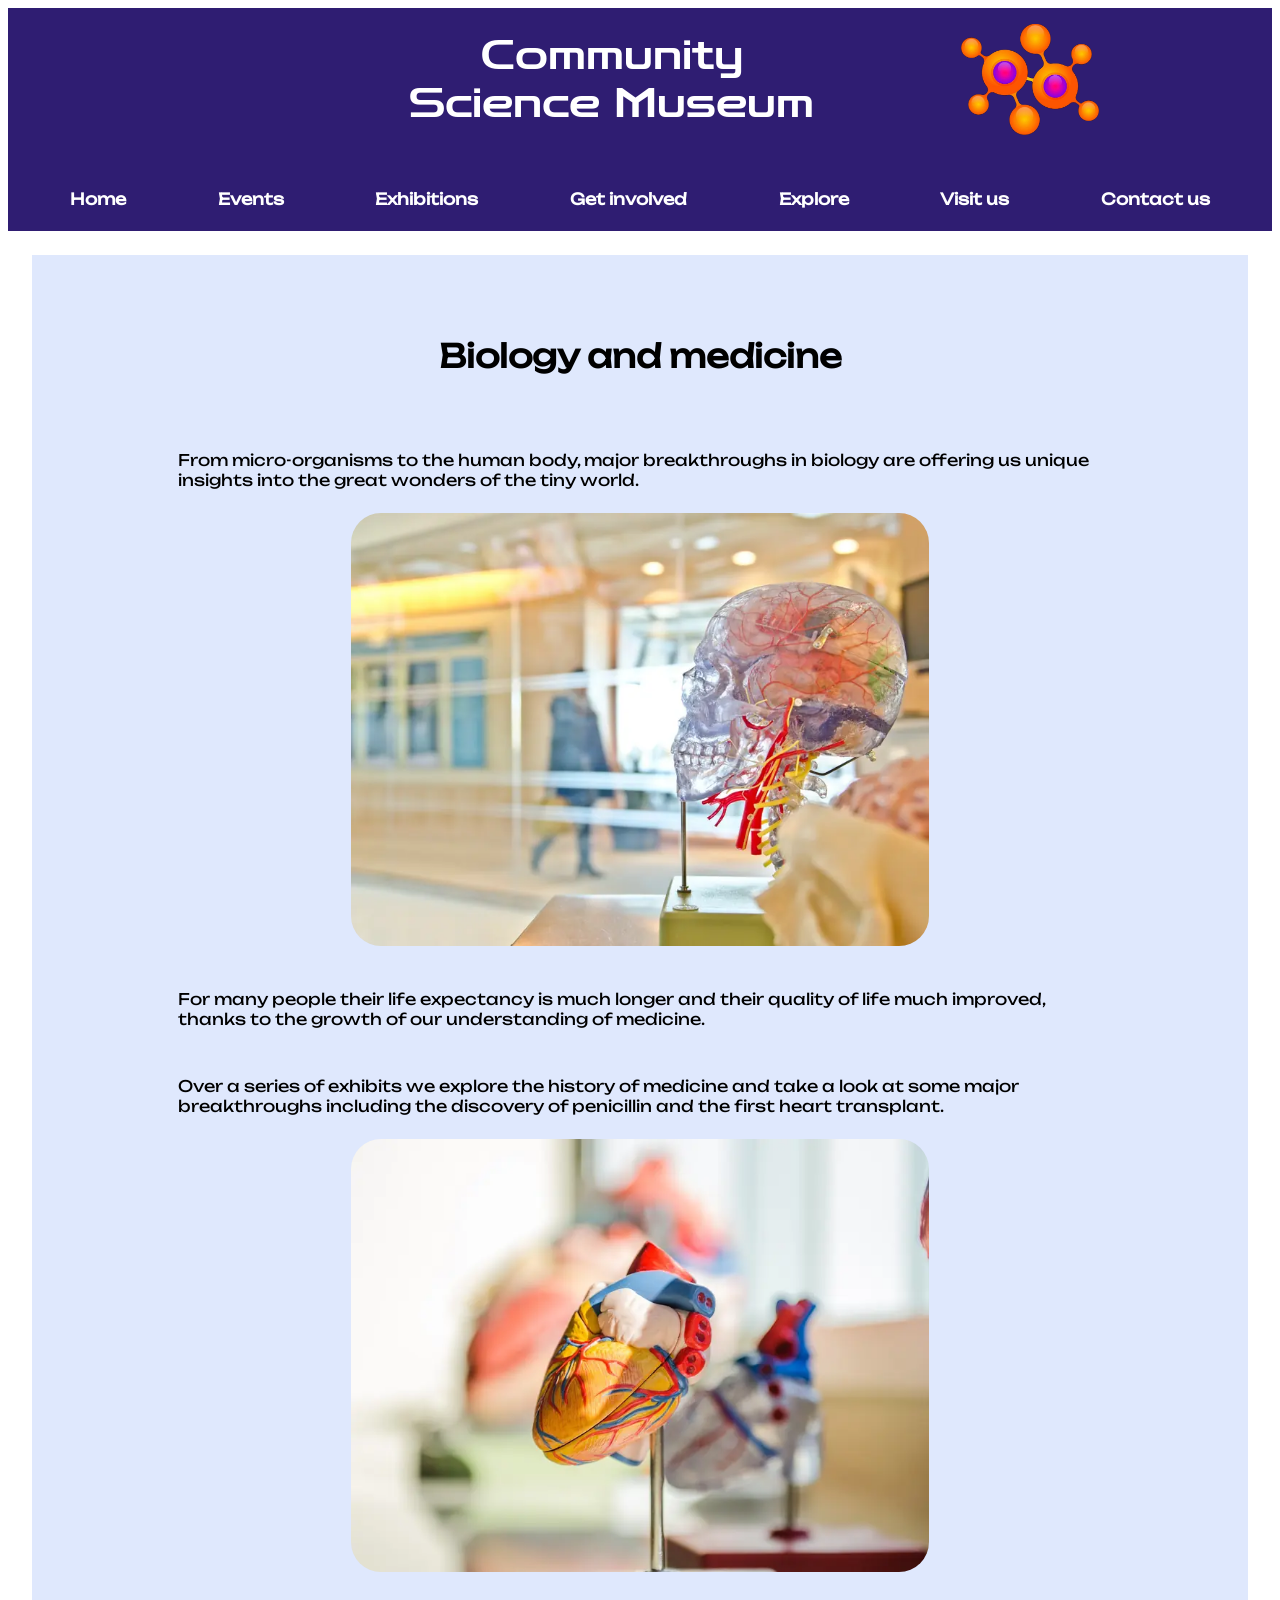
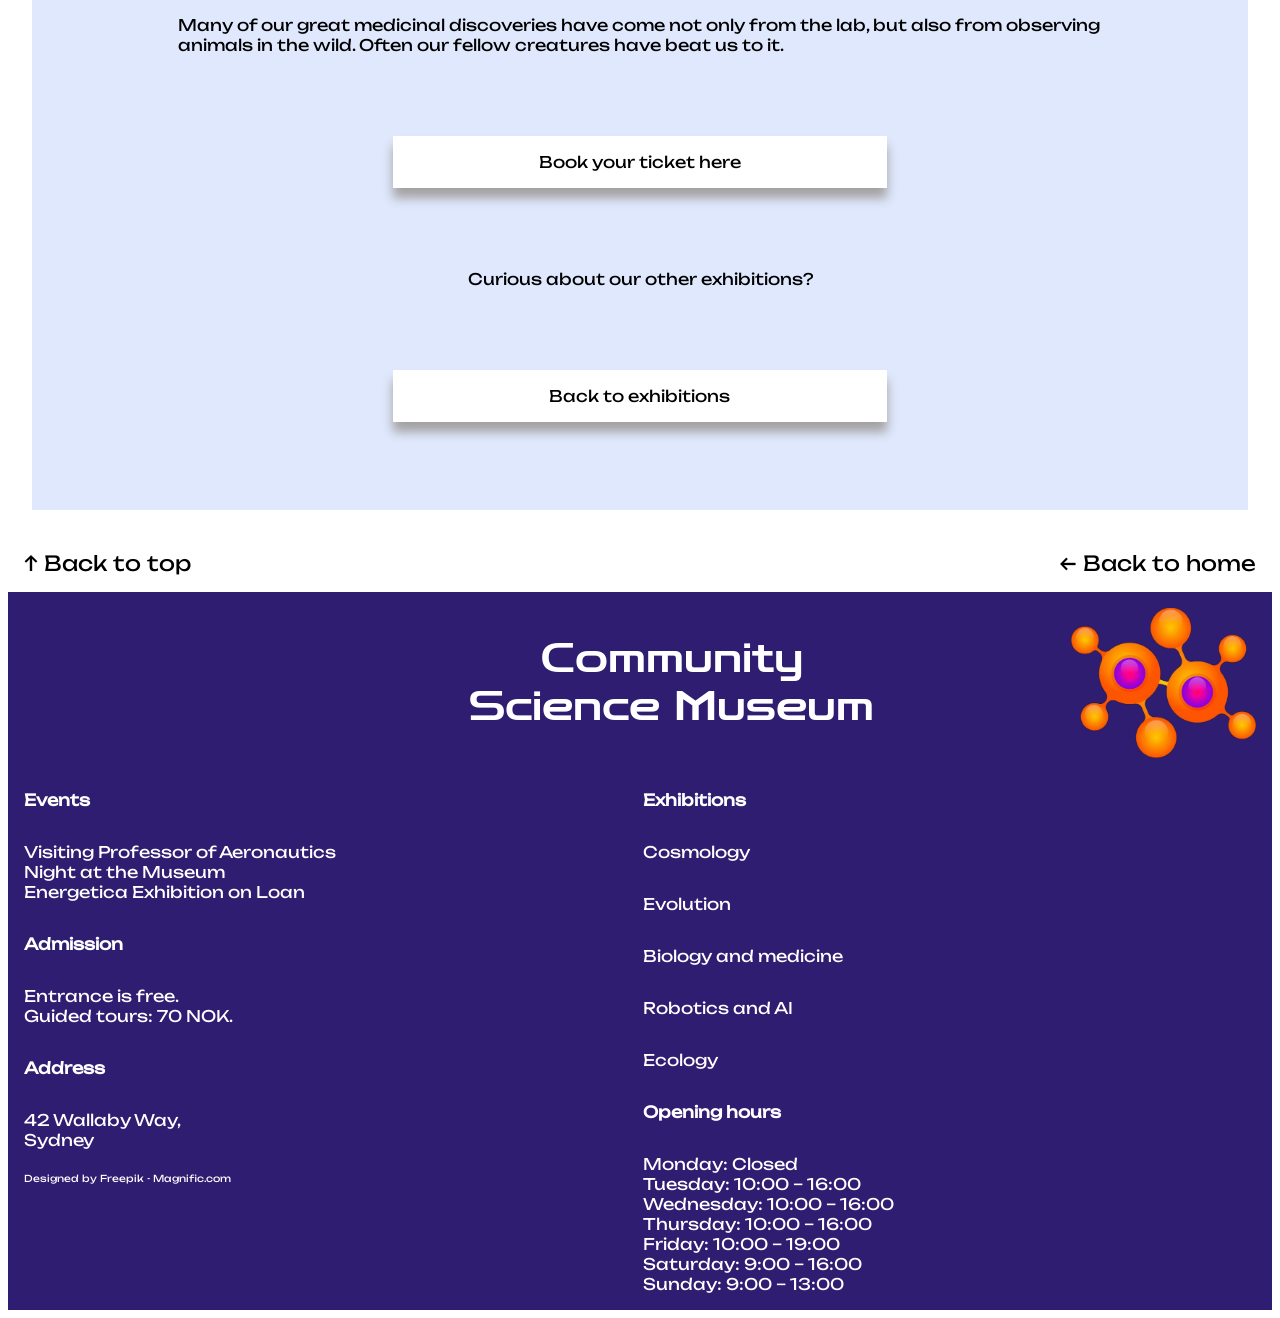
<file: exhibitions/biology.html>
<!doctype html>
<html lang="en">
  <head>
    <meta charset="UTF-8" />
    <meta name="viewport" content="width=device-width, initial-scale=1.0" />
    <link href="../css/styles.css" rel="stylesheet" />
    <link href="../css/media.css" rel="stylesheet" />
    <title>Biology and medicine | CSM</title>
    <meta
      name="description"
      content="View our biology and medicine exhibition at Community Science Museum"
    />
  </head>
  <body>
    <header>
      <input type="checkbox" id="menu-checkbox" />
      <div class="header-top">
        <label for="menu-checkbox" class="bars">
          <img
            src="../images/menu-bars-svgrepo-com.svg"
            aria-label="menu-bars"
          />
        </label>
        <a href="../index.html" class="brand-name"
          >Community<br />Science Museum</a
        >
        <img
          src="../images/gradient-hub-logo.webp"
          alt="orange and purple logo"
        />
      </div>
      <nav class="nav-large">
        <ul>
          <li><a href="../index.html">Home</a></li>
          <li><a href="../events.html">Events</a></li>
          <li><a href="../exhibitions.html">Exhibitions</a></li>
          <li><a href="../involved.html">Get involved</a></li>
          <li><a href="../explore.html">Explore</a></li>
          <li><a href="../visit.html">Visit us</a></li>
          <li><a href="../contact.html">Contact us</a></li>
        </ul>
        <a href="biology.html" class="close-button">X</a>
      </nav>
    </header>
    <main>
      <section class="content-card">
        <h1>Biology and medicine</h1>
        <p>
          From micro-organisms to the human body, major breakthroughs in biology
          are offering us unique insights into the great wonders of the tiny
          world.
        </p>
        <img
          src="../images/jesse-orrico-60373.webp"
          alt="Picture of an anatomic model of a human head"
        />
        <p>
          For many people their life expectancy is much longer and their quality
          of life much improved, thanks to the growth of our understanding of
          medicine.
        </p>
        <p>
          Over a series of exhibits we explore the history of medicine and take
          a look at some major breakthroughs including the discovery of
          penicillin and the first heart transplant.
        </p>
        <img
          loading="lazy"
          src="../images/heart-2607178_1920.webp"
          alt="Picture of an atomic model of a human heart"
        />
        <p>
          Many of our great medicinal discoveries have come not only from the
          lab, but also from observing animals in the wild. Often our fellow
          creatures have beat us to it.
        </p>
        <a class="cta" href="../contact.html">Book your ticket here</a>
        <p class="exhibiton-spesific">Curious about our other exhibitions?</p>
        <a href="../exhibitions.html" class="cta">Back to exhibitions</a>
      </section>
      <div class="navigation-pages">
        <a href="biology.html" class="navigation-arrows">&#8593; Back to top</a>
        <a href="../index.html" class="navigation-arrows"
          >&#8592; Back to home</a
        >
      </div>
    </main>
    <footer>
      <div class="footer-top">
        <a href="../index.html" class="brand-name"
          >Community <br />Science Museum</a
        >
        <img
          loading="lazy"
          src="../images/gradient-hub-logo.webp"
          alt="orange and purple logo"
        />
      </div>
      <div class="footer-content">
        <div>
          <nav class="footer-nav">
            <ul>
              <li>
                <strong><a href="../events.html">Events</a></strong>
              </li>
              <li>
                <a href="../events.html"
                  >Visiting Professor of Aeronautics <br />Night at the
                  Museum<br />Energetica Exhibition on Loan</a
                >
              </li>
              <li>
                <strong><a href="../visit.html">Admission</a></strong>
              </li>
              <li>
                <a href="../visit.html"
                  >Entrance is free. <br />Guided tours: 70 NOK.</a
                >
              </li>
              <li>
                <strong><a href="../visit.html">Address</a></strong>
              </li>
              <li>
                <address>
                  <a href="../visit.html"
                    >42 Wallaby Way,<br />
                    Sydney</a
                  >
                </address>
              </li>
            </ul>
          </nav>
          <p>
            <a href="https://www.magnific.com" class="attribution"
              >Designed by Freepik - Magnific.com</a
            >
          </p>
        </div>
        <div>
          <nav class="footer-nav">
            <ul>
              <li>
                <strong><a href="../exhibitions.html">Exhibitions</a></strong>
              </li>
              <li><a href="../exhibitions/cosmology.html">Cosmology</a></li>
              <li class="footer-li">
                <a href="../exhibitions/evolution.html">Evolution</a>
              </li>
              <li class="footer-li">
                <a href="../exhibitions/biology.html">Biology and medicine</a>
              </li>
              <li class="footer-li">
                <a href="../exhibitions/robotics.html">Robotics and AI</a>
              </li>
              <li class="footer-li">
                <a href="../exhibitions/ecology.html">Ecology</a>
              </li>
              <li>
                <strong><a href="../visit.html">Opening hours</a></strong>
              </li>
              <li>
                <a href="../visit.html"
                  >Monday: <br class="br-small" />
                  Closed <br />Tuesday: <br class="br-small" />10:00 – 16:00
                  <br />Wednesday:<br class="br-small" />
                  10:00 – 16:00 <br />Thursday:<br class="br-small" />
                  10:00 – 16:00 <br />Friday:<br class="br-small" />
                  10:00 – 19:00 <br />Saturday:<br class="br-small" />
                  9:00 – 16:00<br />Sunday:<br class="br-small" />
                  9:00 – 13:00</a
                >
              </li>
            </ul>
          </nav>
        </div>
      </div>
    </footer>
  </body>
</html>
</file>
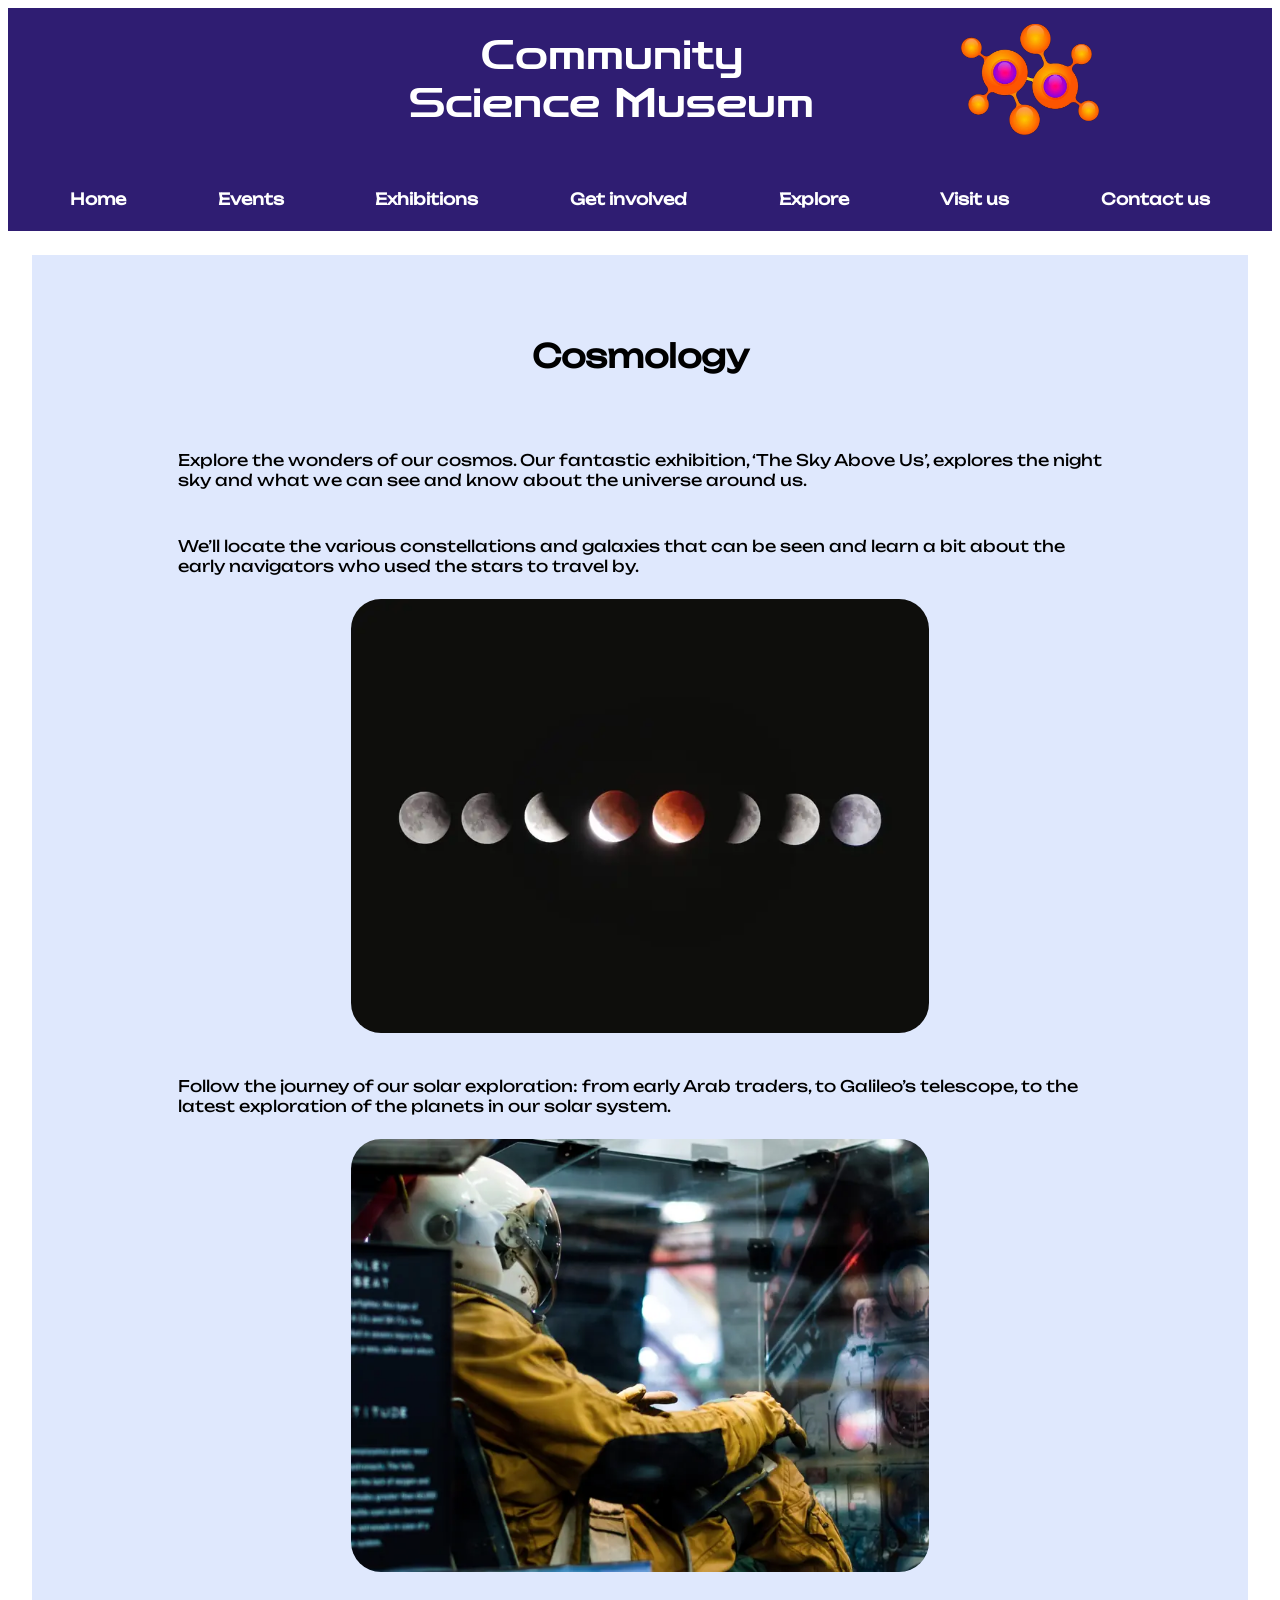
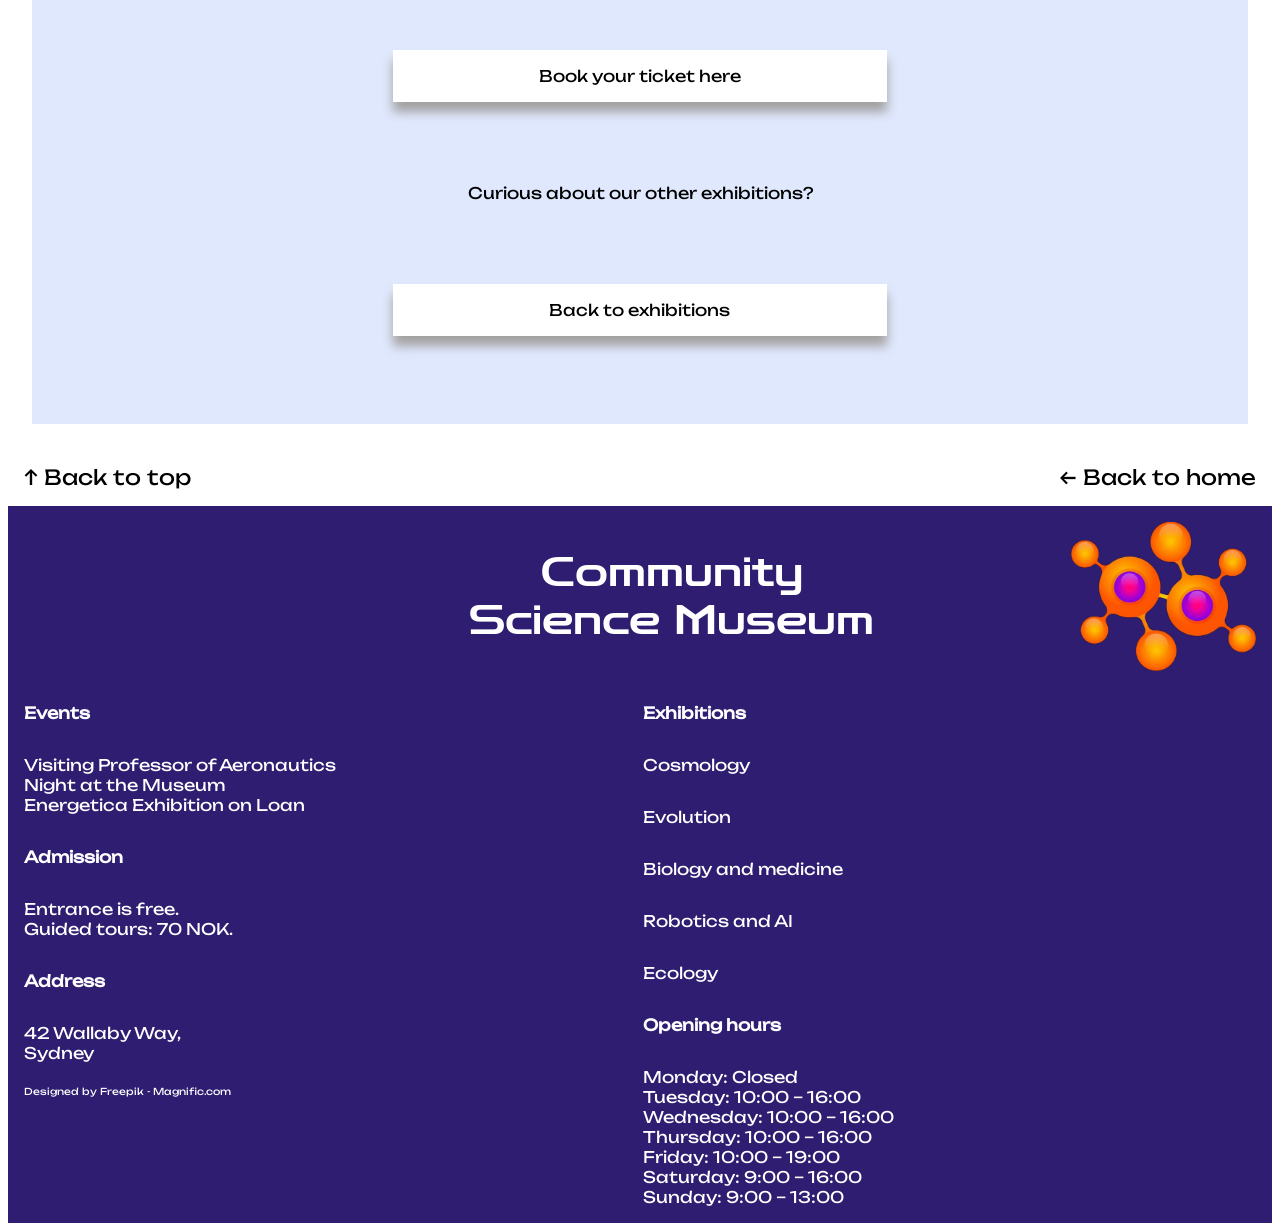
<file: exhibitions/cosmology.html>
<!doctype html>
<html lang="en">
  <head>
    <meta charset="UTF-8" />
    <meta name="viewport" content="width=device-width, initial-scale=1.0" />
    <link href="../css/styles.css" rel="stylesheet" />
    <link href="../css/media.css" rel="stylesheet" />
    <title>Cosmology | CSM</title>
    <meta
      name="description"
      content="View our cosmology exhibition at Community Science Museum"
    />
  </head>
  <body>
    <header>
      <input type="checkbox" id="menu-checkbox" />
      <div class="header-top">
        <label for="menu-checkbox" class="bars">
          <img
            src="../images/menu-bars-svgrepo-com.svg"
            aria-label="menu-bars"
          />
        </label>
        <a href="../index.html" class="brand-name"
          >Community<br />Science Museum</a
        >
        <img
          src="../images/gradient-hub-logo.webp"
          alt="orange and purple logo"
        />
      </div>
      <nav class="nav-large">
        <ul>
          <li><a href="../index.html">Home</a></li>
          <li><a href="../events.html">Events</a></li>
          <li><a href="../exhibitions.html">Exhibitions</a></li>
          <li><a href="../involved.html">Get involved</a></li>
          <li><a href="../explore.html">Explore</a></li>
          <li><a href="../visit.html">Visit us</a></li>
          <li><a href="../contact.html">Contact us</a></li>
        </ul>
        <a href="cosmology.html" class="close-button">X</a>
      </nav>
    </header>
    <main>
      <section class="content-card">
        <h1>Cosmology</h1>
        <p>
          Explore the wonders of our cosmos. Our fantastic exhibition, ‘The Sky
          Above Us’, explores the night sky and what we can see and know about
          the universe around us.
        </p>
        <p>
          We’ll locate the various constellations and galaxies that can be seen
          and learn a bit about the early navigators who used the stars to
          travel by.
        </p>
        <img
          src="../images/celso-405219.webp"
          alt="Picture of the moon in different phases"
        />
        <p>
          Follow the journey of our solar exploration: from early Arab traders,
          to Galileo’s telescope, to the latest exploration of the planets in
          our solar system.
        </p>
        <img
          loading="lazy"
          src="../images/andrew-ruiz-348421.webp"
          alt="Picture of an astronaut sitting"
        />
        <a class="cta" href="../contact.html">Book your ticket here</a>
        <p class="exhibiton-spesific">Curious about our other exhibitions?</p>
        <a href="../exhibitions.html" class="cta">Back to exhibitions</a>
      </section>
      <div class="navigation-pages">
        <a href="cosmology.html" class="navigation-arrows"
          >&#8593; Back to top</a
        >
        <a href="../index.html" class="navigation-arrows"
          >&#8592; Back to home</a
        >
      </div>
    </main>
    <footer>
      <div class="footer-top">
        <a href="../index.html" class="brand-name"
          >Community <br />Science Museum</a
        >
        <img
          loading="lazy"
          src="../images/gradient-hub-logo.webp"
          alt="orange and purple logo"
        />
      </div>
      <div class="footer-content">
        <div>
          <nav class="footer-nav">
            <ul>
              <li>
                <strong><a href="../events.html">Events</a></strong>
              </li>
              <li>
                <a href="../events.html"
                  >Visiting Professor of Aeronautics <br />Night at the
                  Museum<br />Energetica Exhibition on Loan</a
                >
              </li>
              <li>
                <strong><a href="../visit.html">Admission</a></strong>
              </li>
              <li>
                <a href="../visit.html"
                  >Entrance is free. <br />Guided tours: 70 NOK.</a
                >
              </li>
              <li>
                <strong><a href="../visit.html">Address</a></strong>
              </li>
              <li>
                <address>
                  <a href="../visit.html"
                    >42 Wallaby Way,<br />
                    Sydney</a
                  >
                </address>
              </li>
            </ul>
          </nav>
          <p>
            <a href="https://www.magnific.com" class="attribution"
              >Designed by Freepik - Magnific.com</a
            >
          </p>
        </div>
        <div>
          <nav class="footer-nav">
            <ul>
              <li>
                <strong><a href="../exhibitions.html">Exhibitions</a></strong>
              </li>
              <li><a href="../exhibitions/cosmology.html">Cosmology</a></li>
              <li class="footer-li">
                <a href="../exhibitions/evolution.html">Evolution</a>
              </li>
              <li class="footer-li">
                <a href="../exhibitions/biology.html">Biology and medicine</a>
              </li>
              <li class="footer-li">
                <a href="../exhibitions/robotics.html">Robotics and AI</a>
              </li>
              <li class="footer-li">
                <a href="../exhibitions/ecology.html">Ecology</a>
              </li>
              <li>
                <strong><a href="../visit.html">Opening hours</a></strong>
              </li>
              <li>
                <a href="../visit.html"
                  >Monday: <br class="br-small" />
                  Closed <br />Tuesday: <br class="br-small" />10:00 – 16:00
                  <br />Wednesday:<br class="br-small" />
                  10:00 – 16:00 <br />Thursday:<br class="br-small" />
                  10:00 – 16:00 <br />Friday:<br class="br-small" />
                  10:00 – 19:00 <br />Saturday:<br class="br-small" />
                  9:00 – 16:00<br />Sunday:<br class="br-small" />
                  9:00 – 13:00</a
                >
              </li>
            </ul>
          </nav>
        </div>
      </div>
    </footer>
  </body>
</html>
</file>
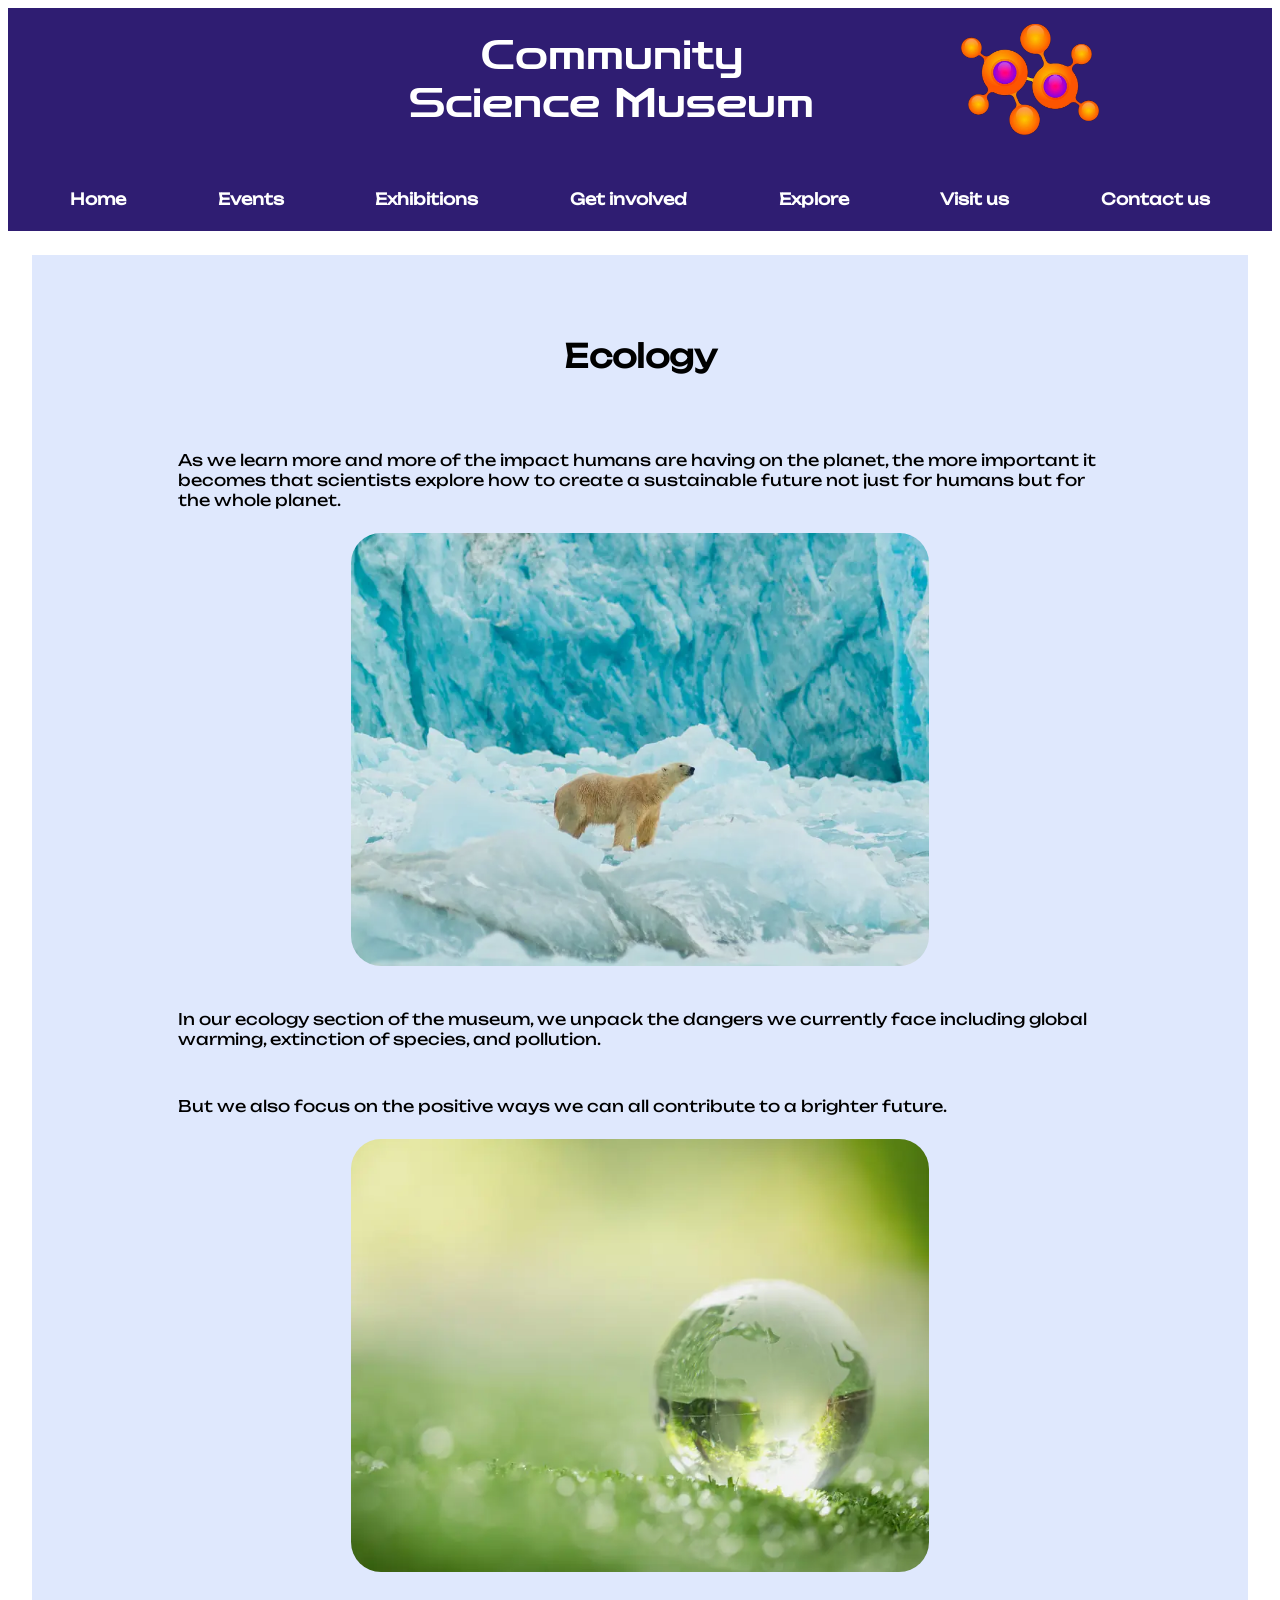
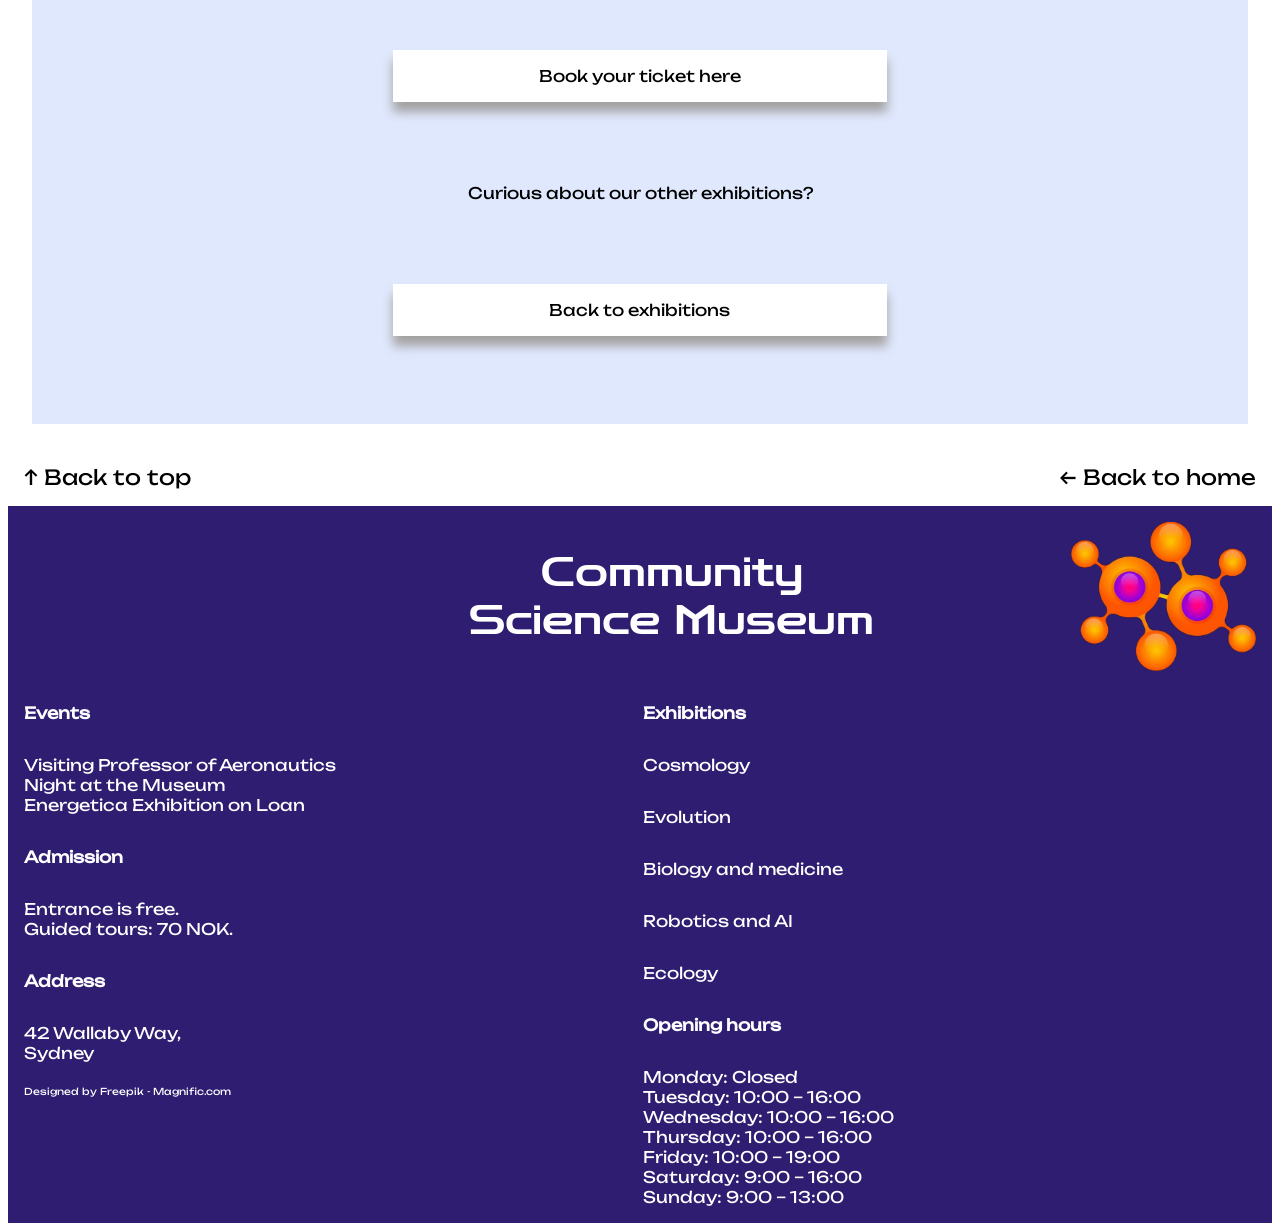
<file: exhibitions/ecology.html>
<!doctype html>
<html lang="en">
  <head>
    <meta charset="UTF-8" />
    <meta name="viewport" content="width=device-width, initial-scale=1.0" />
    <link href="../css/styles.css" rel="stylesheet" />
    <link href="../css/media.css" rel="stylesheet" />
    <title>Ecology | CSM</title>
    <meta
      name="description"
      content="View our ecology exhibition at Community Science Museum"
    />
  </head>
  <body>
    <header>
      <input type="checkbox" id="menu-checkbox" />
      <div class="header-top">
        <label for="menu-checkbox" class="bars">
          <img
            src="../images/menu-bars-svgrepo-com.svg"
            aria-label="menu-bars"
          />
        </label>
        <a href="../index.html" class="brand-name"
          >Community<br />Science Museum</a
        >
        <img
          src="../images/gradient-hub-logo.webp"
          alt="orange and purple logo"
        />
      </div>
      <nav class="nav-large">
        <ul>
          <li><a href="../index.html">Home</a></li>
          <li><a href="../events.html">Events</a></li>
          <li><a href="../exhibitions.html">Exhibitions</a></li>
          <li><a href="../involved.html">Get involved</a></li>
          <li><a href="../explore.html">Explore</a></li>
          <li><a href="../visit.html">Visit us</a></li>
          <li><a href="../contact.html">Contact us</a></li>
        </ul>
        <a href="ecology.html" class="close-button">X</a>
      </nav>
    </header>
    <main>
      <section class="content-card">
        <h1>Ecology</h1>
        <p>
          As we learn more and more of the impact humans are having on the
          planet, the more important it becomes that scientists explore how to
          create a sustainable future not just for humans but for the whole
          planet.
        </p>
        <img
          src="../images/view-polar-bear-frozen-landscape-spitsbergen-svalbard.webp"
          alt="Picture of a polar bear in frozen landscape"
        />
        <p>
          In our ecology section of the museum, we unpack the dangers we
          currently face including global warming, extinction of species, and
          pollution.
        </p>
        <p>
          But we also focus on the positive ways we can all contribute to a
          brighter future.
        </p>
        <img
          loading="lazy"
          src="../images/close-up-crystal-globe-resting-grass-forest.webp"
          alt="Picture of a crystal globe in the grass"
        />
        <a class="cta" href="../contact.html">Book your ticket here</a>
        <p class="exhibiton-spesific">Curious about our other exhibitions?</p>
        <a href="../exhibitions.html" class="cta">Back to exhibitions</a>
      </section>
      <div class="navigation-pages">
        <a href="ecology.html" class="navigation-arrows">&#8593; Back to top</a>
        <a href="../index.html" class="navigation-arrows"
          >&#8592; Back to home</a
        >
      </div>
    </main>
    <footer>
      <div class="footer-top">
        <a href="../index.html" class="brand-name"
          >Community <br />Science Museum</a
        >
        <img
          loading="lazy"
          src="../images/gradient-hub-logo.webp"
          alt="orange and purple logo"
        />
      </div>
      <div class="footer-content">
        <div>
          <nav class="footer-nav">
            <ul>
              <li>
                <strong><a href="../events.html">Events</a></strong>
              </li>
              <li>
                <a href="../events.html"
                  >Visiting Professor of Aeronautics <br />Night at the
                  Museum<br />Energetica Exhibition on Loan</a
                >
              </li>
              <li>
                <strong><a href="../visit.html">Admission</a></strong>
              </li>
              <li>
                <a href="../visit.html"
                  >Entrance is free. <br />Guided tours: 70 NOK.</a
                >
              </li>
              <li>
                <strong><a href="../visit.html">Address</a></strong>
              </li>
              <li>
                <address>
                  <a href="../visit.html"
                    >42 Wallaby Way,<br />
                    Sydney</a
                  >
                </address>
              </li>
            </ul>
          </nav>
          <p>
            <a href="https://www.magnific.com" class="attribution"
              >Designed by Freepik - Magnific.com</a
            >
          </p>
        </div>
        <div>
          <nav class="footer-nav">
            <ul>
              <li>
                <strong><a href="../exhibitions.html">Exhibitions</a></strong>
              </li>
              <li><a href="../exhibitions/cosmology.html">Cosmology</a></li>
              <li class="footer-li">
                <a href="../exhibitions/evolution.html">Evolution</a>
              </li>
              <li class="footer-li">
                <a href="../exhibitions/biology.html">Biology and medicine</a>
              </li>
              <li class="footer-li">
                <a href="../exhibitions/robotics.html">Robotics and AI</a>
              </li>
              <li class="footer-li">
                <a href="../exhibitions/ecology.html">Ecology</a>
              </li>
              <li>
                <strong><a href="../visit.html">Opening hours</a></strong>
              </li>
              <li>
                <a href="../visit.html"
                  >Monday: <br class="br-small" />
                  Closed <br />Tuesday: <br class="br-small" />10:00 – 16:00
                  <br />Wednesday:<br class="br-small" />
                  10:00 – 16:00 <br />Thursday:<br class="br-small" />
                  10:00 – 16:00 <br />Friday:<br class="br-small" />
                  10:00 – 19:00 <br />Saturday:<br class="br-small" />
                  9:00 – 16:00<br />Sunday:<br class="br-small" />
                  9:00 – 13:00</a
                >
              </li>
            </ul>
          </nav>
        </div>
      </div>
    </footer>
  </body>
</html>
</file>
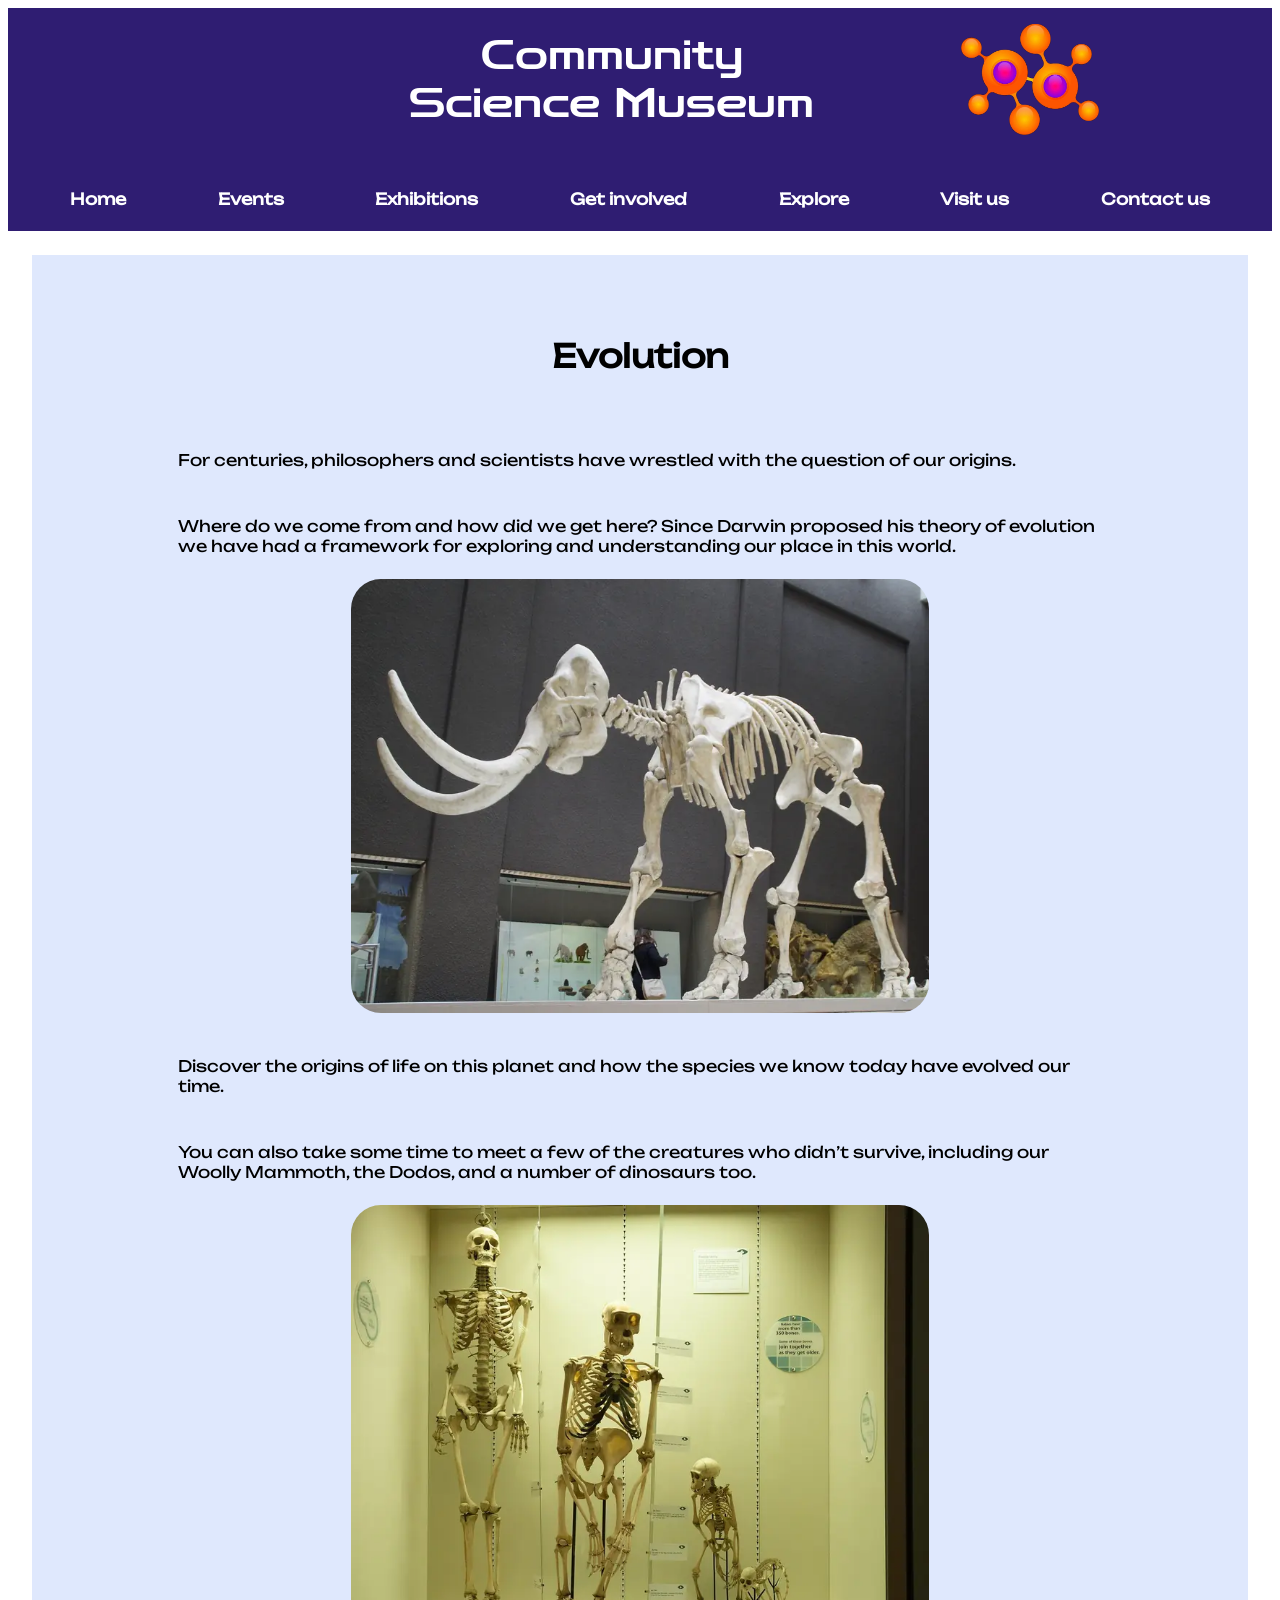
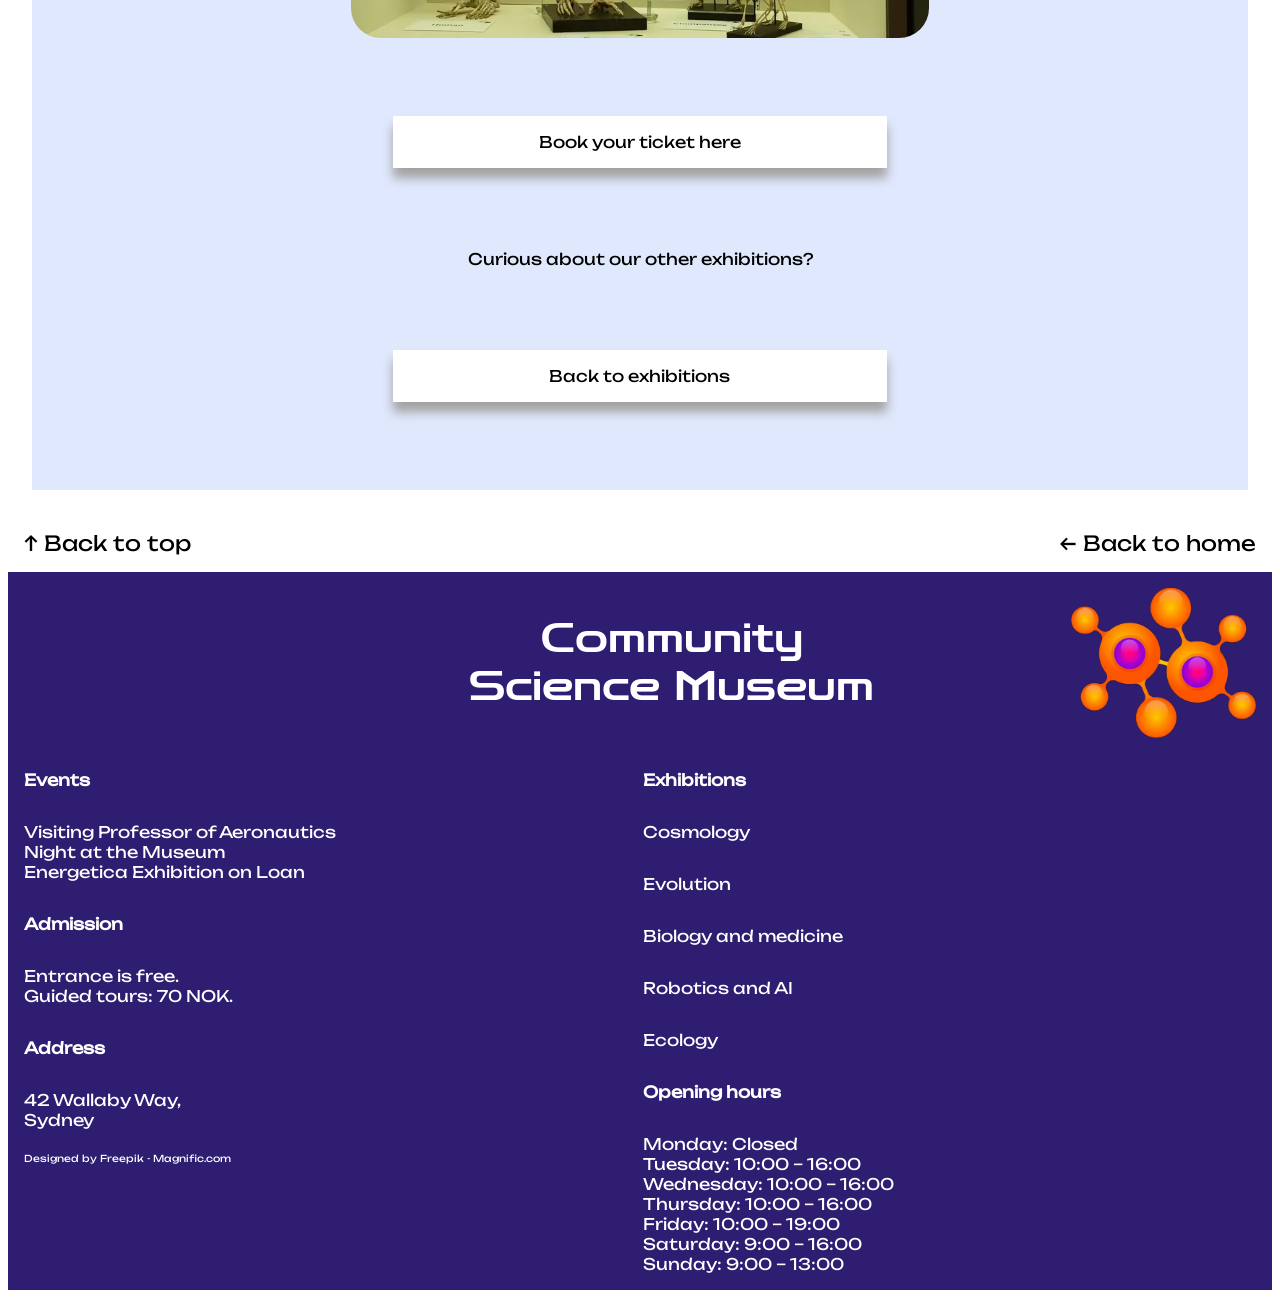
<file: exhibitions/evolution.html>
<!doctype html>
<html lang="en">
  <head>
    <meta charset="UTF-8" />
    <meta name="viewport" content="width=device-width, initial-scale=1.0" />
    <link href="../css/styles.css" rel="stylesheet" />
    <link href="../css/media.css" rel="stylesheet" />
    <title>Evolution | CSM</title>
    <meta
      name="description"
      content="View our evolution exhibition at Community Science Museum"
    />
  </head>
  <body>
    <header>
      <input type="checkbox" id="menu-checkbox" />
      <div class="header-top">
        <label for="menu-checkbox" class="bars">
          <img
            src="../images/menu-bars-svgrepo-com.svg"
            aria-label="menu-bars"
          />
        </label>
        <a href="../index.html" class="brand-name"
          >Community<br />Science Museum</a
        >
        <img
          src="../images/gradient-hub-logo.webp"
          alt="orange and purple logo"
        />
      </div>
      <nav class="nav-large">
        <ul>
          <li><a href="../index.html">Home</a></li>
          <li><a href="../events.html">Events</a></li>
          <li><a href="../exhibitions.html">Exhibitions</a></li>
          <li><a href="../involved.html">Get involved</a></li>
          <li><a href="../explore.html">Explore</a></li>
          <li><a href="../visit.html">Visit us</a></li>
          <li><a href="../contact.html">Contact us</a></li>
        </ul>
        <a href="evolution.html" class="close-button">X</a>
      </nav>
    </header>
    <main>
      <section class="content-card">
        <h1>Evolution</h1>
        <p>
          For centuries, philosophers and scientists have wrestled with the
          question of our origins.
        </p>
        <p>
          Where do we come from and how did we get here? Since Darwin proposed
          his theory of evolution we have had a framework for exploring and
          understanding our place in this world.
        </p>
        <img
          src="../images/mammoth-1257288_1920.webp"
          alt="Picture of a mammoth skeleton"
        />
        <p>
          Discover the origins of life on this planet and how the species we
          know today have evolved our time.
        </p>
        <p>
          You can also take some time to meet a few of the creatures who didn’t
          survive, including our Woolly Mammoth, the Dodos, and a number of
          dinosaurs too.
        </p>
        <img
          loading="lazy"
          src="../images/skeleton-414543_1920.webp"
          alt="Picture of human skeletons from different eras of evolution"
        />
        <a class="cta" href="../contact.html">Book your ticket here</a>
        <p class="exhibiton-spesific">Curious about our other exhibitions?</p>
        <a href="../exhibitions.html" class="cta">Back to exhibitions</a>
      </section>
      <div class="navigation-pages">
        <a href="evolution.html" class="navigation-arrows"
          >&#8593; Back to top</a
        >
        <a href="../index.html" class="navigation-arrows"
          >&#8592; Back to home</a
        >
      </div>
    </main>
    <footer>
      <div class="footer-top">
        <a href="../index.html" class="brand-name"
          >Community <br />Science Museum</a
        >
        <img
          loading="lazy"
          src="../images/gradient-hub-logo.webp"
          alt="orange and purple logo"
        />
      </div>
      <div class="footer-content">
        <div>
          <nav class="footer-nav">
            <ul>
              <li>
                <strong><a href="../events.html">Events</a></strong>
              </li>
              <li>
                <a href="../events.html"
                  >Visiting Professor of Aeronautics <br />Night at the
                  Museum<br />Energetica Exhibition on Loan</a
                >
              </li>
              <li>
                <strong><a href="../visit.html">Admission</a></strong>
              </li>
              <li>
                <a href="../visit.html"
                  >Entrance is free. <br />Guided tours: 70 NOK.</a
                >
              </li>
              <li>
                <strong><a href="../visit.html">Address</a></strong>
              </li>
              <li>
                <address>
                  <a href="../visit.html"
                    >42 Wallaby Way,<br />
                    Sydney</a
                  >
                </address>
              </li>
            </ul>
          </nav>
          <p>
            <a href="https://www.magnific.com" class="attribution"
              >Designed by Freepik - Magnific.com</a
            >
          </p>
        </div>
        <div>
          <nav class="footer-nav">
            <ul>
              <li>
                <strong><a href="../exhibitions.html">Exhibitions</a></strong>
              </li>
              <li><a href="../exhibitions/cosmology.html">Cosmology</a></li>
              <li class="footer-li">
                <a href="../exhibitions/evolution.html">Evolution</a>
              </li>
              <li class="footer-li">
                <a href="../exhibitions/biology.html">Biology and medicine</a>
              </li>
              <li class="footer-li">
                <a href="../exhibitions/robotics.html">Robotics and AI</a>
              </li>
              <li class="footer-li">
                <a href="../exhibitions/ecology.html">Ecology</a>
              </li>
              <li>
                <strong><a href="../visit.html">Opening hours</a></strong>
              </li>
              <li>
                <a href="../visit.html"
                  >Monday: <br class="br-small" />
                  Closed <br />Tuesday: <br class="br-small" />10:00 – 16:00
                  <br />Wednesday:<br class="br-small" />
                  10:00 – 16:00 <br />Thursday:<br class="br-small" />
                  10:00 – 16:00 <br />Friday:<br class="br-small" />
                  10:00 – 19:00 <br />Saturday:<br class="br-small" />
                  9:00 – 16:00<br />Sunday:<br class="br-small" />
                  9:00 – 13:00</a
                >
              </li>
            </ul>
          </nav>
        </div>
      </div>
    </footer>
  </body>
</html>
</file>
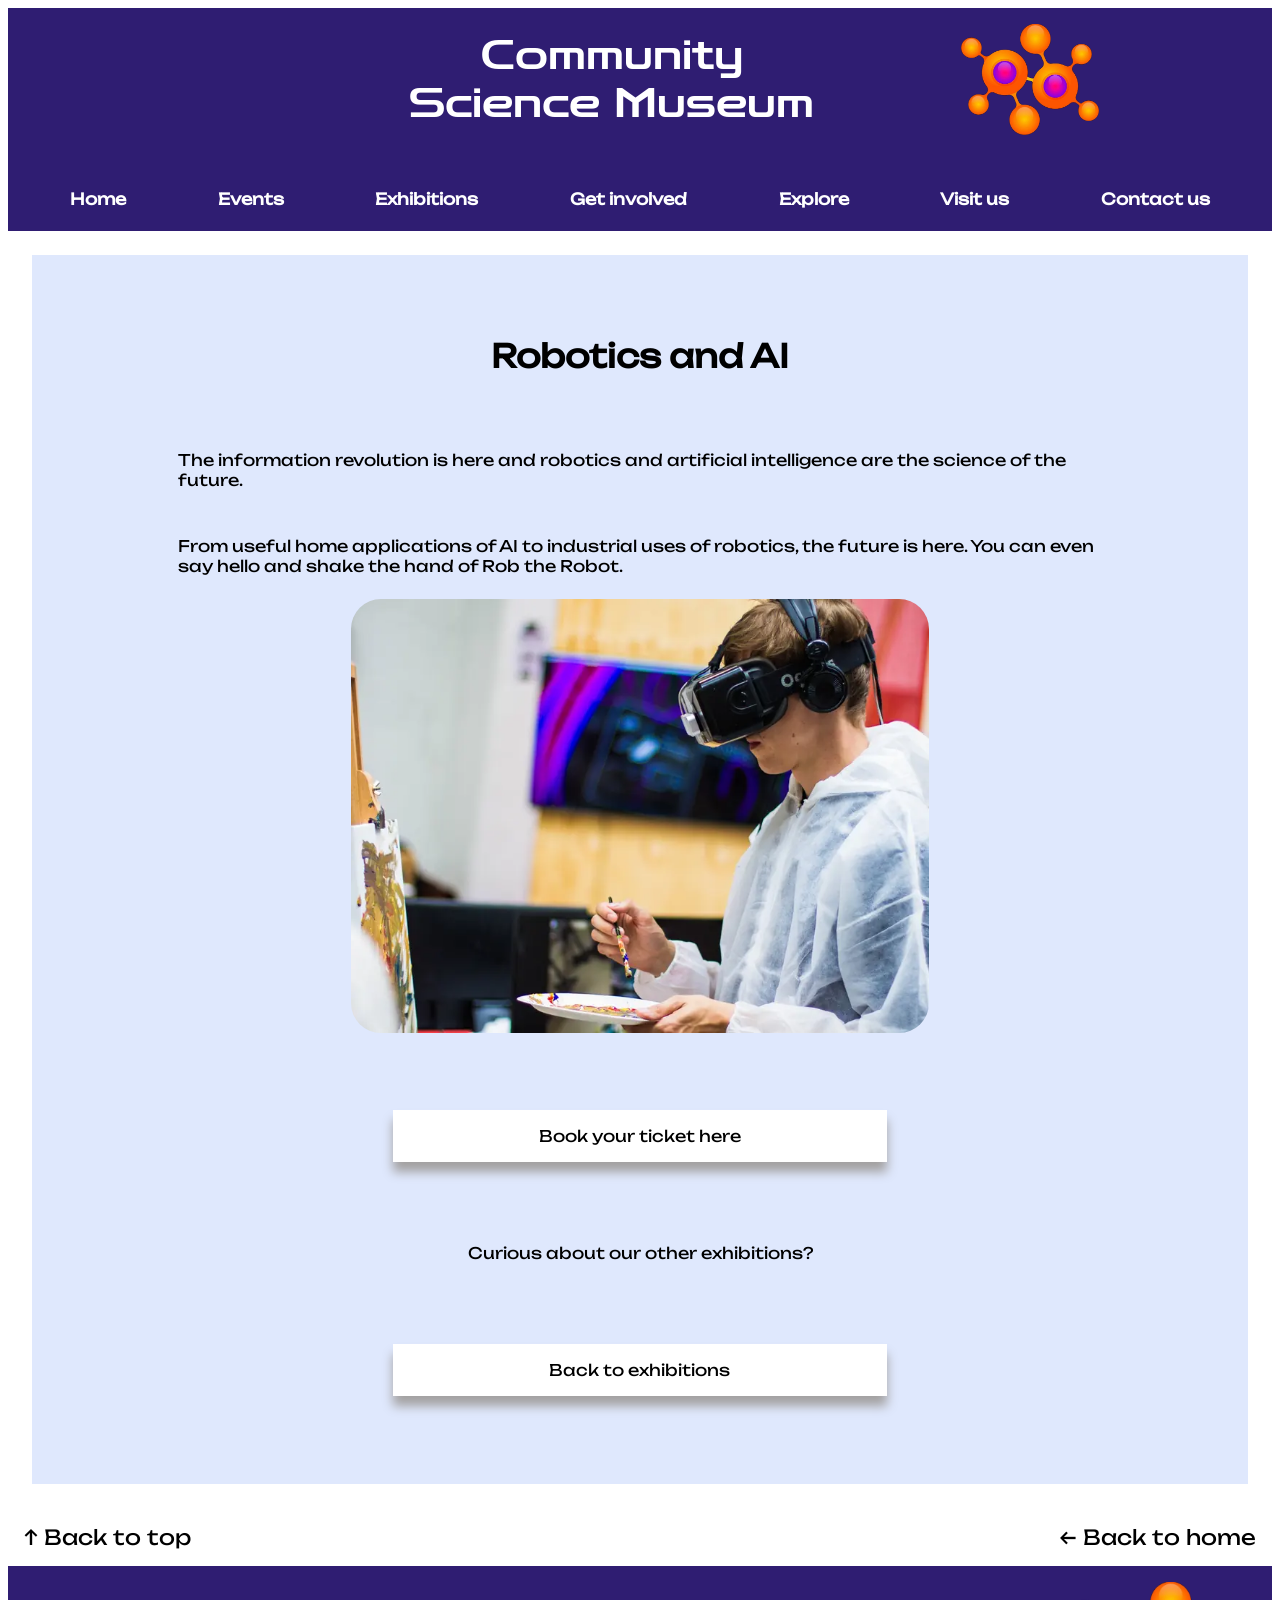
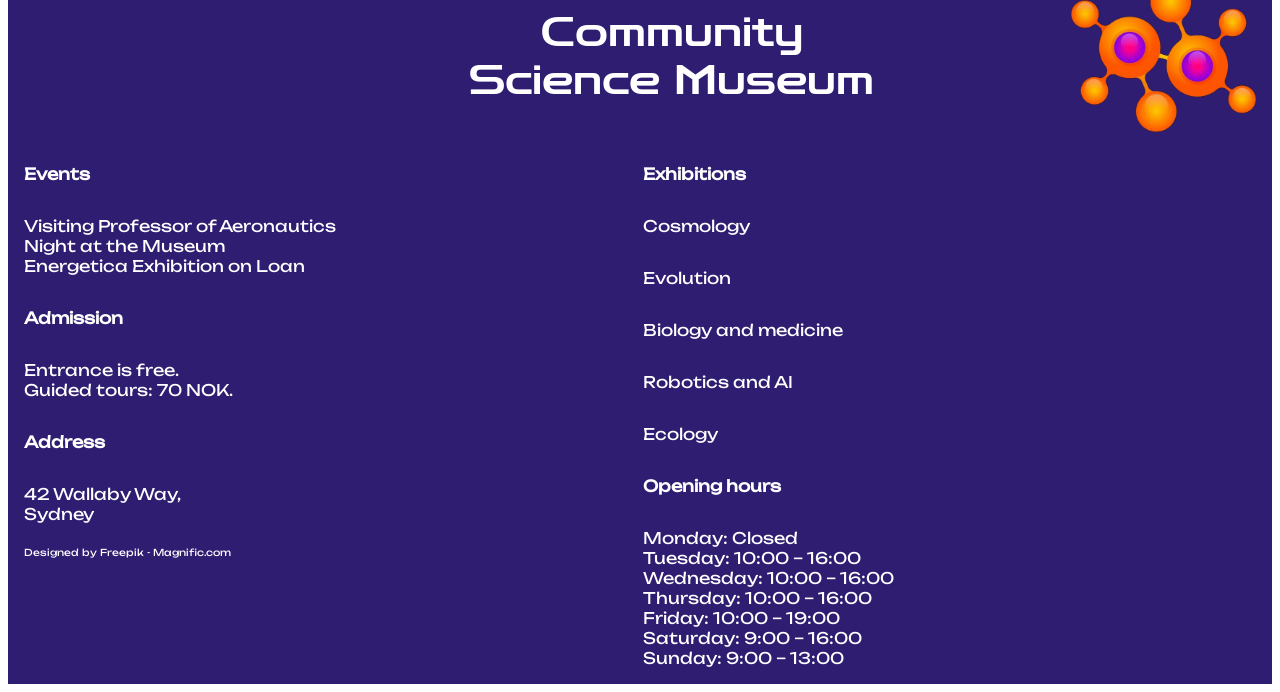
<file: exhibitions/robotics.html>
<!doctype html>
<html lang="en">
  <head>
    <meta charset="UTF-8" />
    <meta name="viewport" content="width=device-width, initial-scale=1.0" />
    <link href="../css/styles.css" rel="stylesheet" />
    <link href="../css/media.css" rel="stylesheet" />
    <title>Robotics and AI | CSM</title>
    <meta
      name="description"
      content="View our robotics and AI exhibition at Community Science Museum"
    />
  </head>
  <body>
    <header>
      <input type="checkbox" id="menu-checkbox" />
      <div class="header-top">
        <label for="menu-checkbox" class="bars">
          <img
            src="../images/menu-bars-svgrepo-com.svg"
            aria-label="menu-bars"
          />
        </label>
        <a href="../index.html" class="brand-name"
          >Community<br />Science Museum</a
        >
        <img
          src="../images/gradient-hub-logo.webp"
          alt="orange and purple logo"
        />
      </div>
      <nav class="nav-large">
        <ul>
          <li><a href="../index.html">Home</a></li>
          <li><a href="../events.html">Events</a></li>
          <li><a href="../exhibitions.html">Exhibitions</a></li>
          <li><a href="../involved.html">Get involved</a></li>
          <li><a href="../explore.html">Explore</a></li>
          <li><a href="../visit.html">Visit us</a></li>
          <li><a href="../contact.html">Contact us</a></li>
        </ul>
        <a href="robotics.html" class="close-button">X</a>
      </nav>
    </header>
    <main>
      <section class="content-card">
        <h1>Robotics and AI</h1>
        <p>
          The information revolution is here and robotics and artificial
          intelligence are the science of the future.
        </p>
        <p>
          From useful home applications of AI to industrial uses of robotics,
          the future is here. You can even say hello and shake the hand of Rob
          the Robot.
        </p>
        <img
          src="../images/billetto-editorial-334686.webp"
          alt="Picture of a person painting while wearing VR headset"
        />
        <a class="cta" href="../contact.html">Book your ticket here</a>
        <p class="exhibiton-spesific">Curious about our other exhibitions?</p>
        <a href="../exhibitions.html" class="cta">Back to exhibitions</a>
      </section>
      <div class="navigation-pages">
        <a href="robotics.html" class="navigation-arrows"
          >&#8593; Back to top</a
        >
        <a href="../index.html" class="navigation-arrows"
          >&#8592; Back to home</a
        >
      </div>
    </main>
    <footer>
      <div class="footer-top">
        <a href="../index.html" class="brand-name"
          >Community <br />Science Museum</a
        >
        <img
          loading="lazy"
          src="../images/gradient-hub-logo.webp"
          alt="orange and purple logo"
        />
      </div>
      <div class="footer-content">
        <div>
          <nav class="footer-nav">
            <ul>
              <li>
                <strong><a href="../events.html">Events</a></strong>
              </li>
              <li>
                <a href="../events.html"
                  >Visiting Professor of Aeronautics <br />Night at the
                  Museum<br />Energetica Exhibition on Loan</a
                >
              </li>
              <li>
                <strong><a href="../visit.html">Admission</a></strong>
              </li>
              <li>
                <a href="../visit.html"
                  >Entrance is free. <br />Guided tours: 70 NOK.</a
                >
              </li>
              <li>
                <strong><a href="../visit.html">Address</a></strong>
              </li>
              <li>
                <address>
                  <a href="../visit.html"
                    >42 Wallaby Way,<br />
                    Sydney</a
                  >
                </address>
              </li>
            </ul>
          </nav>
          <p>
            <a href="https://www.magnific.com" class="attribution"
              >Designed by Freepik - Magnific.com</a
            >
          </p>
        </div>
        <div>
          <nav class="footer-nav">
            <ul>
              <li>
                <strong><a href="../exhibitions.html">Exhibitions</a></strong>
              </li>
              <li><a href="../exhibitions/cosmology.html">Cosmology</a></li>
              <li class="footer-li">
                <a href="../exhibitions/evolution.html">Evolution</a>
              </li>
              <li class="footer-li">
                <a href="../exhibitions/biology.html">Biology and medicine</a>
              </li>
              <li class="footer-li">
                <a href="../exhibitions/robotics.html">Robotics and AI</a>
              </li>
              <li class="footer-li">
                <a href="../exhibitions/ecology.html">Ecology</a>
              </li>
              <li>
                <strong><a href="../visit.html">Opening hours</a></strong>
              </li>
              <li>
                <a href="../visit.html"
                  >Monday: <br class="br-small" />
                  Closed <br />Tuesday: <br class="br-small" />10:00 – 16:00
                  <br />Wednesday:<br class="br-small" />
                  10:00 – 16:00 <br />Thursday:<br class="br-small" />
                  10:00 – 16:00 <br />Friday:<br class="br-small" />
                  10:00 – 19:00 <br />Saturday:<br class="br-small" />
                  9:00 – 16:00<br />Sunday:<br class="br-small" />
                  9:00 – 13:00</a
                >
              </li>
            </ul>
          </nav>
        </div>
      </div>
    </footer>
  </body>
</html>
</file>
<file: css/styles.css>
@import "variables.css";

@font-face {
    font-family: "ZenDots-Regular";
    src: url(../fonts/ZenDots-Regular.ttf) format("truetype");
    font-display: swap;
}

@font-face {
    font-family: "Unbounded-Regular";
    src: url(../fonts/Unbounded-Regular.ttf) format("truetype");
    font-display: swap;
}

html, body {
    max-width: 100%;
    overflow-x: hidden;
}

header, footer {
    background-color: var(--header-color);
    color: var(--light-text-color);
    gap: 1rem;
    padding: 1rem;
}

.brand-name {
    text-align: center;
    font-family: var(--brand-font);
    font-size: 1.1rem;
    margin-right: 16%;
}

.bars {
    max-width: 200px;
}

header img, footer img {
    width: 20%;
    height: 100%;
}

.header-top, .footer-top {
    display: flex;
    justify-content: flex-end;
    align-items: center;
}

.nav-large {
    background-color: var(--header-color);
    position: fixed;
    top: 0px;
    left: 0px;
    width: 100%;
    line-height: 2rem;
    z-index: 1;
}

.close-button {
    float: right;
    font-size: 2rem;
    margin: 1rem;
}

li:hover, .active {
    text-decoration: underline;
}

#menu-checkbox:checked ~ .nav-large {
    display: block;
    background-color: var(--header-color);
    font-family: var(--page-font);
    font-weight: bolder;
}

.nav-large, #menu-checkbox {
    display: none;
}

.navigation-arrows {
    color: var(--dark-text-color);
    padding: 1rem;
    font-family: var(--page-font);
}

.navigation-pages {
    display: flex;
    justify-content: space-between;
    font-size: 0.9rem;
}

.footer-content {
    display: grid;
    grid-template-columns: 1fr 1fr;
    gap: 5px;
}

.footer-nav li{
    text-align: left;
    font-family: var(--page-font);
}

.attribution {
    font-size: 0.6rem;
}

address {
    font-style: normal;
}

h1, h2, h3, h4, p, table {
    font-family: var(--page-font);
}

h1 {
    font-size: 1.5rem;
    padding: 1.5rem;
} 

h2, h1, h3, li {
    text-align: center;
}

h3 {
    font-size: 1.2rem;
}

h4 {
    font-weight: lighter;
    font-size: 1rem;
}

p {
    text-align: left;
}

a {
    text-decoration: none;
    color: #fff;
}

ul {
    padding: 0px;
    margin: 0px;
}

li {
    list-style-type: none;
    padding-top: 2rem;
}

.cta {
    background-color: var(--cta-background-color);
    color: var(--dark-text-color);
    font-family: var(--page-font);
    padding: 1rem;
    flex: 1;
    text-align: center;
    align-self: center;
    top: 60%;
    box-shadow: 0px 10px 10px #a3a1a1;
    margin: 5%;
}

.cta-small {
    width: 130%;
    background-color: var(--cta-background-color);
    color: var(--dark-text-color);
    font-family: var(--page-font);
    font-size: 0.7rem;
    padding: 5px 0px;
    flex: 1;
    text-align: center;
    align-self: center;
    position: absolute;
    top: 90%;
    box-shadow: 0px 10px 10px #a3a1a1;
}

.cta:hover {
    border: solid 1px #000;
}

.content-card {
    display: flex;
    flex-direction: column;
    background-color: var(--card-background);
    border: 30px solid #DFE8FD;
    margin: 1.5rem;
}

.content-card img {
    border-radius: 30px;
    margin-bottom: 20px;
}

/**index page**/

.hero-image, .second-hero, .color-card {
    display: flex;
    flex-direction: column;
    position: relative;
}

.hero-image h1, .second-hero h2 {
    width: 100%;
    background-color: var(--header-color);
    color: var(--light-text-color);
    font-family: var(--page-font);
    font-size: 1rem;
    position: absolute;
    top: 25%;
    padding: 1rem;
}

.cta-index {
     position: absolute;
     width: 60%;
}

.cards {
    display: grid;
    grid-template-columns: 1fr 1fr;
}

.card-text {
    font-size: 0.7rem;
    background-color: #000;
    color: var(--light-text-color);
    animation-name: text;
    animation-duration: 3s;
    animation-delay: 5s;
    border: 30px solid #000;
    flex: 1;
    align-content: center;
}

@keyframes text {
    from {
        background-color: #000;
        border: 30px solid #000;
        color: var(--light-text-color);
    }
    to {
        background-color: #fff;
        border: 30px solid #fff;
        color: var(--dark-text-color);
    }
}

.card-cosmology {
    animation-name: cosmology;
    animation-duration: 3s;
    animation-delay: 8s;
    border: 30px solid #000;
}

@keyframes cosmology {
    from {
        background-color: #000;
        border: 30px solid #000;
    }
    to {
        background-color: #521413;
        border: 30px solid #521413;
    }
}

.card-robotics {
    animation-name: robotics;
    animation-duration: 3s;
    animation-delay: 11s;
    border: 30px solid #000;
}

@keyframes robotics {
    from {
        background-color: #000;
        border: 30px solid #000;
    }
    to {
        background-color: #B800E5;
        border: 30px solid #B800E5;
    }
}

.card-evolution {
    animation-name: evolution;
    animation-duration: 3s;
    animation-delay: 14s;
    border: 30px solid #000;
}

@keyframes evolution {
    from {
        background-color: #000;
        border: 30px solid #000;
    }
    to {
        background-color: #DBD5CA;
        border: 30px solid #DBD5CA;
    }
}

.card-ecology {
    animation-name: ecology;
    animation-duration: 3s;
    animation-delay: 17s;
    border: 30px solid #000;
}

@keyframes ecology {
    from {
        background-color: #000;
        border: 30px solid #000;
    }
    to {
        background-color: #1C889E;
        border: 30px solid #1C889E;
    }
}

.card-biology {
    animation-name: biology;
    animation-duration: 3s;
    animation-delay: 20s;
    border: 30px solid #000;
}

@keyframes biology {
    from {
        background-color: #000;
        border: 30px solid #000;
    }
    to {
        background-color: #D75F45;
        border: 30px solid #D75F45;
    }
}

.color-card {
    background: #000;
}

.color-card img {
    align-self: center;
    width: 80%;
    margin-bottom: 25%;
}

.text-section {
    padding: 1rem 2rem;
    background-color: #F6F4E9;
}

.contact-page p, .visit-page p, .thanks-page p, .exhibiton-spesific, table {
    text-align: center;
}

/**Contact us page**/

input, textarea, label {
    border: none;
    font-family: var(--page-font);
}

input:hover {
    border: solid 1px #000;
}

#name, #email{
    padding: 1rem;
}

.form-layout, .form-left, .form-right {
    display: flex;
    flex-direction: column;
    gap: 20px;
}

.submit {
    display: flex;
    justify-self: center;
    width: 70%;
}

textarea {
    min-height: 10rem;
}

/**Thank you page**/

.spinning-logo {
    max-width: 200px;
    align-self: center;
    animation: spin 1s linear;
}

@keyframes spin {
    from {transform: rotate(0deg);}
    to {transform: rotate(360deg);}
}
</file>
<file: css/media.css>
@media (min-width: 600px) {
    
.cta-small {        
    padding: 10px;
    width: 90%;
}

.br-small {
    display: none;
}

}

@media (min-width: 800px) {

header {
    display: flex;
    flex-direction: column;
}

.header-top, .footer-top {
    justify-items: flex-end;
    align-self: center;
}

.close-button, .bars {
    display: none;
}

.brand-name {
    font-size: 2.5rem;
}

.nav-large {
    display: block;
    position: static;
    width: 100%;
    font-family: var(--page-font);
    font-weight: bolder;
}

.nav-large ul {
    display: flex; 
    flex-direction: row;
    justify-content: space-around;
    position: static;  
    font-size: 1rem;
}

header img, footer img {
    width: 15%;
}

.hero-image h1, .second-hero h2, h1  {
    font-size: 2rem;
}

.cta {
    font-size: 1rem;
    width: 40%;
}

.cta-small {
    padding: 0.8rem;
    font-size: 1rem;
    width: 80%;
}

h4, .card-text {
    font-size: 1.2rem;
}

.content-card img {
    width: 50%;
    height: auto;
    object-fit: cover;
    align-self: center;
}

.content-card p {
    margin: 2% 10%;
}

.cards {
    display: grid;
    grid-template-columns: 1fr 1fr 1fr;
    border-bottom: 20px solid #000;
}

.card-text:hover {
    background-color: #fff;
    color: #000;
    border: 30px solid #fff;
}

.card-cosmology:hover {
    background-color: #521413;
    border: 30px solid #521413;
}

.card-robotics:hover {
    background-color: #B800E5;
    border: 30px solid #B800E5;
}

.card-evolution:hover {
    background-color: #DBD5CA;
    border: 30px solid #DBD5CA;
}

.card-ecology:hover {
    background-color: #1C889E;
    border: 30px solid #1C889E;
}

.card-biology:hover {
    background-color: #D75F45;
    border: 30px solid #D75F45;
}

.text-section {
    padding: 5rem;
}

.card-text, .card-cosmology, .card-robotics, .card-evolution, .card-ecology, .card-biology {
    animation: none;
}

.navigation-pages {
    font-size: 1.3rem;
}

.form-layout {
    flex-direction: row;
}

.form-left, .form-right {
    flex: 1;
}

}
</file>
